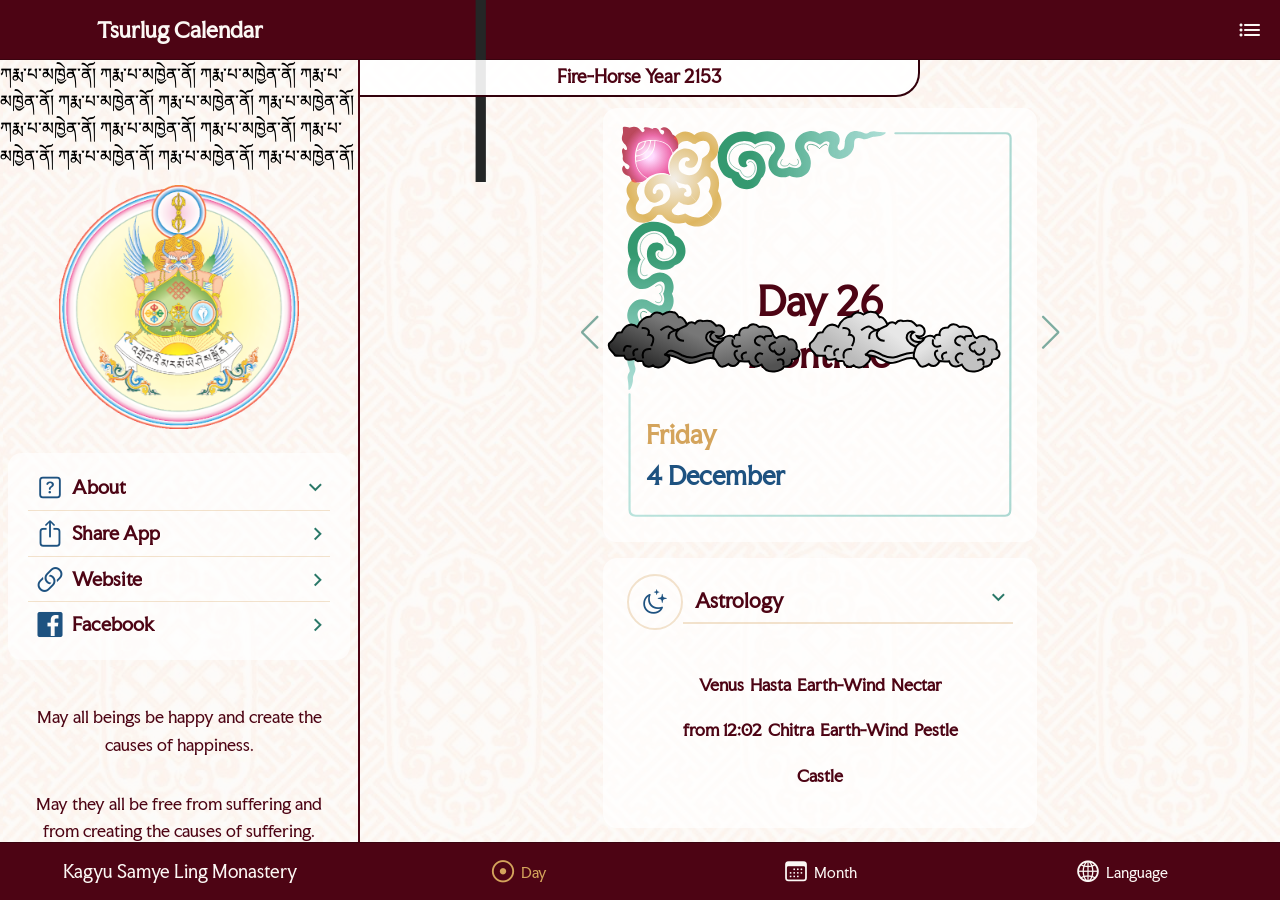
<file: index.html>
<!DOCTYPE html>
<html>
<head>
  <link rel="preload" href="fonts/NotoSerifTibetan-VariableFont_wght.ttf" as="font" crossorigin>
  <style>
    @font-face {
      font-family: 'Tibetan';
      font-weight: 500;
      size-adjust: 105%;
      src: url(fonts/NotoSerifTibetan-VariableFont_wght.ttf) format('truetype');
    }
    #app-curtain {
      position: fixed;
      inset: 0;
      z-index: 9999;
      background: #4d0414;
      pointer-events: none;
      display: flex;
      align-items: center;
      justify-content: center;
    }

    .curtain-mantra {
      color: #fcf8f5;
      font-family: 'Tibetan', sans-serif;
      font-weight: 500;
      font-size: 28px;
      opacity: 0.8;
    }

    #app-curtain.hidden {
      opacity: 0;
      transition: opacity 0.3s ease;
    }
  </style>
  <meta charset="utf-8">
  <meta http-equiv="Content-Security-Policy" content="default-src 'self' 'unsafe-inline'; connect-src 'self' https://tsurlukcalendar-coder.github.io; img-src 'self' data:; font-src 'self' data:;">  <meta name="viewport" content="width=device-width, initial-scale=1, maximum-scale=1, minimum-scale=1, user-scalable=no, viewport-fit=cover">

  <meta name="theme-color" content="#fff">
  <meta name="format-detection" content="telephone=no">
  <meta name="msapplication-tap-highlight" content="no">
  <title>Tsurlug</title>
  
  <link rel="stylesheet" href="css/framework7-icons.css">
  <link rel="stylesheet" href="framework7/framework7-bundle.min.css">
  <link rel="stylesheet" href="css/icons.css">
  <link rel="stylesheet" href="css/app.css">
</head>
<body>
  <div id="app">
    <div id="app-curtain">
      <div class="curtain-mantra">ཀརྨ་པ་མཁྱེན་ནོ།</div>
    </div>
    <!-- left panel with reveal effect-->
    <div class="panel panel-left panel-reveal panel-init" data-swipe="true" data-visible-breakpoint="760" data-swipe-only-close="true" data-swipe-no-follow="true">
      <div class="view">
        <div class="page">
          <div class="navbar">
            <div class="navbar-bg bg-color-red"></div>
            <div class="navbar-inner">
              <div class="left">
                <div class="arrow-wrapper">
                  <a class="link back arrow-back-panel" style="display:none">
                    <i class="icon icon-prev"></i>
                  </a>
                </div>
              </div>
              <div class="title text-color-primary panel-title">Tsurlug Calendar</div>
              <div class="right">
              <a href="#" class="panel-close close-button display-none">
                <i class="f7-icons">xmark</i>
              </a>
              </div> 
            </div>
          </div>
          <div class="toolbar toolbar-bottom bg-color-red display-flex justify-content-center align-items-center">
            <div class="title text-color-primary panel-toolbar">
              Kagyu Samye Ling Monastery
            </div>
          </div>
          <div class="page-content left-panel-page">
            <div id="marquee">
              <div class="wrapper paused">
                <span class="khyenno">ཀརྨ་པ་མཁྱེན་ནོ།</span>
                <span class="khyenno">ཀརྨ་པ་མཁྱེན་ནོ།</span>
                <span class="khyenno">ཀརྨ་པ་མཁྱེན་ནོ།</span>
                <span class="khyenno">ཀརྨ་པ་མཁྱེན་ནོ།</span>
                <span class="khyenno">ཀརྨ་པ་མཁྱེན་ནོ།</span>
                <span class="khyenno">ཀརྨ་པ་མཁྱེན་ནོ།</span>
                <span class="khyenno">ཀརྨ་པ་མཁྱེན་ནོ།</span>
              </div>
              <div class="wrapper paused">
                <span class="khyenno">ཀརྨ་པ་མཁྱེན་ནོ།</span>
                <span class="khyenno">ཀརྨ་པ་མཁྱེན་ནོ།</span>
                <span class="khyenno">ཀརྨ་པ་མཁྱེན་ནོ།</span>
                <span class="khyenno">ཀརྨ་པ་མཁྱེན་ནོ།</span>
                <span class="khyenno">ཀརྨ་པ་མཁྱེན་ནོ།</span>
                <span class="khyenno">ཀརྨ་པ་མཁྱེན་ནོ།</span>
                <span class="khyenno">ཀརྨ་པ་མཁྱེན་ནོ།</span>
              </div>
            </div>
            <img class="logo" src="./assets/logo.png" alt="SL logo" width="240">
            <div class="panel-content content-card">
              <div class="list accordion-list list-dividers margin-half inset">
                <ul>
                  <li class="accordion-item">
                    <a href="" class="item-link item-content">
                      <div class="item-inner padding-left-half padding-right-half margin-right-half">
                        <div class="item-title text-color-red display-flex align-items-center">
                          <i class="f7-icons text-color-blue margin-right-half">question_square</i>
                          <span class="about-title">About</span>
                        </div>
                      </div>
                    </a>
                    <div class="accordion-item-content">
                      <div class="about-text block padding-top-half padding-bottom-half text-align-center"></div>
                      
                    </div>
                    
                  </li>
                  <li>
                    <a href="#" class="item-link item-content share-app" onclick=shareApp()>
                      <div class="item-inner padding-left-half padding-right-half margin-right-half">
                        <div class="item-title text-color-red display-flex align-items-center">
                          <i class="f7-icons text-color-blue margin-right-half">square_arrow_up</i>
                          <span class="share-title">Share</span>
                        </div>
                      </div>
                    </a>
                  </li>
                  <li>
                    <a href="#" class="item-link item-content external-link" 
                        onclick="openExternalLink(event, 'https://www.samyeling.org'); return false;">
                        <div class="item-inner padding-left-half padding-right-half margin-right-half">
                          <div class="item-title text-color-red display-flex align-items-center">
                            <i class="f7-icons text-color-blue margin-right-half">link</i>
                            <span class="website-title">Website</span>
                          </div>
                        </div>
                      </a>
                  </li>
                  <li>
                    <a href="#" class="item-link item-content" onclick="openExternalLink(event, 'https://www.facebook.com/kagyusamyeling'); return false;">
                      <div class="item-inner padding-left-half padding-right-half margin-right-half">
                        <div class="item-title text-color-red display-flex align-items-center">
                          <i class="f7-icons text-color-blue margin-right-half">logo_facebook</i>
                          <span class="fb-title">Facebook</span>
                        </div>
                      </div>
                    </a>
                  </li>
                  
                </ul>
              </div>
            </div>
            <div class="block text-color-red text-align-center semchen"></div>
            <div class="version text-color-red" >
              <div>© <span id="copyright-year"></span> Samye Ling</div>
              <div>v 1.0  /  db <span id="db-version"></span></div>
              <div><a href="#" class="text-color-red "onclick="openExternalLink(event, 'https://tsurlukcalendar-coder.github.io/tsurlugcalendar/privacy.html')">Privacy</a> / <a href="#" class="text-color-red "onclick="openLicenses(event)">Licenses</a></div>
              
            </div>

          </div>
        </div>
      </div>
    </div>

    
    <!-- Main view -->
    <div class="view view-main safe-areas" name="main-view">
      <!-- Top Navbar -->
      <div class="navbar bg-color-red text-color-primary">
        <div class="navbar-bg bg-color-red"></div>
        <div class="navbar-inner">
          <div class="left navbar-title">
            <div class="arrow-wrapper">
              <a class="link back text-color-yellow arrow-back">
                <i class="icon icon-prev"></i>
              </a>
            </div>
            <div class="title main-title"></div>
          </div>
          <div class="moon-phase">
            <img class="karmapa-moon" loading="lazy"  src="./assets/karmapamoon.png">
            <div class="moon-bg"></div>
            <div class="moon-bg2"></div>
              <div class="flag-bg"></div>
              <img class="flag" loading="lazy"  src="./assets/dreamflag.svg">
              <div class="moon">
                <div class="sphere">
                  <div class="light hemisphere"></div>
                  <div class="dark hemisphere"></div>
                  <div class="divider"></div>
                </div>
              </div>
              <img class="clouds-nm"loading="lazy"  src="./assets/nmCloud.svg">
              <img class="clouds-m"loading="lazy"  src="./assets/middleCloud.svg">
              <img class="clouds-fm2" loading="lazy" src="./assets/fmCloud.svg">
              <img class="clouds-fm" loading="lazy" src="./assets/fmCloud.svg">
            </div>
          <div class="right">
            <a href="#" class="link icon-only panel-open text-color-primary panel-icon" data-panel="left">
              <i class="icon f7-icons">menu</i> 
            </a>
          </div>
        </div>
        
      </div>
      <div class="navbar-hanger">
      <div class="tibetan-year text-color-red"></div>
      </div>
      <!-- Bottom toolbar-->
      <div class="toolbar tabbar tabbar-icons toolbar-bottom bg-color-red">
        <div class="toolbar-inner">
          <a class="day-link link back">
            <i class="f7-icons size-26">smallcircle_fill_circle</i>
            <span class="tabbar-label" id="day-toolbar"></span>
          </a>
          <a href="#" class="link navigate-month" >
            <i class="f7-icons size-26">calendar</i>
            <span class="tabbar-label" id="month-toolbar"></span>
          </a>
          <a href="#" class="link popover-open language-icon" data-popover=".select-language">
            <i class="f7-icons size-26">globe</i>
            <span class="tabbar-label" id="language-toolbar"></span>
          </a>
        </div>
      </div>

      <div class="page" id="day-page" data-name="day">
        <div class="fab fab-today color-red fab-right-bottom">
          <a href="#" onclick=goBackToday(event)>
            <i class="f7-icons">arrow_uturn_left</i>
          </a>
        </div>
        <!-- scrollable 
         page content-->
        <div class="page-content main-page smooth-scrolling">
          <div class="swiper day-swiper">
            <!-- Slides wrapper -->
            <div class="swiper-wrapper" id="day-wrapper">
                <div class="swiper-slide new-slide"></div>
                <div class="swiper-slide new-slide"></div>
                <div class="swiper-slide new-slide"></div>
                <div class="swiper-slide initial-slide new-slide"></div>
                <div class="swiper-slide new-slide"></div>
                <div class="swiper-slide new-slide"></div>
                <div class="swiper-slide new-slide"></div>
            </div>
            <a class="swiper-button-prev"></a>
            <a class="swiper-button-next"></a>
        </div>
      </div>
      </div>
    
      <!-- Popover -->
      <div class="popover select-language" data-close-by-outside-click="true">
      <!-- Popover's arrow -->
      <div class="popover-arrow"></div>
      <!-- Popover content -->
      <div class="popover-inner padding">
        <div class="select-language-header text-color-blue text-align-center margin-half"></div>
        <div class="list list-strong list-dividers-ios">
          <ul>
            <li><a class="list-button color-red select-language-btn" id="bo_Cn">བོད་ཡིག</a></li>
            <li><a class="list-button color-red select-language-btn" id="en_GB">English</a></li>
          </ul>
        </div>
      </div>
      </div>
    </div>
<!-- notices sheet modal -->
<div class="sheet-modal" data-close-by-outside-click="true" data-swipe-to-close="true" id="licenses-sheet">
  <div class="toolbar bg-color-red">
    <div class="toolbar-inner">
      <div class="left"></div>
      <div class="title text-color-primary">Licenses</div>
      <div class="right">
        <a href="#" class="link sheet-close text-color-yellow">Close</a>
      </div>
    </div>
  </div>
  <div class="sheet-modal-inner">
    <div class="page-content">
      <div class="block">
        <pre style="white-space: pre-wrap; font-size: 11px; line-height: 1.6;">
THIRD-PARTY NOTICES
This application makes use of the following open source software:

━━━━━━━━━━━━━━━━━━━━━━━━━━━━━━━━━━━━━━━━━━━━━━━━━━━

Framework7
Copyright © Vladimir Kharlampidi
Licensed under the MIT License
https://github.com/framework7io/framework7/blob/master/LICENSE

Framework7 Icons
Copyright © Vladimir Kharlampidi
Licensed under the MIT License
https://github.com/framework7io/framework7-icons/blob/master/LICENSE

Dom7
Copyright © Vladimir Kharlampidi
Licensed under the MIT License
https://github.com/framework7io/dom7/blob/master/LICENSE

Swiper
Copyright © Vladimir Kharlampidi
Licensed under the MIT License
https://github.com/nolimits4web/swiper/blob/master/LICENSE

━━━━━━━━━━━━━━━━━━━━━━━━━━━━━━━━━━━━━━━━━━━━━━━━━━━

Apache Cordova
Copyright © The Apache Software Foundation
Licensed under the Apache License, Version 2.0
https://github.com/apache/cordova/blob/master/LICENSE

cordova-plugin-inappbrowser
Copyright © The Apache Software Foundation
Licensed under the Apache License, Version 2.0
https://github.com/apache/cordova-plugin-inappbrowser/blob/master/LICENSE

cordova-plugin-statusbar
Copyright © The Apache Software Foundation
Licensed under the Apache License, Version 2.0
https://github.com/apache/cordova-plugin-statusbar/blob/master/LICENSE

cordova-plugin-androidx-adapter (Android only)
Copyright © 2019 Dave Alden / Working Edge Ltd.
Licensed under the MIT License
https://github.com/dpa99c/cordova-plugin-androidx-adapter/blob/master/LICENSE

cordova-plugin-x-socialsharing
Copyright © Eddy Verbruggen
Licensed under the MIT License
https://github.com/EddyVerbruggen/SocialSharing-PhoneGap-Plugin/blob/master/LICENSE

cordova-plugin-minify
Copyright © 2022 ContentAndCreations.nl
Licensed under the MIT License
https://github.com/ContentAndCreations/cordova-plugin-minify/blob/main/LICENSE

es6-promise-plugin
Copyright © 2014-15 Vlad Stirbu
Licensed under the MIT License
https://github.com/nicktindall/cyclon.p2p/blob/master/LICENSE

━━━━━━━━━━━━━━━━━━━━━━━━━━━━━━━━━━━━━━━━━━━━━━━━━━━

Faculty Glyphic
Copyright © 2024 The Faculty Glyphic Project Authors
Licensed under the SIL Open Font License, Version 1.1
https://github.com/DylanYoungKoto/FacultyGlyphic

Noto Serif Tibetan
Copyright © 2022 Google LLC
Licensed under the SIL Open Font License, Version 1.1
https://github.com/notofonts/tibetan

━━━━━━━━━━━━━━━━━━━━━━━━━━━━━━━━━━━━━━━━━━━━━━━━━━━

SIL OPEN FONT LICENSE 1.1
https://openfontlicense.org

━━━━━━━━━━━━━━━━━━━━━━━━━━━━━━━━━━━━━━━━━━━━━━━━━━━

MIT LICENSE
Permission is hereby granted, free of charge, to any person obtaining a copy
of this software and associated documentation files (the "Software"), to deal
in the Software without restriction, including without limitation the rights
to use, copy, modify, merge, publish, distribute, sublicense, and/or sell
copies of the Software, and to permit persons to whom the Software is
furnished to do so, subject to the following conditions:

The above copyright notice and this permission notice shall be included in all
copies or substantial portions of the Software.

THE SOFTWARE IS PROVIDED "AS IS", WITHOUT WARRANTY OF ANY KIND, EXPRESS OR
IMPLIED, INCLUDING BUT NOT LIMITED TO THE WARRANTIES OF MERCHANTABILITY,
FITNESS FOR A PARTICULAR PURPOSE AND NONINFRINGEMENT. IN NO EVENT SHALL THE
AUTHORS OR COPYRIGHT HOLDERS BE LIABLE FOR ANY CLAIM, DAMAGES OR OTHER
LIABILITY, WHETHER IN AN ACTION OF CONTRACT, TORT OR OTHERWISE, ARISING FROM,
OUT OF OR IN CONNECTION WITH THE SOFTWARE OR THE USE OR OTHER DEALINGS IN THE
SOFTWARE.

━━━━━━━━━━━━━━━━━━━━━━━━━━━━━━━━━━━━━━━━━━━━━━━━━━━

APACHE LICENSE 2.0
http://www.apache.org/licenses/LICENSE-2.0

━━━━━━━━━━━━━━━━━━━━━━━━━━━━━━━━━━━━━━━━━━━━━━━━━━━
  </pre>
      </div>
    </div>
  </div>
</div>
  <!-- CORDOVA_PLACEHOLDER_DONT_REMOVE -->
  <!-- Framework7 library -->
  <script src="framework7/framework7-bundle.min.js"></script>
  <!-- Cordova APIs -->
  <script src="js/cordova-app.js"></script>
  <!-- App routes -->
  <script src="js/routes.js"></script>
  <!-- App store -->
  <script src="js/store.js"></script>
  <!-- Calendar database -->
   <script src="js/database.js"></script>
   <!-- years database -->
   <script src="js/yearsData.js"></script>
   <!-- specials database -->
    <script src="js/specials.js"></script>
    <!-- astro influence database -->
    <script src="js/astro.js"></script>
    <!-- astro daily detail database -->
    <script src="js/astroData.js"></script>
   <!-- localization script -->
   <script src="js/locales.js"></script>
   <!-- templates -->
  <script src="js/templates.js"></script>
  <!-- App scripts -->
  <script src="js/app.js"></script>
</body>
</html>
</file>
<file: css/framework7-icons.css>
@font-face {
  font-family: 'Framework7 Icons';
  font-style: normal;
  font-weight: 400;
  src: url('../fonts/Framework7Icons-Regular.woff2') format('woff2'),
    url('../fonts/Framework7Icons-Regular.woff') format('woff'),
    url('../fonts/Framework7Icons-Regular.ttf') format('truetype');
}

.f7-icons,
.framework7-icons {
  font-family: 'Framework7 Icons';
  font-weight: normal;
  font-style: normal;
  font-size: 28px;
  line-height: 1;
  letter-spacing: normal;
  text-transform: none;
  display: inline-block;
  white-space: nowrap;
  word-wrap: normal;
  direction: ltr;
  -webkit-font-smoothing: antialiased;
  text-rendering: optimizeLegibility;
  -moz-osx-font-smoothing: grayscale;
  -webkit-font-feature-settings: 'liga';
  -moz-font-feature-settings: 'liga=1';
  -moz-font-feature-settings: 'liga';
  font-feature-settings: 'liga';
  text-align: center;
}
</file>
<file: css/icons.css>
/* Material Icons Font (for MD theme) */
@font-face {
  font-family: 'Material Icons';
  font-style: normal;
  font-weight: 400;
  src: local('Material Icons'), local('MaterialIcons-Regular'),
    url(../fonts/material-icons.woff2) format('woff2'),
    url(../fonts/material-icons.woff) format('woff');
}
.material-icons {
  font-family: 'Material Icons';
  font-weight: normal;
  font-style: normal;
  font-size: 24px;
  display: inline-block;
  line-height: 1;
  text-transform: none;
  letter-spacing: normal;
  word-wrap: normal;
  white-space: nowrap;
  direction: ltr;
  -webkit-font-smoothing: antialiased;
  text-rendering: optimizeLegibility;
  -moz-osx-font-smoothing: grayscale;
  font-feature-settings: 'liga';
}

/* Framework7 Icons Font (for iOS theme) */
@font-face {
  font-family: 'Framework7 Icons';
  font-style: normal;
  font-weight: 400;
  src: url('../fonts/Framework7Icons-Regular.woff2') format('woff2'),
    url('../fonts/Framework7Icons-Regular.woff') format('woff');
}
.f7-icons {
  font-family: 'Framework7 Icons';
  font-weight: normal;
  font-style: normal;
  font-size: 28px;
  line-height: 1;
  letter-spacing: normal;
  text-transform: none;
  display: inline-block;
  white-space: nowrap;
  word-wrap: normal;
  direction: ltr;
  -webkit-font-smoothing: antialiased;
  text-rendering: optimizeLegibility;
  -moz-osx-font-smoothing: grayscale;
  -webkit-font-feature-settings: 'liga';
  -moz-font-feature-settings: 'liga=1';
  -moz-font-feature-settings: 'liga';
  font-feature-settings: 'liga';
  text-align: center;
}
</file>
<file: css/app.css>
/* iOS Cordova Tweak */
.device-cordova.device-ios {
  height: 100vh;
}
* {
  touch-action: manipulation;
}
@font-face {
  font-display: swap;
  font-family: 'Faculty';
  font-style: normal;
  font-weight: 400;
  src: url(../fonts/FacultyGlyphic-Regular.ttf) format('truetype');

}
@font-face {
  font-family: 'Tibetan';
  font-weight: 500;
  size-adjust: 105%;
  src: url(../fonts/NotoSerifTibetan-VariableFont_wght.ttf) format('truetype');
}
:root { 
  --f7-font-family: 'Faculty', 'Tibetan';
  --f7-list-chevron-icon-color: var(--f7-color-green);
  --f7-list-item-title-white-space: wrap;
  --f7-font-size: 16px;
  /* accordion list padding adjustment */
  --f7-list-item-padding-horizontal: 8px;
  --f7-panel-width: 360px;
  --swiper-navigation-size: 2.1rem;
  --swiper-navigation-top-offset: calc(50vw + 8px);
  --swiper-navigation-sides-offset: 4px;
  --swiper-navigation-color: var(--f7-color-green);
  --f7-preloader-modal-padding: 8px;
  --f7-preloader-modal-bg-color: rgba(255,255,255,0.7);
  --f7-toast-font-size: 1.3rem;
  --f7-toast-max-width: 350px;
  --yellow-border: rgba(212, 164, 92, 0.3)
}

.ios{
  --f7-toast-text-color: var(--f7-color-red);
  --f7-toast-bg-color: rgba(255, 255, 255, 0.75);
  --f7-toast-bg-color-rgb: 255, 255, 255;
   --f7-toolbar-height: var(--f7-tabbar-icons-height);
  --f7-tabbar-link-inactive-color: var(--f7-color-primary);
  --f7-tabbar-label-font-size: 14px;
  --f7-tabbar-label-tablet-font-size: 14px;
  --f7-tabbar-label-font-weight: 500;
  --f7-tabbar-icons-height: 58px;
  --f7-navbar-height: 60px;
  --f7-navbar-font-size: 1.3rem;
  --f7-line-height: 1.7;
  --f7-fab-text-color: var(--f7-color-primary);
  --f7-list-item-border-color: var(--yellow-border);
  --f7-list-margin-vertical: 8px;
  --f7-list-link-pressed-bg-color: rgba(77, 4, 20, 0.15);

}
/* resizing for smaller screens */
@media (max-width: 340px) {
  .day-card-main-date > .tDay {
    font-size: 2.1rem !important;
  }
  .day-card-main-date > .tMonth {
    font-size: 1.9rem !important;
  }
  .t-slot{
    font-size: 1.1rem !important;
  }
  .tib-month-header{
    font-size: 1.4rem !important;
  }
  .month-specials-tDay{
    font-size: 1.2rem !important;
  }
  .tib-month-name{
    font-size: 1.3rem !important;
  }
}
@media (max-width: 370px){
  body{
    zoom: 95%;
  }
  :root{
    --swiper-navigation-top-offset: calc(50vw + 16px);
  }
  .tib-month-header{
    font-size: 1.6rem !important;
  }
  .month-specials-tDay{
    font-size: 1.3rem !important;
  }
  .west-month-header{
    font-size: 1rem !important;
  }
  
}
@media (max-width: 380px){
.tib-month-name{
    font-size: 1.5rem !important;
  }
.west-month-header{
  font-size: 1.05rem !important;
}
}

@media (max-width: 350px){
  body{
    zoom: 90%;
  }
  :root{
    --swiper-navigation-top-offset: calc(50vw + 24px);
    --swiper-navigation-size: 1.6rem;
  }
}
@media (max-width: 360px){
  .close-button{
    display: flex !important;
    align-items: center;
    justify-content: center;
  }
}
@media (min-width: 450px){
  :root{
    --swiper-navigation-top-offset: calc(((100vw - (100vw - 450px)) / 2) + 8px);
    --swiper-navigation-sides-offset: calc((100vw - 450px) / 4)
    
  }
  .moon-phase{
    right: calc((100vw - 450px) / 2 + (0.02 * 450px)) !important;
  }
}
@media (min-width: 759px){
  :root{
    --swiper-navigation-top-offset: calc(((100vw - 360px) / 2) + 8px);
    --swiper-navigation-sides-offset: 4px !important;
  }
  .moon-phase{
    right: calc(0.02 * (100vw - 360px)) !important;
  }
}
@media (min-width: 810px){
  :root{
    --swiper-navigation-top-offset: calc(((810px - 360px) / 2) + 16px);
    --swiper-navigation-sides-offset: calc(((100vw - 360px - 450px) / 2) - 16px) !important;
  }
  .moon-phase{
    right: calc((100vw - 450px - 360px) / 2 + (0.02 * 450px)) !important;
  }
}
@media (min-width: 842px){
  :root{
    --swiper-navigation-sides-offset: calc(((100vw - 360px - 450px) / 2) - 16px) !important;
  }
}
.accordion-item-content {
  font-size: 1rem !important;
  color: var(--f7-color-black) !important

}
.navbar-hanger{
  margin-top: calc(var(--f7-navbar-height) + var(--f7-safe-area-top));
  position: absolute;
  display: flex;
  justify-content: space-between;
  align-items: center;
  z-index: 500;
  width: 100%;
}
.arrow-wrapper{
  min-width: 12px;
}
.tibetan-year{
  text-align: center;
  width: 60%;
  border: 2px solid var(--f7-color-black);
  border-top: none;
  border-left: none;
  border-radius: 0 0 24px 0px;
  padding: 3px;
  background-color: rgba(255,255,255,0.9);
  font-size: 1.05rem;
  font-weight: 600;
}
.tabbar a.active-nav {
  /* border-top: 2px solid var(--f7-color-yellow); */
  color: var(--f7-color-yellow);
}
.size-26 { font-size: 26px }
.main-title, .panel-title{
  padding: 8px;
}
/* background motif */
.page-content.main-page, .left-panel-page{
  padding-top: calc(var(--f7-safe-area-top) + 60px);
  background-attachment: scroll;
  background-position: calc(50% + 2px) 50%;
  background-size: auto;
  background-repeat: repeat;

  background-position-y: calc(var(--f7-safe-area-top) + 60px);
  background-image: url(../assets/backdrop_medium.png);
}
.smooth-scrolling{
  scroll-behavior: smooth;
}
.left-panel-page{
  border-right: 2px solid var(--f7-color-red);
}
.select-language-header{
  font-size: 1.2rem;
  font-weight: 600;
}
/* //////////////////////////////////////////////////////////////////////////////////////////////////////*/
/* Day swiper element styling below */
.swiper{
  box-sizing: border-box;
  margin-top: 32px;
}

.main-content{
max-width: 450px;
margin: auto;
}


/* 'card' with day info, main UI element */
.day-card{
  aspect-ratio: 1 / 1;
  background-image: url(../assets/card-bg.svg);
  background-size: cover;
}

/* flex internal elements to make alignments of content as:
    tibetan calendar date in the middle, day and EN date bottom left, icons for regular observances in the right section of card.*/
/* container */
.day-card > .day-card-main{
  flex: 1 0 37%;
  display: flex;
  justify-content: space-evenly;
}
/* fillers */
.day-card-main > .day-card-main-filler{
  flex: 1 0 20%;
}
/* observances - icons, top part of card*/
.day-card-main-events{
  flex: 1 0 30%;
  display: flex;
  justify-content: flex-end;
  padding-right: 10%;
  max-height: 30%;
}



/* tibetan date */
.day-card-main > .day-card-main-date{
  flex: 1 0 60%;
  flex-direction: column;
  justify-content: center;
  align-items: center;
  color: var(--f7-color-red);
  font-weight: 800;
}
.day-card-main > .day-card-main-date.reverse-format{
  flex-direction: column-reverse;
}
.day-card-main-date > .tDay {
  font-size: 2.4rem;
  line-height: 1.6;
}
.day-card-main-date > .tMonth {
  font-size: 2.1rem;
  line-height: 1.4;
}

/* Day and EN date section */
.day-card > .day-card-bottom{
  flex: 1 0 30%;
  max-height: 30%;
  display: flex;
  justify-content: space-between;
  align-items: center;
  padding: 0 10%;
}
/* day of the week */
.day-card-bottom > .day-card-bottom-filler{
  height: 30%;
}
.bottom-icons{
  z-index: 2000;
  display: flex;
  flex-direction: column;
  align-self: flex-end;
  gap: 12px;
  padding-bottom: 12%
}
.top-icons{
  z-index: 2000;
  display: flex;
  flex-direction: column;
  align-self: flex-start;
  gap: 12px;
  padding-top: 10%
}
.reg-icon,.e-lord-icon, .special-icon{
  width: 44px;
  height: 44px;
  display: flex;
  justify-content: center;
  align-items: center;
  border-radius: 50%;
  border: 2px solid var(--yellow-border);
  padding: 2px;
}
.toast{
  width: 80% !important;
  font-weight: 600;
  display: flex;
  justify-content: center;
  text-align: center;
  padding: 4px;
  border: 2px solid var(--f7-color-red);
  /* top: calc(var(--f7-navbar-height) + var(--f7-safe-area-top)) !important; */
}
.day-card-bottom > .day-card-bottom-content > .day{
  font-size: 1.5rem;
  line-height: 1.7;
  color: var(--f7-color-yellow);
  font-weight: 600;
  flex-basis: 35%;
}

.day-card-bottom > .day-card-bottom-content > .date{
  color: var(--f7-color-blue);
  font-size: 1.5rem;
  font-weight: 600;
  flex-basis: 35%;
  margin-bottom: 30%;
}

/* ////////////////  specials card styling   ////////////////// */
.specials-card{
  display: flex;
  flex-direction: column;
}
.specials-card.regular{
  flex-direction: row;
  padding-top: 16px;
  padding-bottom: 16px;
}

.specials-card-header{
  padding-left: 12px;
  border-bottom: 2px solid var(--yellow-border);
  color: var(--f7-color-red);
  font-size: 1.2rem;
  font-weight: 600;
  line-height: 1.8;
  padding-top: 4px;
  padding-bottom: 4px;
}

.specials-card-content{
  display: flex;
  flex-direction: column;
  align-items: center;
  width: 100%;
}
.content-card.regular{
  padding: 8px 16px;
}
.specials-card-content > img{
  margin: 16px 8px 4px 8px;
  width: calc(100% - 32px);
  border-radius: 10px;
  border: 2px solid var(--yellow-border);
}

.regulars-card-image{
  margin-left: 8px;
}
.specials-card-header.regular{
  align-self: center;
  width: 100%;
  margin-right: 8px;
}
.specials-card-text{
  font-size: 1rem;
  color: var(--f7-color-black);
  margin: 8px;
  padding-left: 4px;
}
.wheel-bg{
  background-image: url(../assets/specialbg.svg);
  background-position: top;
  background-position-y: 8px;
  background-size: 48px;
  background-repeat: no-repeat;
  padding: 52px 8px 20px 8px;
}
.nine-bad-omens{
  background-image: url(../assets/warning.svg) !important;
  background-size: 20px;
  /* background-size: contain; */
  background-repeat: no-repeat;
}
/* ///////////////////////////////////////////////////////////////////////////////////////////////////*/
/* month swiper element styling below */
.month-card{
  max-width: 450px;
  margin: 16px auto;
  display: flex;
  flex-direction: column;
  padding: 2px;
}
.month-header{
  background-image: url(../assets/month.svg);
  background-repeat: no-repeat;
  background-size: contain;
  background-position: center;
  aspect-ratio: 4 / 1.4;
  margin-top: 8px;
  padding-bottom: 8px;
  display: flex;
  flex-direction: row;
  justify-content: space-between;
  padding-right: 9%;
}

.month-header > .header-left-container{
  color: var(--f7-color-red);
  display: flex;
  flex-direction: column;
  justify-content: center;
  gap: 8px;
  align-items: center;
  flex: 1 0 53%;
}
.header-left-top{
  font-size: 1.5rem;
  font-weight: 600;
  display: flex;
  flex-direction: row;
  justify-content: space-evenly;
  gap: 12px;
}
.month-navigation-next, .month-navigation-prev{
  padding: 16px 24px 8px 24px;
  color: var(--f7-color-green);
  height: 40px;
  width: 60px;
  opacity: 0.5;
}
.month-navigation-next{
  text-align: end;
}
.swiper-button-next, .swiper-button-prev{
  opacity: 0.6;
}
.month-navigation-next.active-state, .month-navigation-prev.active-state, .swiper-button-next.active-state, .swiper-button-prev.active-state{
  opacity: 0.2 !important;
}
.header-right-container{
  display: flex;
  flex-direction: column;
  justify-content: flex-start;
  padding-top: 19%;
  padding-right: 4px;
}
.west-month-header{
  flex-wrap: nowrap;
  white-space: nowrap;
  color: var(--f7-color-blue);
  font-size: 1rem;
  font-weight: 600;
  line-height: 1.5;
  text-align: right;
}
.tib-month-name{
  color: var(--f7-color-red);
  font-size: 1.4rem;
  font-weight: 600;
  line-height: 1.4;
  text-align: center;
}

.month-navigation{
  display: flex;
  flex-direction: row;
  justify-content: space-between;
  padding: 0px;
}

.month-card > .grid > .day-slot:nth-child(even){
  background-color: rgba(253, 234, 243, 0.2);
  border: 1px solid var(--yellow-border);
  border-radius: 8px;
}
.month-card > .grid > .day-slot:nth-child(odd){
  border: 1px solid var(--yellow-border);
  border-radius: 8px;
}
.day-slot{
  display: flex;
  aspect-ratio: 1 / 1.2;
}
.month-card > .grid > .day-slot.active-state{
  background-color: rgba(77, 4, 20, 0.15) !important;
}
.month-card > .grid > .day-slot.today-slot{
  border: 3px solid var(--f7-color-red);
}
.e-slot{
  flex-basis: 30%;
  display: flex;
  flex-direction: column;
  justify-content: center;
  align-items: center;
}
.r-slot,.s-slot{
  display: flex;
  flex-direction: column;
  gap: 2px;
  justify-self: center;
  justify-content: center;
  align-items: center;
  padding-left: 2px;
  min-width: 22px;
  
}
.r-slot{
  flex-basis: 60%;
}
.s-slot{
  flex-basis: 40%;
}

.date-slot{
  flex-basis: 70%;
  display: flex;
  flex-direction: column;
  align-items: center;
  justify-content: center;
}
.t-slot{
  font-stretch: narrower;
  flex-basis: 60%;
  font-size: 1.2rem;
  color: var(--f7-color-red);
  display: flex;
  justify-self: center;
  align-items: center;
  font-weight: 600;
}
.w-slot{
  flex-basis: 40%;
  color: var(--f7-color-blue);
  display: flex;
  align-self: end;
  align-items: center;
  font-weight: 600;
  font-size: 1rem;
  padding-right: 1.1vw;
}
.swiper-slide > .main-content > .month-card > .grid > .first-west-day {
  border-left: 3px solid var(--f7-color-blue);
}
.month-card > .grid > .week-day-slot{
  color: var(--f7-color-yellow);
  text-align: center;
  padding-bottom: 10px;
  font-size: 1.1rem;
  font-weight: 500;
}

/* ////////////////////month specials////////// */
.month-specials-card{
  padding: 5px;
  max-width: 450px;
  margin: 16px auto;
}

.month-specials-toggle{
  display: flex;
  flex-direction: row;
  justify-content: space-between;

}
.month-specials-date-slot{
  height: 70px;
  aspect-ratio: 0.6 / 1;
  margin-right: 16px;
  line-height: 1.4;
  display: flex;
  flex-direction: column;
  justify-content: center;
  align-items: center;
}
.month-specials-day{
  color: var(--f7-color-yellow);
  font-size: 1.1rem;
  font-weight: 500;

}
.month-specials-tDay{
  color: var(--f7-color-red);
  font-size: 1.2rem;
  font-weight: 600;

}
.month-specials-header{
  color: var(--f7-color-black);
  font-size: 1.1rem;
  display: flex;
  flex-direction: column;
  justify-content: center;
  align-items: flex-start; 
  line-height: 1.7;
}

.month-specials-content > img{
  width: 65%;
  display: block;
  margin: 16px auto;
  border-radius: 12px;
  border: 2px solid var(--yellow-border)
}
.month-specials-content .month-specials-text{
  font-size: 1rem;
}
.logo{
  margin: 16px auto;
  padding-bottom: 8px;
  display: block;
  opacity: 0.85;
}
.panel-content{
  /* height: calc(100% - 332px); */
  margin: 8px;
  padding: 4px;
}
.semchen > p{
  padding: 8px;
}
.astro-logo{
  width: 70%;
  display: block;
  margin: 16px auto;
}
.list .item-title{
  font-size: 1.1rem;
  font-weight: 600;
}

.content-card{
  background-color: rgba(255,255,255,0.7);
  border-radius: 14px;
  margin: 16px 8px;
}
.content-card.month-card{
  margin-left: 0;
  margin-right: 0;
}
.card-icon{
  width: 65px;
  aspect-ratio: 1 / 1;
  border-radius: 50%;
  border: 2px solid var(--yellow-border);
  display: flex;
  justify-content: center;
  align-items: center;
}

/* ////////////////////////astrology styling ///////////////*/
.content-card.astro{
  margin-bottom: 32px !important;
}
.specials-card-header.astrology-header{
  align-self: center;
  width: 100%;
  padding-right: 8px;
  color: var(--f7-color-red)
}
.astro-wrapper{
  margin: 8px 0 16px 0;
  font-size: 1rem;
  padding: 16px 8px 14px 8px;
  color: var(--f7-color-red);
  font-weight: 600;
  display: flex;
  flex-direction: column;
}
.astro-full{
  margin: 6px 0;
  display: flex;
  justify-content: center;
  flex-wrap: wrap;
}
.astro-full-item{
  padding: 3px 3px;
}

.astro-explain{
  padding: 12px 8px 4px 8px;
}

.astro-category-header{
  font-size: 1.1rem;
  margin: 30px 12px 8px 12px;
  font-weight: 600;
  color: var(--f7-color-blue);
  text-align: center;
}
.astro-entry > img{
  border-radius: 50%;
  border: 2px solid var(--yellow-border);
  padding: 3px;
  display: block;
  float: left;
  margin: 4px 8px 4px 4px;
}
.astro-header{
  font-size: 1rem;
  color: var(--f7-color-red);
  font-weight: 600;
  margin: 4px;
  padding-left: 4px;
  transition: color 1.5s ease-in-out;
}
.astro-text{
  color: var(--f7-color-black);
  margin: 4px 4px 14px 8px;
  transition: color 1.5s ease-in-out;
}
.astro-explain:nth-last-child(){
  margin-bottom: 16px;
}
.astro-explain,.astro-wrapper{
  background-color: rgba(255,255,255,0.6);
  border: 2px solid var(--yellow-border);
  border-radius: 8px;
} 
.astro-entry{
  border-radius: 8px;
  padding-top: 4px;
  color: #210a0a !important;
}
.specials-card-text.astro{
  padding-bottom: 16px;
 padding-left: 0px !important;
 margin: 0px !important;
}

/* //////////// moon phase tracking /////////////////*/
.moon-phase{
  width: 46px;
  aspect-ratio: 1 / 1;
  display: flex;
  justify-content: center;
  align-items: center;
  position: absolute;
  z-index: 1000;
  left: 75%;
  transform: translate(-25%, 0);
  overflow: hidden;
}
.moon{
  position: absolute;
  transition: transform 1000ms ease-in-out;
  
}
.moon-bg, .moon-bg2{
  border-radius: 50%;
  width: 46px;
  height: 46px;
  position: absolute;
  filter: blur(1px);
  transition: opacity 400ms ease-in-out;
}

.moon-bg2{
  opacity: 0
}
.flag-bg{
  border-radius: 50%;
  width: 46px;
  height: 46px;
  background: radial-gradient(rgb(249, 240, 234) 60%, rgba(77, 4, 20, 0.396) 80%, rgba(77, 4, 20, 0.008) 100%);
  filter: blur(1px);
  opacity: 0;
  transition: opacity 1000ms ease-in-out;
}
.clouds-fm,.clouds-nm,.clouds-m,.clouds-fm2{
  position: absolute;
  width: 100%;
  height: 100%;
  z-index: 3000;
  opacity: 0;
  transition: opacity 400ms ease-in-out;
}

.clouds-fm2{
  opacity: 0;
  z-index: 10000;
}
.sphere,.divider,
.divider:after{
  width: 18px;
  height: 18px;
}

.karmapa-moon{
  z-index: 2500;
  opacity: 0;
  transition: opacity 2s ease-in-out;
  position: absolute;
  width: 36px;
  height: 36px;
}

.sphere {
  border-radius: 100%;
  border: 1px solid #575851;
  overflow: hidden;
  display: flex;
  align-items: center;
  position: relative;
  transition: opacity 1000ms ease-in-out;
}
.hemisphere {
  width: 50%;
  height: 100%;
}
.light {
  background-color: var(--f7-color-primary);
}
.dark {
  background-color: #575851;
  
}
.divider,
.divider:after {
    top: 0;
    left: 0;
    position: absolute;
    border-radius: 100%;
    transform-style: preserve-3d;
    backface-visibility: hidden;
}

.divider {
   background-color: var(--f7-color-primary);
}
.divider:after {
    content: '';
    background-color: #575851;
    transform: rotateY(180deg);
}
.flag{
  position: absolute;
  width: 36px;
  height: 36px;
  top: 80px;
  transition: transform 1000ms ease;
}
.khyenno{
  font-size: 1.6rem;
  color: var(--f7-color-yellow);
  white-space: nowrap;
}
#marquee {
  display: flex;
  align-items: center;
  margin: 8px auto;
  width: 100%;
  overflow-x: hidden;
}
.wrapper {
  padding-inline: 8px;
  display: flex;
  column-gap: 16px;
  align-items: center;
  flex-wrap: nowrap;
  animation: scroll 10s linear infinite;
}
.wrapper.paused {
  animation-play-state: paused !important;
}
@keyframes scroll {
  from {
    transform: translateX(0);
  }
  to {
    transform: translateX(-100%);
  }
}

.version{
  text-align: center; 
  font-size: 12px;
  margin-top: 96px;
  margin-bottom: 8px;
}

.day-swiper, .month-swiper {
  will-change: height;
  contain: layout;
}
.panel-in-breakpoint ~ .panel-backdrop {
  pointer-events: none;
}
#app-curtain.hidden {
  opacity: 0;
}
.about-text{
  color: var(--f7-color-black)
}
</file>
<file: framework7/framework7-bundle.min.css>
/**
 * Framework7 8.3.4
 * Full featured mobile HTML framework for building iOS & Android apps
 * https://framework7.io/
 *
 * Copyright 2014-2025 Vladimir Kharlampidi
 *
 * Released under the MIT License
 *
 * Released on: January 17, 2025
 */

:root{--f7-safe-area-left:0px;--f7-safe-area-right:0px;--f7-safe-area-top:0px;--f7-safe-area-bottom:0px;--f7-safe-area-outer-left:0px;--f7-safe-area-outer-right:0px;--f7-device-pixel-ratio:1}@supports (left:env(safe-area-inset-left)){:root{--f7-safe-area-top:env(safe-area-inset-top);--f7-safe-area-bottom:env(safe-area-inset-bottom)}:root .ios-edges,:root .ios-left-edge,:root .panel-left,:root .popup,:root .safe-area-left,:root .safe-areas,:root .sheet-modal{--f7-safe-area-left:env(safe-area-inset-left);--f7-safe-area-outer-left:env(safe-area-inset-left)}:root .ios-edges,:root .ios-right-edge,:root .panel-right,:root .popup,:root .safe-area-right,:root .safe-areas,:root .sheet-modal{--f7-safe-area-right:env(safe-area-inset-right);--f7-safe-area-outer-right:env(safe-area-inset-right)}:root .no-ios-edges,:root .no-ios-left-edge,:root .no-safe-area-left,:root .no-safe-areas{--f7-safe-area-left:0px;--f7-safe-area-outer-left:0px}:root .no-ios-edges,:root .no-ios-right-edge,:root .no-safe-area-right,:root .no-safe-areas{--f7-safe-area-right:0px;--f7-safe-area-outer-right:0px}}@media (-webkit-min-device-pixel-ratio:2),(min-resolution:2dppx){:root{--f7-device-pixel-ratio:2}}@media (-webkit-min-device-pixel-ratio:3),(min-resolution:3dppx){:root{--f7-device-pixel-ratio:3}}:root{--f7-font-size:14px;--f7-bars-translucent-opacity:0.8;--f7-bars-translucent-blur:20px}.ios{--f7-font-family:-apple-system,SF Pro Text,SF UI Text,system-ui,Helvetica Neue,Helvetica,Arial,sans-serif;--f7-line-height:1.4;--f7-bars-text-color:#000;--f7-text-color:#000;--f7-bars-bg-color:#f7f7f8;--f7-bars-bg-color-rgb:247,247,248;--f7-bars-border-color:rgba(0, 0, 0, 0.25)}.ios .dark,.ios.dark{--f7-bars-text-color:#fff;--f7-text-color:#fff;--f7-bars-bg-color:#121212;--f7-bars-bg-color-rgb:22,22,22;--f7-bars-border-color:rgba(255, 255, 255, 0.16)}.md{--f7-font-family:Roboto,system-ui,Noto,Helvetica,Arial,sans-serif;--f7-line-height:1.5;--f7-bars-border-color:transparent;--f7-text-color:#212121}.md .dark,.md.dark{--f7-text-color:rgba(255, 255, 255, 0.87)}.md,.md .dark,.md [class*=color-]{--f7-bars-link-color:var(--f7-md-on-surface);--f7-bars-bg-color:var(--f7-md-surface-2);--f7-bars-bg-color-rgb:var(--f7-md-surface-2-rgb)}.text-color-primary{--f7-theme-color-text-color:var(--f7-theme-color)}.bg-color-primary{--f7-theme-color-bg-color:var(--f7-theme-color)}.border-color-primary{--f7-theme-color-border-color:var(--f7-theme-color)}.ripple-color-primary{--f7-theme-color-ripple-color:rgba(var(--f7-theme-color-rgb), 0.3)}@font-face{font-family:framework7-core-icons;src:url('data:application/font-woff;charset=utf-8;base64, [base64]//wADZ2x5ZgAABGAAAATOAAAKDJkUuoRoZWFkAAAJMAAAADAAAAA2IlX292hoZWEAAAlgAAAAIAAAACQHgQM7aG10eAAACYAAAABgAAABHCxp//[base64]/P/[base64]/4wq8wRUU0xb14Fe/iU3yLP9a2qGRhUeUXIuoZuCrucHdGtTDTrxTk7Wq8nHJWiPCOeM4wz8V8hLOscYLubMZKWCcvzpfHuNAY0Q6ucI3TkPh+D89iVt3OUsTnBm8grsI5xrRcz9dmD9GrNjSk38M1jGpq0uEBZ1LvppyvGu//kh4tpV7mm1Ycl6zcwMsxd3EMqX+C4RAuY3K6t3hKOa02fdt0lVF7z0GWfKltDarIjFP2qkx92UF/an18h5UyVJeRfnyI/ajSwy3ucMh8S+VmeeLwPdTYhSDmZdeVdz8qvV+zMzLHn5I9/p39iHe6JHOy3BXYSQelf3GmQG8AAHicY2Bh/MI4gYGVgYHRhzGNgYHBHUp/ZZBkaGFgYGJgZWaAAUYGJBCQ5prC0MCgwFDFeOD/AQY9ps+MxTA1jAfAShQYxABDtQxkAAB4nGNgYGBmgGAZBkYGEIgB8hjBfBYGByDNw8DBwARkKzDoMlgyxDNU/f8PFAXxDIC8xP///z/+f/3/1f8b/q+HmgAHjGwMcCFGJiDBxICmAGI1HLAwMLCysXNwcnHz8PIxEAP4GQQEhYRFRMXEJSSlpGVk5eQVFJWUVVTV1DU0iTKA1gAAxH4T6AAAAAARAUQAAAAB//8AAnic7VXPTxtHFJ63xh6DY++uf+yq0FJs1l6ktk7x2l4aDEaFEMkCUlXQUi5A6nAprYoqu1IVbG6gKNRVBUJBuUVqpeYSfGirHID2QhrVrWQ1UlXlRA+VWnri0EYK677ZtRMg/0EVaWZn3puZN2++9723hCMiIeQ6TBAboSS6BeRsqkybyN+xLYf9Qaps43BKtmxMbWfqMnXAo1QZmF4TNVHVxE5x5eO5OZgwbomgoTXAtmt2nIndbP5M90z3v9dxx3Q21L7GmWrShL0Z3oApzDCe+EiAEG/I4ZdiyXgkJvkdoUgcdJXK6lfjqdR46sZ8JjOfgUTbQltxAQZS4319429lmNJ4+PyHbe8uEOv+2neg4QVeQsIhnmNW0qBG4snYiyCBCgC/uzok186OSwq69vkyx+27pA7X9g7T7vOWv7U/[base64]/[base64]/UkxD10hUrYPZIzl3NCxMMEpvPQXI6aeJApqOB59k8hfRAM2BPBAFQMDSqHmnZd0zBm/5J3yC/wCvEQghGTJR48gLfoSTkz0yIILe/bfY5zbg9/5trnfIuL/9IJdIA/4/ZY/k3DMNpnHEP2UPWmGRCImAOxuE0kGMKYuVm+YdCOMdtR5/XBpG9SeVUfG/[base64]/[base64]/M6nleQAAeJxjYGRgYADis2XfmeP5bb4ycDMxgMD9nGhbGP3/x79eljSmz0AuBwNYGgBQ5wydeJxjYGRgYPr8r5dBjyXt/w8GBpY0BqAICnAHAJFTBcN4nGPYzSDIAAKrGAY1YAwAYh0gPgDk7APSs4D4EEjs/0+G40AxIGZJg4pbALETEJ8Fip/9/4PRDch2gYqB2KuBGKiW6c3//wy7gWyG/z9AZjKdhehnMgbqA4oDAJFZGHgAAAAqACoAKgA0AD4ASABSAFwAZgBwAHoAhACOAJgAogCsALYAwADKANQA3gDoAPIA/AEGARABGgEkAS4BOAFCAUwBVgFgAWoBdAF+AYgBkgGcAaYBsgHcAf4CKAI6AlACYgKCApICogLUAuoDCgMqAzwDWgNsA5ADrgO+A/IEDAQ8BFwEfASOBLYEzATmBQZ4nGNgZGBgcGeQY2BhAAEmIGZkAIk5MOiBBAAN5gDdAHicrZC9asMwFIWP8gftUDo00FFjEmIjawlkTcmSpXTwbhw3EYmtoARC6ON06Na9Q5+iY6FP0IfosaJChwwdYri6n6/Olc4VgCu8QuD49fAQWKCLl8ANXOIjcBNa3AVuoSueA7dxLT4Dd9Bt3FIpWhf8u/ddNQsM8BS4gRu8B25ijq/[base64]/aUOsd943WSZhSNxT7X4yEt3NbYSiqVxEopeYZLfwCb64ZqAAAAeJxtUIlOwkAUnAGVW4rch36M8b7v2zSlLdIIXbJdxL/HhbaBJm6yyb6ZebPzHlJYnvkcxH/nWF8ihTQMVFFDHQ000UIbHXTRwz4OcIgjrTvBKc5wjgtc4grXuMEt7nCPBzziCc94wSve8I4PfDLFNDe4yS1mmGWOeRZYZInbLNNghTusssY6G2yyxTY77LLHXe7lA9eS9tD0RFCxh+6PFL4pva+hWiC5iBw75ZgbuQOl65IlpZjFVUGz9ndf/Oq3kVBqk1LCtrhON3yhvIFnW8rTiD0SgbvoKIfmfaGUGGvLnLQcTyyYatztiJlvWlMppJUJhFRRxDBEiOdj7XRSiuYIicqKiJDium3ZcUeuck0ppr6z+D2q9dATJc0w23qW5aArozCDFhjJferVJJy1Yjs0i/nschKN15Kdofcf+xC0ZgAA') format('woff');font-weight:400;font-style:normal}html{overscroll-behavior:none}.framework7-root,body,html{position:relative;height:100%;width:100%;overflow-x:hidden}body{margin:0;padding:0;width:100%;background:#fff;overflow:hidden;overflow-y:scroll;-webkit-text-size-adjust:100%;-webkit-font-smoothing:antialiased;font-family:var(--f7-font-family);font-size:var(--f7-font-size);line-height:var(--f7-line-height);color:var(--f7-text-color);scrollbar-width:none;scrollbar-color:transparent}body::-webkit-scrollbar{-webkit-appearance:none;appearance:none;width:0px;display:none;opacity:0;background:0 0}body::-webkit-scrollbar-track{box-shadow:none;background:0 0}body::-webkit-scrollbar-thumb{background-color:transparent;outline:0;border-radius:9999px;position:relative}.dark body,body.dark{background:#000}.dark{color:var(--f7-text-color)}.framework7-root{overflow:hidden;box-sizing:border-box}.framework7-initializing *,.framework7-initializing :after,.framework7-initializing :before{transition-duration:0s!important}.device-android,.device-ios{cursor:pointer}.device-ios{touch-action:manipulation}@media (width:1024px) and (height:691px) and (orientation:landscape){.framework7-root,body,html{height:671px}}@media (width:1024px) and (height:692px) and (orientation:landscape){.framework7-root,body,html{height:672px}}*{-webkit-tap-highlight-color:transparent;-webkit-touch-callout:none}a,input,select,textarea{outline:0}a{cursor:pointer;text-decoration:none;color:var(--f7-theme-color)}.item-link,.link{cursor:pointer}p{margin:1em 0}.disabled{opacity:.55!important;pointer-events:none!important}html.device-full-viewport,html.device-full-viewport body{height:100vh}.ios .if-md,.ios .if-not-ios,.ios .md-only,.ios .not-ios{display:none!important}@media (width:1024px) and (height:691px) and (orientation:landscape){.ios,.ios .framework7-root,.ios body{height:671px}}@media (width:1024px) and (height:692px) and (orientation:landscape){.ios,.ios .framework7-root,.ios body{height:672px}}.md .if-ios,.md .if-not-md,.md .ios-only,.md .not-md{display:none!important}.view,.views{position:relative;height:100%;z-index:5000;overflow:hidden;box-sizing:border-box}.framework7-root>.view,.framework7-root>.views{height:100%}.view-resize-handler{width:6px;height:100%;position:absolute;left:var(--f7-page-master-width);margin-left:-3px;top:0;cursor:col-resize;z-index:1000;display:none}.view-master-detail .view-resize-handler{display:block}:root{--f7-page-master-width:320px;--f7-page-master-border-color:rgba(0, 0, 0, 0.1);--f7-page-master-border-width:1px;--f7-page-swipeback-transition-duration:300ms;--f7-page-parallax-transition-duration:500ms;--f7-page-cover-transition-duration:450ms;--f7-page-dive-transition-duration:500ms;--f7-page-fade-transition-duration:500ms;--f7-page-flip-transition-duration:700ms;--f7-page-push-transition-duration:500ms;--f7-page-title-line-height:1.2;--f7-page-title-text-color:inherit;--f7-page-title-padding-left:16px;--f7-page-title-padding-right:16px}.ios{--f7-page-transition-duration:400ms;--f7-page-title-font-size:34px;--f7-page-title-font-weight:700;--f7-page-title-letter-spacing:-0.03em;--f7-page-title-padding-vertical:6px;--f7-page-bg-color:#efeff4}.ios .dark,.ios.dark{--f7-page-bg-color:#000}.md{--f7-page-transition-duration:400ms;--f7-page-title-font-size:34px;--f7-page-title-font-weight:500;--f7-page-title-letter-spacing:0;--f7-page-title-padding-vertical:8px}.md,.md .dark,.md [class*=color-]{--f7-page-bg-color:var(--f7-md-surface)}.dark{--f7-page-master-border-color:rgba(255, 255, 255, 0.2)}.pages{position:relative;width:100%;height:100%;overflow:hidden}.page{box-sizing:border-box;position:absolute;left:0;top:0;width:100%;height:100%;transform:none;background-color:var(--f7-page-bg-color);z-index:1}.page-with-navbar-large-collapsed{--f7-navbar-large-collapse-progress:1}.page-previous{pointer-events:none}.page-content{overflow:auto;-webkit-overflow-scrolling:touch;box-sizing:border-box;height:100%;position:relative;z-index:1;padding-top:calc(var(--f7-page-navbar-offset,0px) + var(--f7-page-toolbar-top-offset,0px) + var(--f7-page-subnavbar-offset,0px) + var(--f7-page-searchbar-offset,0px) + var(--f7-page-content-extra-padding-top,0px));padding-bottom:calc(var(--f7-page-toolbar-bottom-offset,0px) + var(--f7-safe-area-bottom) + var(--f7-page-content-extra-padding-bottom,0px))}.page-transitioning,.page-transitioning .page-opacity-effect,.page-transitioning .page-shadow-effect{transition-duration:var(--f7-page-transition-duration)}.page-transitioning-swipeback,.page-transitioning-swipeback .page-opacity-effect,.page-transitioning-swipeback .page-shadow-effect{transition-duration:var(--f7-page-swipeback-transition-duration)}.router-transition-backward .page-current,.router-transition-backward .page-next,.router-transition-forward .page-current,.router-transition-forward .page-next{pointer-events:none}.page-shadow-effect{position:absolute;top:0;width:16px;bottom:0;z-index:-1;content:'';opacity:0;right:100%;background:linear-gradient(to right,rgba(0,0,0,0) 0%,rgba(0,0,0,0) 10%,rgba(0,0,0,.01) 50%,rgba(0,0,0,.2) 100%)}.page-opacity-effect{position:absolute;left:0;top:0;background:rgba(0,0,0,.1);width:100%;bottom:0;content:'';opacity:0;z-index:10000}.ios .page-previous{transform:translate3d(-20%,0,0)}.ios .page-next{transform:translate3d(100%,0,0)}.ios .page-previous .page-opacity-effect{opacity:1}.ios .page-previous:after{opacity:1}.ios .page-current .page-shadow-effect{opacity:1}.ios .router-transition-forward .page-next{animation:ios-page-next-to-current var(--f7-page-transition-duration) forwards}.ios .router-transition-forward .page-next:before{position:absolute;top:0;width:16px;bottom:0;z-index:-1;content:'';opacity:0;right:100%;background:linear-gradient(to right,rgba(0,0,0,0) 0%,rgba(0,0,0,0) 10%,rgba(0,0,0,.01) 50%,rgba(0,0,0,.2) 100%);animation:ios-page-element-fade-in var(--f7-page-transition-duration) forwards}.ios .router-transition-forward .page-current{animation:ios-page-current-to-previous var(--f7-page-transition-duration) forwards}.ios .router-transition-forward .page-current:after{position:absolute;left:0;top:0;background:rgba(0,0,0,.1);width:100%;bottom:0;content:'';opacity:0;z-index:10000;animation:ios-page-element-fade-in var(--f7-page-transition-duration) forwards}.ios .router-transition-backward .page-previous{animation:ios-page-previous-to-current var(--f7-page-transition-duration) forwards}.ios .router-transition-backward .page-previous:after{position:absolute;left:0;top:0;background:rgba(0,0,0,.1);width:100%;bottom:0;content:'';opacity:0;z-index:10000;animation:ios-page-element-fade-out var(--f7-page-transition-duration) forwards}.ios .router-transition-backward .page-current{animation:ios-page-current-to-next var(--f7-page-transition-duration) forwards}.ios .router-transition-backward .page-current:before{position:absolute;top:0;width:16px;bottom:0;z-index:-1;content:'';opacity:0;right:100%;background:linear-gradient(to right,rgba(0,0,0,0) 0%,rgba(0,0,0,0) 10%,rgba(0,0,0,.01) 50%,rgba(0,0,0,.2) 100%);animation:ios-page-element-fade-out var(--f7-page-transition-duration) forwards}@keyframes ios-page-next-to-current{from{transform:translate3d(100%,0,0)}to{transform:translate3d(0%,0,0)}}@keyframes ios-page-previous-to-current{from{transform:translate3d(-20%,0,0)}to{transform:translate3d(0%,0,0)}}@keyframes ios-page-current-to-previous{from{transform:translate3d(0,0,0)}to{transform:translate3d(-20%,0,0)}}@keyframes ios-page-current-to-next{from{transform:translate3d(0,0,0)}to{transform:translate3d(100%,0,0)}}@keyframes ios-page-element-fade-in{from{opacity:0}to{opacity:1}}@keyframes ios-page-element-fade-out{from{opacity:1}to{opacity:0}}.md .page-previous{transform:translate3d(0,-20px,0)}.md .page-next{pointer-events:none;transform:translate3d(0,128px,0);opacity:0}.md .page-next.page-next-on-right{transform:translate3d(100%,0,0);opacity:1}.md .router-transition-forward .page-next{opacity:1;animation:md-page-next-to-current var(--f7-page-transition-duration) forwards cubic-bezier(0,.8,.3,1)}.md .router-transition-forward .page-current{animation:md-page-current-to-previous var(--f7-page-transition-duration) forwards cubic-bezier(0,.8,.3,1)}.md .router-transition-backward .page-current{animation:md-page-current-to-next calc(var(--f7-page-transition-duration)/ 4) forwards cubic-bezier(.8,0,1,.3),md-page-current-to-next-opacity 0s calc(var(--f7-page-transition-duration)/ 4) forwards}.md .router-transition-backward .page-previous{animation:md-page-previous-to-current var(--f7-page-transition-duration) forwards}@keyframes md-page-next-to-current{from{transform:translate3d(0,128px,0)}to{transform:translate3d(0,0px,0)}}@keyframes md-page-current-to-next{from{transform:translate3d(0,0,0)}to{transform:translate3d(0,128px,0)}}@keyframes md-page-current-to-next-opacity{from{opacity:1}to{opacity:0}}@keyframes md-page-current-to-previous{from{transform:translate3d(0,0,0)}to{transform:translate3d(0,-20px,0)}}@keyframes md-page-previous-to-current{from{transform:translate3d(0,-20px,0)}to{transform:translate3d(0,0px,0)}}.view:not(.view-master-detail) .page-master-stacked{display:none}.view:not(.view-master-detail) .navbar-master-stacked{display:none}.view-master-detail .navbar-master,.view-master-detail .page-master{width:var(--f7-page-master-width);--f7-safe-area-right:0px;--f7-safe-area-outer-right:0px;border-right:var(--f7-page-master-border-width) solid var(--f7-page-master-border-color)}.view-master-detail .navbar-master-detail,.view-master-detail .page-master-detail{width:calc(100% - var(--f7-page-master-width));--f7-safe-area-left:0px;--f7-safe-area-outer-left:0px;left:var(--f7-page-master-width)}.view-master-detail .page-master-detail>.navbar-master-detail{left:0;right:0;width:100%}.view-master-detail .page-master{z-index:2;transform:none;pointer-events:auto}.view-master-detail .page-master:after,.view-master-detail .page-master:before{display:none}.view-master-detail.router-transition .page-master{animation:none}.ios .router-transition-custom .page-next,.ios .router-transition-custom .page-previous,.md .router-transition-custom .page-next,.md .router-transition-custom .page-previous{opacity:1;transform:none}.ios .router-transition-custom.view-master-detail .page-master,.md .router-transition-custom.view-master-detail .page-master{animation:none}.page-title{position:relative;z-index:10;text-overflow:ellipsis;white-space:nowrap;color:var(--f7-page-title-text-color);letter-spacing:var(--f7-page-title-letter-spacing);font-size:var(--f7-page-title-font-size);font-weight:var(--f7-page-title-font-weight);line-height:var(--f7-page-title-line-height);padding-left:calc(var(--f7-page-title-padding-left) + var(--f7-safe-area-left));padding-right:calc(var(--f7-page-title-padding-right) + var(--f7-safe-area-right));padding-top:var(--f7-page-title-padding-vertical);padding-bottom:var(--f7-page-title-padding-vertical);box-sizing:border-box;overflow:hidden;width:100%}.router-transition-f7-circle-backward:after,.router-transition-f7-circle-forward:after{content:'';position:absolute;left:50%;top:50%;width:100vmax;height:100vmax;margin-left:-50vmax;margin-top:-50vmax;background:var(--f7-page-bg-color);z-index:100}.router-transition-f7-circle-backward .page,.router-transition-f7-circle-forward .page{pointer-events:none}.router-transition-f7-circle-forward:after{transform:scale(0);border-radius:50%;animation:f7-circle-circle-in .4s forwards}.ios .router-transition-f7-circle-forward .page-next,.md .router-transition-f7-circle-forward .page-next{opacity:0;transform:scale(.9);animation:f7-circle-next-to-current .3s forwards;animation-delay:.3s;z-index:150}.router-transition-f7-circle-backward:after{animation:f7-circle-circle-out .3s forwards;animation-delay:350ms}.ios .router-transition-f7-circle-backward .page-current,.md .router-transition-f7-circle-backward .page-current{animation:f7-circle-current-to-next .7s forwards;z-index:150}@keyframes f7-circle-circle-in{from{transform:scale(0);border-radius:50%}50%{border-radius:50%}to{transform:scale(1);border-radius:0%}}@keyframes f7-circle-circle-out{from{transform:scale(1);border-radius:0%}50%{border-radius:50%}to{transform:scale(0);border-radius:50%}}@keyframes f7-circle-next-to-current{from{transform:scale(.9);opacity:0}40%{transform:scale(1.035);opacity:1}to{transform:scale(1);opacity:1}}@keyframes f7-circle-current-to-next{from{transform:scale(1);opacity:1}34%{transform:scale(1.035);opacity:1}57%{transform:scale(.9);opacity:0}to{transform:scale(.9);opacity:0}}.router-transition-f7-cover-v-backward,.router-transition-f7-cover-v-forward{background:#000;perspective:1200px}.router-transition-f7-cover-v-backward .page,.router-transition-f7-cover-v-forward .page{pointer-events:none}.router-transition-f7-cover-v-forward .page-next{animation:f7-cover-v-next-to-current var(--f7-page-cover-transition-duration) forwards}.router-transition-f7-cover-v-forward .page-current{animation:f7-cover-v-current-to-prev var(--f7-page-cover-transition-duration) forwards}.router-transition-f7-cover-v-backward .page-current{animation:f7-cover-v-current-to-next var(--f7-page-cover-transition-duration) forwards}.router-transition-f7-cover-v-backward .page-previous{animation:f7-cover-v-prev-to-current var(--f7-page-cover-transition-duration) forwards}@keyframes f7-cover-v-next-to-current{from{transform:translateY(100%)}to{transform:translateY(0%)}}@keyframes f7-cover-v-current-to-next{from{transform:translateY(0%)}to{transform:translateY(100%)}}@keyframes f7-cover-v-current-to-prev{from{transform:translateZ(0);opacity:1}to{transform:translateZ(-300px);opacity:.5}}@keyframes f7-cover-v-prev-to-current{from{transform:translateZ(-300px);opacity:.5}to{transform:translateZ(0);opacity:1}}.router-transition-f7-cover-backward,.router-transition-f7-cover-forward{background:#000;perspective:1200px}.router-transition-f7-cover-backward .page,.router-transition-f7-cover-forward .page{pointer-events:none}.router-transition-f7-cover-forward .page-next{animation:f7-cover-next-to-current var(--f7-page-cover-transition-duration) forwards}.router-transition-f7-cover-forward .page-current{animation:f7-cover-current-to-prev var(--f7-page-cover-transition-duration) forwards}.router-transition-f7-cover-backward .page-current{animation:f7-cover-current-to-next var(--f7-page-cover-transition-duration) forwards}.router-transition-f7-cover-backward .page-previous{animation:f7-cover-prev-to-current var(--f7-page-cover-transition-duration) forwards}@keyframes f7-cover-next-to-current{from{transform:translateX(100%)}to{transform:translateX(0%)}}@keyframes f7-cover-current-to-next{from{transform:translateX(0%)}to{transform:translateX(100%)}}@keyframes f7-cover-current-to-prev{from{transform:translateZ(0);opacity:1}to{transform:translateZ(-300px);opacity:.5}}@keyframes f7-cover-prev-to-current{from{transform:translateZ(-300px);opacity:.5}to{transform:translateZ(0);opacity:1}}.router-transition-f7-dive-backward,.router-transition-f7-dive-forward{background:var(--f7-page-bg-color);perspective:1200px}.router-transition-f7-dive-backward .page,.router-transition-f7-dive-forward .page{pointer-events:none}.router-transition-f7-dive-forward .page-next{animation:f7-dive-next-to-current var(--f7-page-dive-transition-duration) forwards}.router-transition-f7-dive-forward .page-current{animation:f7-dive-current-to-prev var(--f7-page-dive-transition-duration) forwards}.router-transition-f7-dive-backward .page-current{animation:f7-dive-current-to-next var(--f7-page-dive-transition-duration) forwards}.router-transition-f7-dive-backward .page-previous{animation:f7-dive-prev-to-current var(--f7-page-dive-transition-duration) forwards}@keyframes f7-dive-next-to-current{from{opacity:0;transform:translateZ(-150px)}50%{opacity:0}to{opacity:1;transform:translateZ(0px)}}@keyframes f7-dive-current-to-next{from{opacity:1;transform:translateZ(0px)}50%{opacity:0}to{opacity:0;transform:translateZ(-150px)}}@keyframes f7-dive-current-to-prev{from{transform:translateZ(0px);opacity:1}50%{opacity:0}to{opacity:0;transform:translateZ(150px)}}@keyframes f7-dive-prev-to-current{from{opacity:0;transform:translateZ(150px)}50%{opacity:0}to{opacity:1;transform:translateZ(0px)}}.router-transition-f7-fade-backward,.router-transition-f7-fade-forward{background:var(--f7-page-bg-color)}.router-transition-f7-fade-backward .page,.router-transition-f7-fade-forward .page{pointer-events:none}.ios .router-transition-f7-fade-forward .page-next,.md .router-transition-f7-fade-forward .page-next{opacity:0;animation:f7-fade-in var(--f7-page-fade-transition-duration) forwards}.ios .router-transition-f7-fade-forward .page-current,.md .router-transition-f7-fade-forward .page-current{animation:f7-fade-out var(--f7-page-fade-transition-duration) forwards}.ios .router-transition-f7-fade-backward .page-current,.md .router-transition-f7-fade-backward .page-current{animation:f7-fade-out var(--f7-page-fade-transition-duration) forwards}.ios .router-transition-f7-fade-backward .page-previous,.md .router-transition-f7-fade-backward .page-previous{animation:f7-fade-in var(--f7-page-fade-transition-duration) forwards}@keyframes f7-fade-in{from{opacity:0}50%{opacity:0}to{opacity:1}}@keyframes f7-fade-out{from{opacity:1}50%{opacity:0}to{opacity:0}}.router-transition-f7-flip-backward,.router-transition-f7-flip-forward{background:#000;perspective:1200px}.router-transition-f7-flip-backward .page,.router-transition-f7-flip-forward .page{-webkit-backface-visibility:hidden;backface-visibility:hidden;overflow:hidden;pointer-events:none}.router-transition-f7-flip-forward .page-next{transform-style:preserve-3d;animation:f7-flip-next-to-current var(--f7-page-flip-transition-duration) forwards}.router-transition-f7-flip-forward .page-current{transform-style:preserve-3d;animation:f7-flip-current-to-prev var(--f7-page-flip-transition-duration) forwards}.router-transition-f7-flip-backward .page-current{transform-style:preserve-3d;animation:f7-flip-current-to-next var(--f7-page-flip-transition-duration) forwards}.router-transition-f7-flip-backward .page-previous{transform-style:preserve-3d;animation:f7-flip-prev-to-current var(--f7-page-flip-transition-duration) forwards}@keyframes f7-flip-next-to-current{from{border-radius:32px;transform:translateZ(-100vmax) rotateY(180deg)}to{border-radius:0;transform:translateZ(0px) rotateY(0deg)}}@keyframes f7-flip-current-to-next{from{border-radius:0px;transform:translateZ(0px) rotateY(0deg)}to{border-radius:32px;transform:translateZ(-100vmax) rotateY(180deg)}}@keyframes f7-flip-current-to-prev{from{border-radius:0px;transform:translateZ(0px) rotateY(0deg)}to{border-radius:32px;transform:translateZ(-100vmax) rotateY(-180deg)}}@keyframes f7-flip-prev-to-current{from{border-radius:32px;transform:translateZ(-100vmax) rotateY(-180deg)}to{border-radius:0px;transform:translateZ(0px) rotateY(0deg)}}.router-transition-f7-parallax-forward .page{pointer-events:none}.router-transition-f7-parallax-forward .page-next{animation:f7-parallax-next-to-current var(--f7-page-parallax-transition-duration) forwards}.router-transition-f7-parallax-forward .page-current{animation:f7-parallax-current-to-prev var(--f7-page-parallax-transition-duration) forwards}.router-transition-f7-parallax-backward .page{pointer-events:none}.router-transition-f7-parallax-backward .page-current{animation:f7-parallax-current-to-next var(--f7-page-parallax-transition-duration) forwards}.router-transition-f7-parallax-backward .page-previous{animation:f7-parallax-prev-to-current var(--f7-page-parallax-transition-duration) forwards}@keyframes f7-parallax-next-to-current{from{transform:translateX(100%)}to{transform:translateX(0%)}}@keyframes f7-parallax-current-to-next{from{transform:translateX(0%)}to{transform:translateX(100%)}}@keyframes f7-parallax-current-to-prev{from{transform:translateX(0%)}to{transform:translateX(-20%)}}@keyframes f7-parallax-prev-to-current{from{transform:translateX(-20%)}to{transform:translateX(0%)}}.router-transition-f7-push-forward .page{pointer-events:none}.router-transition-f7-push-forward .page-next{animation:f7-push-next-to-current var(--f7-page-push-transition-duration) forwards}.router-transition-f7-push-forward .page-current{animation:f7-push-current-to-prev var(--f7-page-push-transition-duration) forwards}.router-transition-f7-push-backward .page{pointer-events:none}.router-transition-f7-push-backward .page-current{animation:f7-push-current-to-next var(--f7-page-push-transition-duration) forwards}.router-transition-f7-push-backward .page-previous{animation:f7-push-prev-to-current var(--f7-page-push-transition-duration) forwards}@keyframes f7-push-next-to-current{from{transform:translateX(100%)}to{transform:translateX(0%)}}@keyframes f7-push-current-to-next{from{transform:translateX(0%)}to{transform:translateX(100%)}}@keyframes f7-push-current-to-prev{from{transform:translateX(0%)}to{transform:translateX(-100%)}}@keyframes f7-push-prev-to-current{from{transform:translateX(-100%)}to{transform:translateX(0%)}}:root{--f7-link-highlight-black:rgba(0, 0, 0, 0.1);--f7-link-highlight-white:rgba(255, 255, 255, 0.15);--f7-link-highlight-color:rgba(var(--f7-theme-color-rgb), 0.15)}.ios{--f7-link-pressed-opacity:0.3}.link,.tab-link{display:inline-flex;align-items:center;align-content:center;justify-content:center;position:relative;box-sizing:border-box;z-index:1;--f7-touch-ripple-color:var(--f7-link-touch-ripple-color, rgba(var(--f7-theme-color-rgb), 0.25))}.link i+i,.link i+span,.link span+i,.link span+span{margin-left:4px}.link[class*=color-]{color:var(--f7-theme-color)}.ios .link{transition:opacity .3s}.ios .link.active-state{opacity:var(--f7-link-pressed-opacity);transition-duration:0s}:root{--f7-navbar-hide-show-transition-duration:400ms;--f7-navbar-title-line-height:1.2;--f7-navbar-subtitle-text-align:inherit;--f7-navbar-large-title-line-height:1.2;--f7-navbar-large-title-text-color:inherit;--f7-navbar-large-title-padding-left:16px;--f7-navbar-large-title-padding-right:16px}.ios{--f7-navbar-height:44px;--f7-navbar-font-size:17px;--f7-navbar-title-font-size:inherit;--f7-navbar-inner-padding-left:8px;--f7-navbar-inner-padding-right:8px;--f7-navbar-title-font-weight:600;--f7-navbar-title-margin-left:0;--f7-navbar-title-margin-right:0;--f7-navbar-title-text-align:center;--f7-navbar-subtitle-font-size:10px;--f7-navbar-subtitle-line-height:1;--f7-navbar-large-title-height:52px;--f7-navbar-large-title-font-size:34px;--f7-navbar-large-title-font-weight:700;--f7-navbar-large-title-letter-spacing:-0.03em;--f7-navbar-large-title-padding-vertical:6px;--f7-navbar-subtitle-text-color:rgba(0, 0, 0, 0.55)}.ios .dark,.ios.dark{--f7-navbar-subtitle-text-color:rgba(255, 255, 255, 0.55)}.md{--f7-navbar-height:64px;--f7-navbar-font-size:16px;--f7-navbar-title-font-size:22px;--f7-navbar-inner-padding-left:0px;--f7-navbar-inner-padding-right:0px;--f7-navbar-title-font-weight:400;--f7-navbar-title-margin-left:0px;--f7-navbar-title-margin-right:16px;--f7-navbar-title-text-align:left;--f7-navbar-subtitle-font-size:14px;--f7-navbar-subtitle-line-height:1.2;--f7-navbar-large-title-font-size:28px;--f7-navbar-large-title-height:88px;--f7-navbar-large-title-font-weight:400;--f7-navbar-large-title-letter-spacing:0;--f7-navbar-large-title-padding-vertical:8px;--f7-navbar-link-height:48px;--f7-navbar-link-line-height:48px}.md,.md .dark,.md [class*=color-]{--f7-navbar-link-color:var(--f7-md-on-surface);--f7-navbar-text-color:var(--f7-md-on-surface);--f7-navbar-subtitle-text-color:var(--f7-md-on-surface-variant)}.navbar,.navbars{z-index:500;left:0;top:0;width:100%}.navbars{position:absolute}.navbars .navbar{z-index:auto}.navbars .navbar-transitioning{z-index:500}.navbar{--f7-navbar-large-collapse-progress:0;position:relative;-webkit-backface-visibility:hidden;backface-visibility:hidden;box-sizing:border-box;margin:0;height:calc(var(--f7-navbar-height) + var(--f7-safe-area-top));color:var(--f7-navbar-text-color,var(--f7-bars-text-color));font-size:var(--f7-navbar-font-size)}.navbar b{font-weight:500}.navbar a{color:var(--f7-navbar-link-color,var(--f7-bars-link-color,var(--f7-theme-color)))}.navbar a.link{display:flex;justify-content:flex-start;line-height:var(--f7-navbar-link-line-height, var(--f7-navbar-height));height:var(--f7-navbar-link-height,var(--f7-navbar-height))}.navbar .left,.navbar .right,.navbar .title{position:relative;z-index:10}.navbar .title{position:relative;overflow:hidden;text-overflow:ellipsis;white-space:nowrap;flex-shrink:10;font-weight:var(--f7-navbar-title-font-weight);display:inline-block;line-height:var(--f7-navbar-title-line-height);text-align:var(--f7-navbar-title-text-align);font-size:var(--f7-navbar-title-font-size);margin-left:var(--f7-navbar-title-margin-left);margin-right:var(--f7-navbar-title-margin-left)}.navbar .subtitle{display:block;color:var(--f7-navbar-subtitle-text-color);font-weight:400;font-size:var(--f7-navbar-subtitle-font-size);line-height:var(--f7-navbar-subtitle-line-height);text-align:var(--f7-navbar-subtitle-text-align)}.navbar .left,.navbar .right{flex-shrink:0;display:flex;justify-content:flex-start;align-items:center}.navbar .right:first-child{position:absolute;height:100%}.navbar .no-outline .navbar-bg:after,.navbar.no-outline .navbar-bg:after{display:none!important}.navbar .no-outline .title-large:after,.navbar.no-outline .title-large:after{display:none!important}.navbar-hidden .navbar .navbar-bg:before,.navbar.navbar-hidden .navbar-bg:before{opacity:0!important}.navbar-bg{position:absolute;left:0;top:0;width:100%;height:100%;pointer-events:none;z-index:0;background:var(--f7-navbar-bg-color);background-color:var(--f7-navbar-bg-color,var(--f7-bars-bg-color));transition-property:transform}@supports ((-webkit-backdrop-filter:blur(20px)) or (backdrop-filter:blur(20px))){.ios-translucent-bars .navbar-bg{background-color:rgba(var(--f7-navbar-bg-color-rgb,var(--f7-bars-bg-color-rgb)),var(--f7-bars-translucent-opacity));-webkit-backdrop-filter:saturate(180%) blur(var(--f7-bars-translucent-blur));backdrop-filter:saturate(180%) blur(var(--f7-bars-translucent-blur))}}.navbar-bg:after,.navbar-bg:before{-webkit-backface-visibility:hidden;backface-visibility:hidden}.navbar-bg:after{content:'';position:absolute;background-color:var(--f7-navbar-border-color,var(--f7-bars-border-color));display:block;z-index:15;top:auto;right:auto;bottom:0;left:0;height:1px;width:100%;transform-origin:50% 100%;transform:scaleY(calc(1 / var(--f7-device-pixel-ratio)))}.navbar-bg:after{z-index:1}.navbar-transitioning,.navbar-transitioning .left,.navbar-transitioning .navbar-bg,.navbar-transitioning .navbar-bg:before,.navbar-transitioning .right,.navbar-transitioning .subnavbar,.navbar-transitioning .title,.navbar-transitioning .title-large-text{transition-duration:var(--f7-navbar-hide-show-transition-duration)}.navbar-page-transitioning{transition-duration:var(--f7-page-swipeback-transition-duration)!important}.navbar-page-transitioning .navbar-bg,.navbar-page-transitioning .title-large-text{transition-duration:var(--f7-page-swipeback-transition-duration)!important}.navbar-hidden{transform:translate3d(0,calc(-1 * var(--f7-navbar-height)),0)}.navbar-hidden .navbar-inner{pointer-events:none}.navbar-hidden .navbar-inner>.left,.navbar-hidden .navbar-inner>.right,.navbar-hidden .navbar-inner>.title{opacity:0!important}.navbar-hidden .subnavbar{pointer-events:auto}.navbar-hidden-statusbar{transform:translate3d(0,calc(-1 * var(--f7-navbar-height) - var(--f7-safe-area-top)),0)}.navbar-large-hidden .navbar-large{--f7-navbar-large-collapse-progress:1}.navbar-inner{position:absolute;left:0;bottom:0;width:100%;height:100%;display:flex;align-items:center;box-sizing:border-box;padding:var(--f7-safe-area-top) calc(var(--f7-navbar-inner-padding-right) + var(--f7-safe-area-right)) 0 calc(var(--f7-navbar-inner-padding-left) + var(--f7-safe-area-left));transform:translate3d(0,0,0);z-index:10}.navbars>.navbar,.page>.navbar,.view>.navbar,.views>.navbar{position:absolute}.navbar-transparent:not(.navbar-large):not(.navbar-transparent-visible):not(
.with-searchbar-expandable-enabled
) .navbar-bg,.navbar-transparent:not(.navbar-large):not(.navbar-transparent-visible):not(
.with-searchbar-expandable-enabled
) .title{opacity:0}.navbar-large .navbar-bg{height:calc(100% + var(--f7-navbar-large-title-height));transform:translate3d(0px,calc(-1 * var(--f7-navbar-large-collapse-progress) * var(--f7-navbar-large-title-height)),0)}.navbar-large-transparent .navbar-bg,.navbar-large.navbar-transparent .navbar-bg{opacity:var(--f7-navbar-large-collapse-progress)}.ios .router-navbar-transition-from-large .navbar-bg,.ios .router-navbar-transition-to-large .navbar-bg,.navbar-bg.ios-swipeback-navbar-bg-large,.navbar-large-transparent .navbar-bg.ios-swipeback-navbar-bg-large,.navbar-large.navbar-transparent .navbar-bg.ios-swipeback-navbar-bg-large{height:calc(100% + var(--f7-navbar-large-title-height));transform:translate3d(0px,calc(-1 * var(--f7-navbar-large-collapse-progress) * var(--f7-navbar-large-title-height)),0)}.ios .navbar:not(.navbar-large) .navbar-bg{--f7-navbar-large-collapse-progress:1}.navbar-large .title{opacity:var(--f7-navbar-large-collapse-progress)}.navbar-large-collapsed{--f7-navbar-large-collapse-progress:1}.navbar-large-collapsed .title-large{pointer-events:none}.navbar .title-large{box-sizing:border-box;position:absolute;left:0;right:0;top:100%;display:flex;white-space:nowrap;overflow:hidden;height:var(--f7-navbar-large-title-height);z-index:5}.navbar .title-large-text{text-overflow:ellipsis;white-space:nowrap;color:var(--f7-navbar-large-title-text-color);letter-spacing:var(--f7-navbar-large-title-letter-spacing);font-size:var(--f7-navbar-large-title-font-size);font-weight:var(--f7-navbar-large-title-font-weight);line-height:var(--f7-navbar-large-title-line-height);padding-left:calc(var(--f7-navbar-large-title-padding-left) + var(--f7-safe-area-left));padding-right:calc(var(--f7-navbar-large-title-padding-right) + var(--f7-safe-area-right));padding-top:var(--f7-navbar-large-title-padding-vertical);padding-bottom:var(--f7-navbar-large-title-padding-vertical);box-sizing:border-box;overflow:hidden;width:100%;transform:translate3d(0px,calc(-1 * var(--f7-navbar-large-collapse-progress) * var(--f7-navbar-large-title-height)),0);transform-origin:calc(var(--f7-navbar-large-title-padding-left) + var(--f7-safe-area-left)) center}.navbar-no-title-large-transition .title-large-text{transition-duration:0s}.navbars~*,.navbar~*{--f7-page-navbar-offset:calc(var(--f7-navbar-height) + var(--f7-safe-area-top))}.navbars~* .page-with-navbar-large,.navbars~.page-with-navbar-large,.navbar~* .page-with-navbar-large,.navbar~.page-with-navbar-large,.page-with-navbar-large .navbar~*{--f7-page-navbar-offset:calc(var(--f7-navbar-height) + var(--f7-navbar-large-title-height) + var(--f7-safe-area-top))}.page.no-navbar,.page.no-navbar .navbar~*{--f7-page-navbar-offset:var(--f7-safe-area-top)}.ios{--f7-navbarLeftTextOffset:calc(4px + 12px + var(--f7-navbar-inner-padding-left));--f7-navbarTitleLargeOffset:var(--f7-navbar-large-title-padding-left);--f7-navbar-large-bg-center-top:translateX(0) translateY(calc(-1 * var(--f7-navbar-large-title-height)));--f7-navbar-large-bg-center-bottom:translateX(0) translateY(0);--f7-navbar-large-bg-left-top:translateX(-100%) translateY(calc(-1 * var(--f7-navbar-large-title-height)));--f7-navbar-large-bg-left-bottom:translateX(-100%) translateY(0);--f7-navbar-large-bg-right-top:translateX(100%) translateY(calc(-1 * var(--f7-navbar-large-title-height)));--f7-navbar-large-bg-right-bottom:translateX(100%) translateY(0)}.ios .navbar .title-large{align-items:flex-end}.ios .navbar a.icon-only{width:44px;margin:0;justify-content:center}.ios .navbar .left a+a,.ios .navbar .right a+a{margin-left:16px}.ios .navbar b{font-weight:600}.ios .navbar .left{margin-right:10px}.ios .navbar .right{margin-left:10px}.ios .navbar .right:first-child{right:calc(8px + var(--f7-safe-area-right))}.ios .navbar-inner{justify-content:space-between}.ios .navbar-inner-left-title{justify-content:flex-start}.ios .navbar-inner-left-title .right{margin-left:auto}.ios .navbar-inner-left-title .title{text-align:left;margin-right:10px}.ios .navbar-next .fading,.ios .navbar-next .left,.ios .navbar-next .right,.ios .navbar-next .subnavbar,.ios .navbar-next .title,.ios .view-master-detail .navbar-previous:not(.navbar-master) .fading,.ios .view-master-detail .navbar-previous:not(.navbar-master) .left,.ios .view-master-detail .navbar-previous:not(.navbar-master) .right,.ios .view-master-detail .navbar-previous:not(.navbar-master) .subnavbar,.ios .view-master-detail .navbar-previous:not(.navbar-master) .title,.ios .view:not(.view-master-detail) .navbar-previous .fading,.ios .view:not(.view-master-detail) .navbar-previous .left,.ios .view:not(.view-master-detail) .navbar-previous .right,.ios .view:not(.view-master-detail) .navbar-previous .subnavbar,.ios .view:not(.view-master-detail) .navbar-previous .title{opacity:0}.ios .view-master-detail .navbar-previous:not(.navbar-master),.ios .view:not(.view-master-detail) .navbar-previous{pointer-events:none}.ios .view-master-detail .navbar-previous:not(.navbar-master) .title-large,.ios .view:not(.view-master-detail) .navbar-previous .title-large{opacity:0;transition-duration:0s}.ios .view-master-detail .navbar-previous:not(.navbar-master) .title-large .title-large-text,.ios .view:not(.view-master-detail) .navbar-previous .title-large .title-large-text{transform:scale(.5);transition-duration:0s}.ios .view-master-detail .navbar-previous:not(.navbar-master) .sliding .subnavbar,.ios .view-master-detail .navbar-previous:not(.navbar-master) .subnavbar.sliding,.ios .view:not(.view-master-detail) .navbar-previous .sliding .subnavbar,.ios .view:not(.view-master-detail) .navbar-previous .subnavbar.sliding{opacity:1;transform:translate3d(-100%,0,0)}.ios .view-master-detail .navbar-previous:not(.navbar-master) .navbar-bg,.ios .view:not(.view-master-detail) .navbar-previous .navbar-bg{transform:translateX(-100%)}.ios .navbar-next{pointer-events:none}.ios .navbar-next .navbar-bg{transform:translateX(100%)}.ios .navbar-next .title-large .title-large-text{transition-duration:0s;transform:translateX(100%) translateY(calc(-1 * var(--f7-navbar-large-title-height)))}.ios .navbar-next .sliding .subnavbar,.ios .navbar-next .subnavbar.sliding{opacity:1;transform:translate3d(100%,0,0)}.ios .router-transition .navbar,.ios .router-transition .navbar-bg{transition-duration:var(--f7-page-transition-duration)}.ios .router-transition .navbar-bg{animation-duration:var(--f7-page-transition-duration);animation-fill-mode:forwards}.ios .router-transition .title-large,.ios .router-transition .title-large-text{transition-duration:0s}.ios .router-transition .navbar-current .left,.ios .router-transition .navbar-current .right,.ios .router-transition .navbar-current .subnavbar,.ios .router-transition .navbar-current .title{animation:ios-navbar-element-fade-out var(--f7-page-transition-duration) forwards}.ios .router-transition .navbar-current .sliding .left,.ios .router-transition .navbar-current .sliding .left .icon+span,.ios .router-transition .navbar-current .sliding .right,.ios .router-transition .navbar-current .sliding .title,.ios .router-transition .navbar-current .sliding.left,.ios .router-transition .navbar-current .sliding.left .icon+span,.ios .router-transition .navbar-current .sliding.right,.ios .router-transition .navbar-current .sliding.title{transition-duration:var(--f7-page-transition-duration);opacity:0!important;animation:none}.ios .router-transition .navbar-current .sliding .subnavbar,.ios .router-transition .navbar-current .sliding.subnavbar{transition-duration:var(--f7-page-transition-duration);animation:none;opacity:1}.ios .router-transition-backward .navbar-previous .left,.ios .router-transition-backward .navbar-previous .right,.ios .router-transition-backward .navbar-previous .subnavbar,.ios .router-transition-backward .navbar-previous .title,.ios .router-transition-forward .navbar-next .left,.ios .router-transition-forward .navbar-next .right,.ios .router-transition-forward .navbar-next .subnavbar,.ios .router-transition-forward .navbar-next .title{animation:ios-navbar-element-fade-in var(--f7-page-transition-duration) forwards}.ios .router-transition-backward .navbar-previous .sliding .left,.ios .router-transition-backward .navbar-previous .sliding .left .icon+span,.ios .router-transition-backward .navbar-previous .sliding .right,.ios .router-transition-backward .navbar-previous .sliding .subnavbar,.ios .router-transition-backward .navbar-previous .sliding .title,.ios .router-transition-backward .navbar-previous .sliding.left,.ios .router-transition-backward .navbar-previous .sliding.left .icon+span,.ios .router-transition-backward .navbar-previous .sliding.right,.ios .router-transition-backward .navbar-previous .sliding.title,.ios .router-transition-forward .navbar-next .sliding .left,.ios .router-transition-forward .navbar-next .sliding .left .icon+span,.ios .router-transition-forward .navbar-next .sliding .right,.ios .router-transition-forward .navbar-next .sliding .subnavbar,.ios .router-transition-forward .navbar-next .sliding .title,.ios .router-transition-forward .navbar-next .sliding.left,.ios .router-transition-forward .navbar-next .sliding.left .icon+span,.ios .router-transition-forward .navbar-next .sliding.right,.ios .router-transition-forward .navbar-next .sliding.title{transition-duration:var(--f7-page-transition-duration);animation:none;transform:translate3d(0,0,0)!important;opacity:1!important}.ios .router-transition-backward .navbar-previous.navbar-transparent:not(.navbar-large):not(.navbar-transparent-visible) .title,.ios .router-transition-forward .navbar-next.navbar-transparent:not(.navbar-large):not(.navbar-transparent-visible) .title{animation:none}.ios .router-transition-backward .navbar-previous.navbar-transparent:not(.navbar-large):not(.navbar-transparent-visible) .sliding .title,.ios .router-transition-backward .navbar-previous.navbar-transparent:not(.navbar-large):not(.navbar-transparent-visible) .sliding.title,.ios .router-transition-forward .navbar-next.navbar-transparent:not(.navbar-large):not(.navbar-transparent-visible) .sliding .title,.ios .router-transition-forward .navbar-next.navbar-transparent:not(.navbar-large):not(.navbar-transparent-visible) .sliding.title{opacity:0!important}.ios .router-transition-backward .navbar-previous.with-searchbar-expandable-enabled .left,.ios .router-transition-backward .navbar-previous.with-searchbar-expandable-enabled .right,.ios .router-transition-backward .navbar-previous.with-searchbar-expandable-enabled .subnavbar,.ios .router-transition-backward .navbar-previous.with-searchbar-expandable-enabled .title,.ios .router-transition-backward .navbar-previous.with-searchbar-expandable-enabled-no-transition .left,.ios .router-transition-backward .navbar-previous.with-searchbar-expandable-enabled-no-transition .right,.ios .router-transition-backward .navbar-previous.with-searchbar-expandable-enabled-no-transition .subnavbar,.ios .router-transition-backward .navbar-previous.with-searchbar-expandable-enabled-no-transition .title{animation:none}.ios .router-transition-forward .navbar-current.router-navbar-transition-from-large.router-navbar-transition-to-large .title-large,.ios .router-transition-forward .navbar-current.router-navbar-transition-from-large:not(.router-navbar-transition-to-large) .title-large{overflow:visible}.ios .router-transition-forward .navbar-current.router-navbar-transition-from-large.router-navbar-transition-to-large .title-large .title-large-text,.ios .router-transition-forward .navbar-current.router-navbar-transition-from-large:not(.router-navbar-transition-to-large) .title-large .title-large-text{animation:ios-navbar-large-title-text-slide-up var(--f7-page-transition-duration) forwards,ios-navbar-large-title-text-fade-out var(--f7-page-transition-duration) forwards}.ios .router-transition-forward .navbar-next.router-navbar-transition-from-large .left .back span{animation:ios-navbar-back-text-next-to-current var(--f7-page-transition-duration) forwards;transition:none;transform-origin:left center}.ios .router-transition-forward .navbar-next.router-navbar-transition-from-large.router-navbar-transition-to-large .title-large{overflow:visible}.ios .router-transition-forward .navbar-next.router-navbar-transition-from-large.router-navbar-transition-to-large .title-large .title-large-text{animation:ios-navbar-large-title-text-slide-left var(--f7-page-transition-duration) forwards}.ios .router-transition-forward .navbar-next.router-navbar-transition-to-large:not(.router-navbar-transition-from-large) .title-large .title-large-text{animation:ios-navbar-large-title-text-slide-left var(--f7-page-transition-duration) forwards}.ios .router-transition-forward .navbar-current.navbar-large:not(.navbar-large-collapsed) .title,.ios .router-transition-forward .navbar-next.navbar-large:not(.navbar-large-collapsed) .title{animation:none;opacity:0!important;transition-duration:0}.ios .router-transition-backward .navbar-current.router-navbar-transition-to-large .left .back span{animation:ios-navbar-back-text-current-to-previous var(--f7-page-transition-duration) forwards;transition:none;transform-origin:left center}.ios .router-transition-backward .navbar-current.router-navbar-transition-from-large.router-navbar-transition-to-large .title-large{overflow:visible}.ios .router-transition-backward .navbar-current.router-navbar-transition-from-large.router-navbar-transition-to-large .title-large .title-large-text{animation:ios-navbar-large-title-text-slide-right var(--f7-page-transition-duration) forwards}.ios .router-transition-backward .navbar-current.router-navbar-transition-from-large:not(.router-navbar-transition-to-large) .title-large .title-large-text{animation:ios-navbar-large-title-text-slide-right var(--f7-page-transition-duration) forwards}.ios .router-transition-backward .navbar-current.router-navbar-transition-to-large:not(.router-navbar-transition-from-large) .title-large{opacity:0}.ios .router-transition-backward .navbar-previous.router-navbar-transition-from-large.router-navbar-transition-to-large .title-large,.ios .router-transition-backward .navbar-previous.router-navbar-transition-to-large:not(.router-navbar-transition-from-large) .title-large{overflow:visible;opacity:1}.ios .router-transition-backward .navbar-previous.router-navbar-transition-from-large.router-navbar-transition-to-large .title-large .title-large-text,.ios .router-transition-backward .navbar-previous.router-navbar-transition-to-large:not(.router-navbar-transition-from-large) .title-large .title-large-text{animation:ios-navbar-large-title-text-slide-down var(--f7-page-transition-duration) forwards,ios-navbar-large-title-text-fade-in var(--f7-page-transition-duration) forwards}.ios .router-transition-backward .navbar-current.navbar-large:not(.navbar-large-collapsed) .title,.ios .router-transition-backward .navbar-previous.navbar-large:not(.navbar-large-collapsed) .title{animation:none;opacity:0!important;transition-duration:0}.ios .router-transition-forward .navbar-current .navbar-bg{animation-name:ios-navbar-bg-from-cb-to-lb}.ios .router-transition-forward .navbar-current.router-navbar-transition-from-large.router-navbar-transition-to-large .navbar-bg{animation-name:ios-navbar-bg-from-cb-to-lb}.ios .router-transition-forward .navbar-current.router-navbar-transition-from-large:not(.router-navbar-transition-to-large) .navbar-bg{animation-name:ios-navbar-bg-from-cb-to-lt}.ios .router-transition-forward .navbar-current:not(.router-navbar-transition-from-large).router-navbar-transition-to-large .navbar-bg{animation-name:ios-navbar-bg-from-ct-to-lb}.ios .router-transition-forward .navbar-current.navbar-large-collapsed:not(.router-navbar-transition-to-large) .navbar-bg{animation-name:ios-navbar-bg-from-ct-to-lt}.ios .router-transition-forward .navbar-next .navbar-bg{animation-name:ios-navbar-bg-from-rb-to-cb}.ios .router-transition-forward .navbar-next.router-navbar-transition-from-large.router-navbar-transition-to-large .navbar-bg{animation-name:ios-navbar-bg-from-rb-to-cb}.ios .router-transition-forward .navbar-next.router-navbar-transition-from-large:not(.router-navbar-transition-to-large) .navbar-bg{animation-name:ios-navbar-bg-from-rb-to-ct}.ios .router-transition-forward .navbar-next:not(.router-navbar-transition-from-large).router-navbar-transition-to-large .navbar-bg{animation-name:ios-navbar-bg-from-rt-to-cb}.ios .router-transition-backward .navbar-current .navbar-bg{animation-name:ios-navbar-bg-from-cb-to-rb}.ios .router-transition-backward .navbar-current:not(.router-navbar-transition-from-large).router-navbar-transition-to-large .navbar-bg{animation-name:ios-navbar-bg-from-ct-to-rb}.ios .router-transition-backward .navbar-current.router-navbar-transition-from-large:not(.router-navbar-transition-to-large) .navbar-bg{animation-name:ios-navbar-bg-from-cb-to-rt}.ios .router-transition-backward .navbar-current.navbar-large-collapsed .navbar-bg{animation-name:ios-navbar-bg-from-ct-to-rt}.ios .router-transition-backward .navbar-current.navbar-large-collapsed.router-navbar-transition-to-large .navbar-bg{animation-name:ios-navbar-bg-from-ct-to-rb}.ios .router-transition-backward .navbar-previous .navbar-bg{animation-name:ios-navbar-bg-from-lb-to-cb}.ios .router-transition-backward .navbar-previous:not(.router-navbar-transition-from-large).router-navbar-transition-to-large .navbar-bg{animation-name:ios-navbar-bg-from-lt-to-cb}.ios .router-transition-backward .navbar-previous.router-navbar-transition-from-large:not(.router-navbar-transition-to-large) .navbar-bg{animation-name:ios-navbar-bg-from-lb-to-ct}.ios .router-transition-backward .navbar-previous.navbar-large-collapsed .navbar-bg{animation-name:ios-navbar-bg-from-lt-to-ct}.view-master-detail .navbars{z-index:auto}.view-master-detail .page-master{z-index:525}.view-master-detail .navbar-master .navbar-bg,.view-master-detail .navbar-master .navbar-inner{z-index:550}.view-master-detail .navbar-master-detail .navbar-bg,.view-master-detail .navbar-master-detail .navbar-inner{z-index:500}.view-master-detail .navbar-master.navbar-previous{pointer-events:auto}.view-master-detail .navbar-master.navbar-previous .left,.view-master-detail .navbar-master.navbar-previous .right,.view-master-detail .navbar-master.navbar-previous .subnavbar,.view-master-detail .navbar-master.navbar-previous:not(.navbar-large) .title{opacity:1}.view-master-detail.router-transition .navbar-master .fading,.view-master-detail.router-transition .navbar-master .left,.view-master-detail.router-transition .navbar-master .left .icon+span,.view-master-detail.router-transition .navbar-master .right,.view-master-detail.router-transition .navbar-master .subnavbar,.view-master-detail.router-transition .navbar-master:not(.navbar-large) .title{opacity:1!important;transition-duration:0s;transform:none!important;animation:none!important}.view-master-detail.router-transition .navbar-master .navbar-bg{transition-duration:0s;animation:none!important}.view-master-detail.router-transition .navbar-master.navbar-large .title{opacity:calc(-1 + 2 * var(--f7-navbar-large-collapse-progress))!important;transition-duration:0s;transform:none!important;animation:none!important}.view-master-detail.router-transition .navbar-master.navbar-large .title-large,.view-master-detail.router-transition .navbar-master.navbar-large .title-large-text{transition-duration:0s;animation:none!important}.view-master-detail.router-transition .navbar-master.navbar-large-transparent .navbar-bg,.view-master-detail.router-transition .navbar-master.navbar-large.navbar-transparent .navbar-bg{height:100%!important;opacity:var(--f7-navbar-large-collapse-progress)!important}@keyframes ios-navbar-element-fade-in{0%{opacity:0}25%{opacity:0}to{opacity:1}}@keyframes ios-navbar-element-fade-out{from{opacity:1}75%{opacity:0}to{opacity:0}}@keyframes ios-navbar-large-title-text-slide-up{0%{transform:translateX(0px) translateY(0%) scale(1)}100%{transform:translateX(calc(var(--f7-navbarLeftTextOffset) - var(--f7-navbarTitleLargeOffset))) translateY(calc(-1 * var(--f7-navbar-large-title-height) + var(--f7-navbar-large-title-padding-vertical))) scale(.5)}}@keyframes ios-navbar-large-title-text-slide-down{0%{transform:translateX(calc(var(--f7-navbarLeftTextOffset) - var(--f7-navbarTitleLargeOffset))) translateY(calc(-1 * var(--f7-navbar-large-title-height) + var(--f7-navbar-large-title-padding-vertical)/ 2)) scale(.5)}100%{transform:translateX(0px) translateY(0%) scale(1)}}@keyframes ios-navbar-large-title-text-slide-left{0%{transform:translateX(100%)}100%{transform:translateX(0%)}}@keyframes ios-navbar-large-title-text-slide-right{0%{transform:translateX(0%)}100%{transform:translateX(100%)}}@keyframes ios-navbar-large-title-text-fade-out{0%{opacity:1}80%{opacity:0}100%{opacity:0}}@keyframes ios-navbar-large-title-text-fade-in{0%{opacity:0}20%{opacity:0}100%{opacity:1}}@keyframes ios-navbar-back-text-current-to-previous{0%{opacity:1;transform:translateY(0px) translateX(0px) scale(1)}80%{opacity:0}100%{opacity:0;transform:translateX(calc(var(--f7-navbarTitleLargeOffset) - var(--f7-navbarLeftTextOffset))) translateY(calc(1 * var(--f7-navbar-large-title-height) - var(--f7-navbar-large-title-padding-vertical)/ 2)) scale(2)}}@keyframes ios-navbar-back-text-next-to-current{0%{opacity:0;transform:translateX(calc(var(--f7-navbarTitleLargeOffset) - var(--f7-navbarLeftTextOffset))) translateY(calc(1 * var(--f7-navbar-large-title-height) + var(--f7-navbar-large-title-padding-vertical)/ 2)) scale(2)}20%{opacity:0}100%{opacity:1;transform:translateX(0px) translateY(0px) scale(1)}}@keyframes ios-navbar-bg-from-cb-to-lb{from{transform:var(--f7-navbar-large-bg-center-bottom)}to{transform:var(--f7-navbar-large-bg-left-bottom)}}@keyframes ios-navbar-bg-from-cb-to-lt{from{transform:var(--f7-navbar-large-bg-center-bottom)}to{transform:var(--f7-navbar-large-bg-left-top)}}@keyframes ios-navbar-bg-from-ct-to-lb{from{transform:var(--f7-navbar-large-bg-center-top)}to{transform:var(--f7-navbar-large-bg-left-bottom)}}@keyframes ios-navbar-bg-from-ct-to-lt{from{transform:var(--f7-navbar-large-bg-center-top)}to{transform:var(--f7-navbar-large-bg-left-top)}}@keyframes ios-navbar-bg-from-rb-to-cb{from{transform:var(--f7-navbar-large-bg-right-bottom)}to{transform:var(--f7-navbar-large-bg-center-bottom)}}@keyframes ios-navbar-bg-from-rb-to-ct{from{transform:var(--f7-navbar-large-bg-right-bottom)}to{transform:var(--f7-navbar-large-bg-center-top)}}@keyframes ios-navbar-bg-from-rt-to-cb{from{transform:var(--f7-navbar-large-bg-right-top)}to{transform:var(--f7-navbar-large-bg-center-bottom)}}@keyframes ios-navbar-bg-from-cb-to-rb{from{transform:var(--f7-navbar-large-bg-center-bottom)}to{transform:var(--f7-navbar-large-bg-right-bottom)}}@keyframes ios-navbar-bg-from-ct-to-rb{from{transform:var(--f7-navbar-large-bg-center-top)}to{transform:var(--f7-navbar-large-bg-right-bottom)}}@keyframes ios-navbar-bg-from-cb-to-rt{from{transform:var(--f7-navbar-large-bg-center-bottom)}to{transform:var(--f7-navbar-large-bg-right-top)}}@keyframes ios-navbar-bg-from-ct-to-rt{from{transform:var(--f7-navbar-large-bg-center-top)}to{transform:var(--f7-navbar-large-bg-right-top)}}@keyframes ios-navbar-bg-from-lb-to-cb{from{transform:var(--f7-navbar-large-bg-left-bottom)}to{transform:var(--f7-navbar-large-bg-center-bottom)}}@keyframes ios-navbar-bg-from-lt-to-cb{from{transform:var(--f7-navbar-large-bg-left-top)}to{transform:var(--f7-navbar-large-bg-center-bottom)}}@keyframes ios-navbar-bg-from-lb-to-ct{from{transform:var(--f7-navbar-large-bg-left-bottom)}to{transform:var(--f7-navbar-large-bg-center-top)}}@keyframes ios-navbar-bg-from-lt-to-ct{from{transform:var(--f7-navbar-large-bg-left-top)}to{transform:var(--f7-navbar-large-bg-center-top)}}.md .navbar .title-large{align-items:center}.md .navbar .left{margin-left:4px;margin-right:4px}.md .navbar a.link{padding:0 12px;min-width:48px}.md .navbar a.icon-only{min-width:0;flex-shrink:0;width:48px}.md .navbar .right{margin-left:auto;margin-right:4px}.md .navbar .right:first-child{right:var(--f7-safe-area-right)}.md .navbar-inner{justify-content:flex-start;overflow:hidden}.md .navbar-large:not(.navbar-large-collapsed) .navbar-inner{overflow:visible}.md .page.page-with-subnavbar .navbar-inner{overflow:visible}.md .navbar-inner:not(.navbar-inner-centered-title) .title:first-child{margin-left:16px}.md .navbar-inner-centered-title{justify-content:space-between}.md .navbar-inner-centered-title .right{margin-left:0}.md .navbar-inner-centered-title .title{text-align:center}:root{--f7-tabbar-link-active-bg-color:transparent;--f7-tabbar-label-text-transform:none;--f7-toolbar-hide-show-transition-duration:400ms}.ios{--f7-toolbar-height:44px;--f7-toolbar-font-size:17px;--f7-toolbar-inner-padding-left:8px;--f7-toolbar-inner-padding-right:8px;--f7-toolbar-link-font-weight:400;--f7-tabbar-icons-height:50px;--f7-tabbar-icons-tablet-height:50px;--f7-tabbar-icon-size:28px;--f7-tabbar-link-text-transform:none;--f7-tabbar-link-font-weight:400;--f7-tabbar-link-letter-spacing:0;--f7-tabbar-label-font-size:12px;--f7-tabbar-label-tablet-font-size:14px;--f7-tabbar-label-font-weight:500;--f7-tabbar-label-letter-spacing:0.01;--f7-tabbar-link-inactive-color:rgba(0, 0, 0, 0.4)}.ios .dark,.ios.dark{--f7-tabbar-link-inactive-color:rgba(255, 255, 255, 0.54)}.md{--f7-toolbar-height:56px;--f7-toolbar-font-size:14px;--f7-toolbar-inner-padding-left:0px;--f7-toolbar-inner-padding-right:0px;--f7-tabbar-icons-height:80px;--f7-tabbar-icons-tablet-height:80px;--f7-tabbar-icon-size:24px;--f7-tabbar-link-text-transform:none;--f7-tabbar-link-font-weight:500;--f7-tabbar-link-letter-spacing:0;--f7-toolbar-link-font-weight:500;--f7-tabbar-label-font-size:12px;--f7-tabbar-label-tablet-font-size:12px;--f7-tabbar-label-font-weight:500;--f7-tabbar-label-letter-spacing:0}.md,.md .dark,.md [class*=color-]{--f7-tabbar-link-active-color:var(--f7-md-on-secondary-container);--f7-tabbar-link-active-border-color:var(--f7-md-primary);--f7-tabbar-link-inactive-color:var(--f7-md-on-surface-variant);--f7-tabbar-link-active-icon-bg-color:var(--f7-md-secondary-container)}.toolbar{width:100%;position:relative;margin:0;transform:translate3d(0,0,0);-webkit-backface-visibility:hidden;backface-visibility:hidden;z-index:600;box-sizing:border-box;left:0;height:var(--f7-toolbar-height);background-color:var(--f7-toolbar-bg-color,var(--f7-bars-bg-color));color:var(--f7-toolbar-text-color,var(--f7-bars-text-color));font-size:var(--f7-toolbar-font-size)}@supports ((-webkit-backdrop-filter:blur(20px)) or (backdrop-filter:blur(20px))){.ios-translucent-bars .toolbar{background-color:rgba(var(--f7-toolbar-bg-color-rgb,var(--f7-bars-bg-color-rgb)),var(--f7-bars-translucent-opacity));-webkit-backdrop-filter:saturate(180%) blur(var(--f7-bars-translucent-blur));backdrop-filter:saturate(180%) blur(var(--f7-bars-translucent-blur))}}.toolbar b{font-weight:600}.toolbar a{color:var(--f7-toolbar-link-color,var(--f7-bars-link-color,var(--f7-theme-color)));box-sizing:border-box;flex-shrink:1;position:relative;white-space:nowrap;text-overflow:ellipsis}.toolbar .link{display:flex;line-height:var(--f7-toolbar-link-line-height, var(--f7-toolbar-height));height:var(--f7-toolbar-link-height,var(--f7-toolbar-height));font-weight:var(--f7-toolbar-link-font-weight)}.toolbar i.icon{display:block}.toolbar:after,.toolbar:before{-webkit-backface-visibility:hidden;backface-visibility:hidden}.page>.toolbar,.view>.toolbar,.views>.toolbar{position:absolute}.ios .toolbar-top-ios,.md .toolbar-top-md,.toolbar-top{top:0}.ios .toolbar-top-ios .tab-link-highlight,.md .toolbar-top-md .tab-link-highlight,.toolbar-top .tab-link-highlight{bottom:0}.ios .toolbar-top-ios.no-outline:after,.md .toolbar-top-md.no-outline:after,.toolbar-top.no-outline:after{display:none!important}.ios .toolbar-top-ios.toolbar-hidden:before,.md .toolbar-top-md.toolbar-hidden:before,.toolbar-top.toolbar-hidden:before{display:none!important}.ios .toolbar-top-ios:after,.ios .toolbar-top-ios:before,.md .toolbar-top-md:after,.md .toolbar-top-md:before,.toolbar-top:after,.toolbar-top:before{-webkit-backface-visibility:hidden;backface-visibility:hidden}.ios .toolbar-top-ios:after,.md .toolbar-top-md:after,.toolbar-top:after{content:'';position:absolute;background-color:var(--f7-toolbar-border-color,var(--f7-bars-border-color));display:block;z-index:15;top:auto;right:auto;bottom:0;left:0;height:1px;width:100%;transform-origin:50% 100%;transform:scaleY(calc(1 / var(--f7-device-pixel-ratio)))}.ios .toolbar-bottom-ios,.md .toolbar-bottom-md,.toolbar-bottom{bottom:0;height:calc(var(--f7-toolbar-height) + var(--f7-safe-area-bottom))}.ios .toolbar-bottom-ios .tab-link-highlight,.md .toolbar-bottom-md .tab-link-highlight,.toolbar-bottom .tab-link-highlight{top:0}.ios .toolbar-bottom-ios .toolbar-inner,.md .toolbar-bottom-md .toolbar-inner,.toolbar-bottom .toolbar-inner{height:auto;top:0;bottom:var(--f7-safe-area-bottom)}.ios .toolbar-bottom-ios.no-outline:before,.md .toolbar-bottom-md.no-outline:before,.toolbar-bottom.no-outline:before{display:none!important}.ios .toolbar-bottom-ios.toolbar-hidden:after,.md .toolbar-bottom-md.toolbar-hidden:after,.toolbar-bottom.toolbar-hidden:after{display:none!important}.ios .toolbar-bottom-ios:before,.md .toolbar-bottom-md:before,.toolbar-bottom:before{content:'';position:absolute;background-color:var(--f7-toolbar-border-color,var(--f7-bars-border-color));display:block;z-index:15;top:0;right:auto;bottom:auto;left:0;height:1px;width:100%;transform-origin:50% 0%;transform:scaleY(calc(1 / var(--f7-device-pixel-ratio)))}.toolbar-inner{position:absolute;left:0;top:0;width:100%;height:100%;display:flex;justify-content:space-between;box-sizing:border-box;align-items:center;align-content:center;overflow:hidden;padding:0 calc(var(--f7-toolbar-inner-padding-right) + var(--f7-safe-area-right)) 0 calc(var(--f7-toolbar-inner-padding-left) + var(--f7-safe-area-left))}.views>.tabbar,.views>.tabbar-icons{z-index:5001}.tabbar a,.tabbar-icons a{color:var(--f7-tabbar-link-inactive-color)}.tabbar .link,.tabbar-icons .link{line-height:1.4}.tabbar .link,.tabbar .tab-link,.tabbar-icons .link,.tabbar-icons .tab-link{height:100%;width:100%;box-sizing:border-box;display:flex;justify-content:center;align-items:center;flex-direction:column;text-transform:var(--f7-tabbar-link-text-transform);font-weight:var(--f7-tabbar-link-font-weight);letter-spacing:var(--f7-tabbar-link-letter-spacing);overflow:hidden}.tabbar .tab-link-active,.tabbar-icons .tab-link-active{color:var(--f7-tabbar-link-active-color,var(--f7-theme-color));background-color:var(--f7-tabbar-link-active-bg-color,transparent)}.tabbar i.icon,.tabbar-icons i.icon{font-size:var(--f7-tabbar-icon-size);height:var(--f7-tabbar-icon-size);line-height:var(--f7-tabbar-icon-size)}.md .tabbar-icons.tabbar-icons .tab-link-highlight,.md .tabbar.tabbar-icons .tab-link-highlight{display:none}.md .tabbar-icons:not(.tabbar-icons) .tab-link-highlight,.md .tabbar:not(.tabbar-icons) .tab-link-highlight{position:absolute;height:2px;background:var(--f7-tabbar-link-active-border-color,var(--f7-theme-color));transition-duration:.3s;left:0}.tabbar-icons{--f7-toolbar-height:var(--f7-tabbar-icons-height)}.tabbar-icons .link,.tabbar-icons .tab-link{height:100%;justify-content:center;align-items:center}.tabbar-icons .tabbar-label{display:block;line-height:1;margin:0;position:relative;text-overflow:ellipsis;white-space:nowrap;font-size:var(--f7-tabbar-label-font-size);text-transform:var(--f7-tabbar-label-text-transform);font-weight:var(--f7-tabbar-label-font-weight);letter-spacing:var(--f7-tabbar-label-letter-spacing)}@media (min-width:768px) and (min-height:600px){:root{--f7-tabbar-icons-height:var(--f7-tabbar-icons-tablet-height);--f7-tabbar-label-font-size:var(--f7-tabbar-label-tablet-font-size)}}.tabbar-scrollable .toolbar-inner{justify-content:flex-start;overflow:auto;-webkit-overflow-scrolling:touch;scrollbar-width:none;scrollbar-color:transparent}.tabbar-scrollable .toolbar-inner::-webkit-scrollbar{-webkit-appearance:none;appearance:none;width:0px;display:none;opacity:0;background:0 0}.tabbar-scrollable .toolbar-inner::-webkit-scrollbar-track{box-shadow:none;background:0 0}.tabbar-scrollable .toolbar-inner::-webkit-scrollbar-thumb{background-color:transparent;outline:0;border-radius:9999px;position:relative}.tabbar-scrollable .link,.tabbar-scrollable .tab-link{width:auto;flex-shrink:0}.navbar-transitioning+.toolbar,.navbar-transitioning~* .toolbar,.toolbar-transitioning{transition-duration:var(--f7-toolbar-hide-show-transition-duration)}.ios .toolbar-bottom-ios~*,.md .toolbar-bottom-md~*,.toolbar-bottom~*{--f7-page-toolbar-bottom-offset:var(--f7-toolbar-height)}.ios .toolbar-bottom-ios.tabbar-icons~*,.md .toolbar-bottom-md.tabbar-icons~*,.toolbar-bottom.tabbar-icons~*{--f7-page-toolbar-bottom-offset:var(--f7-tabbar-icons-height)}.ios .toolbar-bottom-ios.toolbar-hidden,.md .toolbar-bottom-md.toolbar-hidden,.toolbar-bottom.toolbar-hidden{transform:translate3d(0,100%,0)}.ios .toolbar-top-ios~*,.md .toolbar-top-md~*,.toolbar-top~*{--f7-page-toolbar-top-offset:var(--f7-toolbar-height)}.ios .toolbar-top-ios.tabbar-icons~*,.md .toolbar-top-md.tabbar-icons~*,.toolbar-top.tabbar-icons~*{--f7-page-toolbar-top-offset:var(--f7-tabbar-icons-height)}.ios .toolbar-top-ios.toolbar-hidden,.md .toolbar-top-md.toolbar-hidden,.toolbar-top.toolbar-hidden{transform:translate3d(0,-100%,0)}.ios .navbars~* .toolbar-top-ios,.ios .navbars~.page:not(.no-navbar) .toolbar-top-ios,.ios .navbars~.toolbar-top-ios,.ios .navbar~* .toolbar-top-ios,.ios .navbar~.page:not(.no-navbar) .toolbar-top-ios,.ios .navbar~.toolbar-top-ios,.md .navbar~* .toolbar-top-md,.md .navbar~.page:not(.no-navbar) .toolbar-top-md,.md .navbar~.toolbar-top-md,.navbars~* .toolbar-top,.navbars~.page:not(.no-navbar) .toolbar-top,.navbars~.toolbar-top,.navbar~* .toolbar-top,.navbar~.page:not(.no-navbar) .toolbar-top,.navbar~.toolbar-top{top:calc(var(--f7-navbar-height) + var(--f7-safe-area-top))}.ios .navbars~* .toolbar-top-ios.toolbar-hidden,.ios .navbars~.page:not(.no-navbar) .toolbar-top-ios.toolbar-hidden,.ios .navbars~.toolbar-top-ios.toolbar-hidden,.ios .navbar~* .toolbar-top-ios.toolbar-hidden,.ios .navbar~.page:not(.no-navbar) .toolbar-top-ios.toolbar-hidden,.ios .navbar~.toolbar-top-ios.toolbar-hidden,.md .navbar~* .toolbar-top-md.toolbar-hidden,.md .navbar~.page:not(.no-navbar) .toolbar-top-md.toolbar-hidden,.md .navbar~.toolbar-top-md.toolbar-hidden,.navbars~* .toolbar-top.toolbar-hidden,.navbars~.page:not(.no-navbar) .toolbar-top.toolbar-hidden,.navbars~.toolbar-top.toolbar-hidden,.navbar~* .toolbar-top.toolbar-hidden,.navbar~.page:not(.no-navbar) .toolbar-top.toolbar-hidden,.navbar~.toolbar-top.toolbar-hidden{transform:translate3d(0,calc(-1 * (var(--f7-navbar-height) + var(--f7-toolbar-height) + var(--f7-safe-area-top))),0)}.ios .navbars~* .toolbar-top-ios.toolbar-hidden.tabbar-icons,.ios .navbars~.page:not(.no-navbar) .toolbar-top-ios.toolbar-hidden.tabbar-icons,.ios .navbars~.toolbar-top-ios.toolbar-hidden.tabbar-icons,.ios .navbar~* .toolbar-top-ios.toolbar-hidden.tabbar-icons,.ios .navbar~.page:not(.no-navbar) .toolbar-top-ios.toolbar-hidden.tabbar-icons,.ios .navbar~.toolbar-top-ios.toolbar-hidden.tabbar-icons,.md .navbar~* .toolbar-top-md.toolbar-hidden.tabbar-icons,.md .navbar~.page:not(.no-navbar) .toolbar-top-md.toolbar-hidden.tabbar-icons,.md .navbar~.toolbar-top-md.toolbar-hidden.tabbar-icons,.navbars~* .toolbar-top.toolbar-hidden.tabbar-icons,.navbars~.page:not(.no-navbar) .toolbar-top.toolbar-hidden.tabbar-icons,.navbars~.toolbar-top.toolbar-hidden.tabbar-icons,.navbar~* .toolbar-top.toolbar-hidden.tabbar-icons,.navbar~.page:not(.no-navbar) .toolbar-top.toolbar-hidden.tabbar-icons,.navbar~.toolbar-top.toolbar-hidden.tabbar-icons{transform:translate3d(0,calc(-1 * (var(--f7-navbar-height) + var(--f7-tabbar-icons-height) + var(--f7-safe-area-top))),0)}.ios .navbar-hidden+.toolbar-top-ios:not(.toolbar-hidden),.ios .navbar-hidden~* .toolbar-top-ios:not(.toolbar-hidden),.md .navbar-hidden+.toolbar-top-md:not(.toolbar-hidden),.md .navbar-hidden~* .toolbar-top-md:not(.toolbar-hidden),.navbar-hidden+.toolbar-top:not(.toolbar-hidden),.navbar-hidden~* .toolbar-top:not(.toolbar-hidden){transform:translate3d(0,calc(0px - var(--f7-navbar-height)),0)}.ios .navbar-large-hidden+.toolbar-top-ios:not(.toolbar-hidden),.ios .navbar-large-hidden~* .toolbar-top-ios:not(.toolbar-hidden),.md .navbar-large-hidden+.toolbar-top-md:not(.toolbar-hidden),.md .navbar-large-hidden~* .toolbar-top-md:not(.toolbar-hidden),.navbar-large-hidden+.toolbar-top:not(.toolbar-hidden),.navbar-large-hidden~* .toolbar-top:not(.toolbar-hidden){transform:translate3d(0,calc(0px - var(--f7-navbar-height) - var(--f7-navbar-large-title-height)),0)}.ios .toolbar a.icon-only{min-height:var(--f7-toolbar-height);display:flex;justify-content:center;align-items:center;margin:0;min-width:44px}.ios .tabbar-icons .link,.ios .tabbar-icons .tab-link{padding-top:4px;padding-bottom:4px}.ios .tabbar-icons .link i+span,.ios .tabbar-icons .tab-link i+span{margin:0;margin-top:4px}@media (min-width:768px) and (min-height:600px){.ios .tabbar .link,.ios .tabbar .tab-link,.ios .tabbar-icons .link,.ios .tabbar-icons .tab-link{justify-content:center;flex-direction:row}.ios .tabbar .link i+span,.ios .tabbar .tab-link i+span,.ios .tabbar-icons .link i+span,.ios .tabbar-icons .tab-link i+span{margin-left:5px}}.ios .tabbar-scrollable .toolbar-inner{justify-content:flex-start}.ios .tabbar-scrollable .link,.ios .tabbar-scrollable .tab-link{padding:0 8px}.md .toolbar .link{justify-content:center;padding:0 12px;min-width:48px}.md .toolbar a.icon-only{min-width:0;flex-shrink:0}.md .tabbar .link,.md .tabbar .tab-link,.md .tabbar-icons .link,.md .tabbar-icons .tab-link{padding-left:0;padding-right:0}.md .tabbar a.icon-only,.md .tabbar-icons a.icon-only{flex-shrink:initial}.md .tabbar .tab-link,.md .tabbar-icons .tab-link{transition-duration:.3s;overflow:hidden;position:relative}.md .tabbar i.icon,.md .tabbar-icons i.icon{position:relative}.md .tabbar i.icon::before,.md .tabbar-icons i.icon::before{content:'';width:64px;height:32px;border-radius:32px;position:absolute;left:50%;top:50%;transform:translateX(-50%) translateY(-50%) scaleX(.5);background:var(--f7-tabbar-link-active-icon-bg-color);opacity:0;transition-duration:.2s;z-index:-1}.md .tabbar i.icon+.tabbar-label,.md .tabbar-icons i.icon+.tabbar-label{margin-top:8px}.md .tabbar .tab-link-active i.icon::before,.md .tabbar-icons .tab-link-active i.icon::before{opacity:1;transform:translateX(-50%) translateY(-50%) scaleX(1)}.md .tabbar-icons .link,.md .tabbar-icons .tab-link{padding-top:8px;padding-bottom:8px}.md .tabbar-label{max-width:100%;overflow:hidden;line-height:1.2}.md .tabbar-scrollable .toolbar-inner{overflow:auto}.md .tabbar-scrollable .link,.md .tabbar-scrollable .tab-link{padding:0 12px}:root{--f7-subnavbar-title-line-height:1.2}.ios{--f7-subnavbar-height:44px;--f7-subnavbar-inner-padding-left:8px;--f7-subnavbar-inner-padding-right:8px;--f7-subnavbar-title-font-size:34px;--f7-subnavbar-title-font-weight:700;--f7-subnavbar-title-letter-spacing:-0.03em;--f7-subnavbar-title-margin-left:8px}.md{--f7-subnavbar-height:64px;--f7-subnavbar-inner-padding-left:16px;--f7-subnavbar-inner-padding-right:16px;--f7-subnavbar-title-font-size:22px;--f7-subnavbar-title-font-weight:400;--f7-subnavbar-title-letter-spacing:0;--f7-subnavbar-title-margin-left:0px}.subnavbar{width:100%;position:absolute;left:0;top:0;z-index:600;box-sizing:border-box;display:flex;justify-content:space-between;align-items:center;background-color:var(--f7-subnavbar-bg-color,var(--f7-bars-bg-color));color:var(--f7-subnavbar-text-color,var(--f7-bars-text-color))}@supports ((-webkit-backdrop-filter:blur(20px)) or (backdrop-filter:blur(20px))){.ios-translucent-bars .subnavbar{background-color:rgba(var(--f7-subnavbar-bg-color-rgb,var(--f7-bars-bg-color-rgb)),var(--f7-bars-translucent-opacity));-webkit-backdrop-filter:saturate(180%) blur(var(--f7-bars-translucent-blur));backdrop-filter:saturate(180%) blur(var(--f7-bars-translucent-blur))}}.subnavbar .subnavbar-title{position:relative;overflow:hidden;text-overflow:ellpsis;white-space:nowrap;font-size:var(--f7-subnavbar-title-font-size);font-weight:var(--f7-subnavbar-title-font-weight);text-align:left;display:inline-block;line-height:var(--f7-subnavbar-title-line-height);letter-spacing:var(--f7-subnavbar-title-letter-spacing);margin-left:var(--f7-subnavbar-title-margin-left)}.subnavbar .left,.subnavbar .right{flex-shrink:0;display:flex;justify-content:flex-start;align-items:center}.subnavbar .right:first-child{position:absolute;height:100%}.subnavbar a{color:var(--f7-subnavbar-link-color,var(--f7-bars-link-color,var(--f7-theme-color)))}.subnavbar a.link{line-height:var(--f7-subnavbar-link-line-height, var(--f7-subnavbar-height));height:var(--f7-subnavbar-link-height,var(--f7-subnavbar-height))}.subnavbar a.icon-only{min-width:var(--f7-subnavbar-height)}.subnavbar.no-outline:after{display:none!important}.subnavbar.navbar-hidden:before{display:none!important}.subnavbar:after,.subnavbar:before{-webkit-backface-visibility:hidden;backface-visibility:hidden}.subnavbar:after{content:'';position:absolute;background-color:var(--f7-subnavbar-border-color,var(--f7-bars-border-color));display:block;z-index:15;top:auto;right:auto;bottom:0;left:0;height:1px;width:100%;transform-origin:50% 100%;transform:scaleY(calc(1 / var(--f7-device-pixel-ratio)))}.subnavbar-inner{width:100%;height:100%;display:flex;align-items:center;box-sizing:border-box;justify-content:space-between;overflow:hidden;padding:0 calc(var(--f7-subnavbar-inner-padding-left) + var(--f7-safe-area-right)) 0 calc(var(--f7-subnavbar-inner-padding-right) + var(--f7-safe-area-left))}.navbar .subnavbar{top:100%}.page>.subnavbar,.view>.subnavbar,.views>.subnavbar{position:absolute}.navbars~* .subnavbar,.navbars~.page-with-subnavbar:not(.no-navbar) .subnavbar,.navbars~.subnavbar,.navbar~* .subnavbar,.navbar~.page-with-subnavbar:not(.no-navbar) .subnavbar,.navbar~.subnavbar,.page-with-subnavbar .navbar~* .subnavbar,.page-with-subnavbar .navbar~.subnavbar{top:calc(var(--f7-navbar-height) + var(--f7-safe-area-top))}.navbar .title-large~.subnavbar,.navbars~.page-with-navbar-large:not(.no-navbar) .subnavbar,.navbar~.page-with-navbar-large:not(.no-navbar) .subnavbar,.page-with-subnavbar.page-with-navbar-large .navbar~* .subnavbar,.page-with-subnavbar.page-with-navbar-large .navbar~.subnavbar{top:calc(var(--f7-navbar-height) + var(--f7-navbar-large-title-height) + var(--f7-safe-area-top));transform:translate3d(0,calc(-1 * var(--f7-navbar-large-collapse-progress) * var(--f7-navbar-large-title-height)),0)}.page-with-subnavbar,.subnavbar~*{--f7-page-subnavbar-offset:var(--f7-subnavbar-height)}.ios .subnavbar{height:calc(var(--f7-subnavbar-height) + 1px);margin-top:-1px;padding-top:1px}.ios .subnavbar .title{align-self:flex-start;flex-shrink:10}.ios .subnavbar .left a+a,.ios .subnavbar .right a+a{margin-left:16px}.ios .subnavbar .left{margin-right:10px}.ios .subnavbar .right{margin-left:10px}.ios .subnavbar .right:first-child{right:8px}.ios .subnavbar a.link{justify-content:flex-start}.ios .subnavbar a.icon-only{justify-content:center;margin:0}.md .subnavbar{height:var(--f7-subnavbar-height)}.md .subnavbar .right{margin-left:auto}.md .subnavbar .right:first-child{right:16px}.md .subnavbar a.link{justify-content:center;padding:0 12px}.md .subnavbar a.icon-only{flex-shrink:0;padding:0 12px}.md .subnavbar-inner>a.link:first-child{margin-left:calc(-1 * var(--f7-subnavbar-inner-padding-left))}.md .subnavbar-inner>a.link:last-child{margin-right:calc(-1 * var(--f7-subnavbar-inner-padding-right))}:root{--f7-block-padding-horizontal:16px;--f7-block-padding-vertical:16px;--f7-block-font-size:inherit;--f7-block-header-margin:10px;--f7-block-footer-margin:10px;--f7-block-header-font-size:14px;--f7-block-footer-font-size:14px;--f7-block-title-text-transform:none;--f7-block-title-white-space:nowrap;--f7-block-title-medium-text-transform:none;--f7-block-title-large-text-transform:none;--f7-block-inset-side-margin:16px}:root .dark,:root.dark{--f7-block-outline-border-color:rgba(255, 255, 255, 0.15)}.ios{--f7-block-text-color:inherit;--f7-block-margin-vertical:35px;--f7-block-outline-border-color:rgba(0, 0, 0, 0.22);--f7-block-title-font-size:16px;--f7-block-title-font-weight:600;--f7-block-title-line-height:20px;--f7-block-title-margin-bottom:10px;--f7-block-title-medium-font-size:22px;--f7-block-title-medium-font-weight:bold;--f7-block-title-medium-line-height:1.4;--f7-block-title-large-font-size:30px;--f7-block-title-large-font-weight:bold;--f7-block-title-large-line-height:1.3;--f7-block-inset-border-radius:8px;--f7-block-title-text-color:#000;--f7-block-strong-text-color:#000;--f7-block-header-text-color:rgba(0, 0, 0, 0.45);--f7-block-footer-text-color:rgba(0, 0, 0, 0.45);--f7-block-strong-bg-color:#fff;--f7-block-title-medium-text-color:#000;--f7-block-title-large-text-color:#000}.ios .dark,.ios.dark{--f7-block-title-text-color:#fff;--f7-block-header-text-color:rgba(255, 255, 255, 0.55);--f7-block-footer-text-color:rgba(255, 255, 255, 0.55);--f7-block-strong-text-color:#fff;--f7-block-strong-bg-color:#1c1c1d;--f7-block-title-medium-text-color:#fff;--f7-block-title-large-text-color:#fff}.md{--f7-block-margin-vertical:32px;--f7-block-title-font-size:inherit;--f7-block-title-font-weight:500;--f7-block-title-line-height:16px;--f7-block-title-margin-bottom:16px;--f7-block-title-medium-font-size:16px;--f7-block-title-medium-font-weight:500;--f7-block-title-medium-line-height:1.3;--f7-block-title-large-font-size:22px;--f7-block-title-large-font-weight:500;--f7-block-title-large-line-height:1.2;--f7-block-inset-border-radius:16px}.md,.md .dark,.md [class*=color-]{--f7-block-text-color:var(--f7-md-on-surface);--f7-block-strong-text-color:var(--f7-md-on-surface);--f7-block-outline-border-color:var(--f7-md-outline);--f7-block-title-text-color:var(--f7-theme-color);--f7-block-title-medium-text-color:var(--f7-theme-color);--f7-block-title-large-text-color:var(--f7-theme-color);--f7-block-strong-bg-color:var(--f7-md-surface-1);--f7-block-header-text-color:var(--f7-md-on-surface-variant);--f7-block-footer-text-color:var(--f7-md-on-surface-variant)}.block{box-sizing:border-box;position:relative;z-index:1;color:var(--f7-block-text-color);margin:var(--f7-block-margin-vertical) 0;padding-top:0;padding-bottom:0;padding-left:calc(var(--f7-block-padding-horizontal) + var(--f7-safe-area-left));padding-right:calc(var(--f7-block-padding-horizontal) + var(--f7-safe-area-right));font-size:var(--f7-block-font-size)}.block>h1:first-child,.block>h2:first-child,.block>h3:first-child,.block>h4:first-child,.block>p:first-child{margin-top:0}.block>h1:last-child,.block>h2:last-child,.block>h3:last-child,.block>h4:last-child,.block>p:last-child{margin-bottom:0}.block-strong,.ios .block-strong-ios,.md .block-strong-md{color:var(--f7-block-strong-text-color);padding-top:var(--f7-block-padding-vertical);padding-bottom:var(--f7-block-padding-vertical);background-color:var(--f7-block-strong-bg-color)}.block-outline:not(.inset):before,.ios .block-outline-ios:not(.inset):not(.inset-ios):before,.md .block-outline-md:not(.inset):not(.inset-md):before{content:'';position:absolute;background-color:var(--f7-block-outline-border-color);display:block;z-index:15;top:0;right:auto;bottom:auto;left:0;height:1px;width:100%;transform-origin:50% 0%;transform:scaleY(calc(1 / var(--f7-device-pixel-ratio)))}.block-outline:not(.inset):after,.ios .block-outline-ios:not(.inset):not(.inset-ios):after,.md .block-outline-md:not(.inset):not(.inset-md):after{content:'';position:absolute;background-color:var(--f7-block-outline-border-color);display:block;z-index:15;top:auto;right:auto;bottom:0;left:0;height:1px;width:100%;transform-origin:50% 100%;transform:scaleY(calc(1 / var(--f7-device-pixel-ratio)))}.block-outline.inset,.ios .block-outline-ios.inset,.ios .block-outline-ios.inset-ios,.md .block-outline-md.inset,.md .block-outline-md.inset-md{border:1px solid var(--f7-block-outline-border-color)}.block-title{position:relative;overflow:hidden;margin:0;white-space:var(--f7-block-title-white-space);text-overflow:ellipsis;text-transform:var(--f7-block-title-text-transform);color:var(--f7-block-title-text-color);font-size:var(--f7-block-title-font-size, inherit);font-weight:var(--f7-block-title-font-weight);line-height:var(--f7-block-title-line-height);margin-top:var(--f7-block-margin-vertical);margin-bottom:var(--f7-block-title-margin-bottom);margin-left:calc(var(--f7-block-padding-horizontal) + var(--f7-safe-area-left));margin-right:calc(var(--f7-block-padding-horizontal) + var(--f7-safe-area-right))}.block-title+.block,.block-title+.block-header,.block-title+.card,.block-title+.list,.block-title+.timeline{margin-top:0px}.block-title-medium{font-size:var(--f7-block-title-medium-font-size);text-transform:var(--f7-block-title-medium-text-transform);color:var(--f7-block-title-medium-text-color);font-weight:var(--f7-block-title-medium-font-weight);line-height:var(--f7-block-title-medium-line-height)}.block-title-large{font-size:var(--f7-block-title-large-font-size);text-transform:var(--f7-block-title-large-text-transform);color:var(--f7-block-title-large-text-color);font-weight:var(--f7-block-title-large-font-weight);line-height:var(--f7-block-title-large-line-height)}.block>.block-title:first-child,.list>.block-title:first-child{margin-top:0;margin-left:0;margin-right:0}.block-header{color:var(--f7-block-header-text-color);font-size:var(--f7-block-header-font-size);margin-bottom:var(--f7-block-header-margin);margin-top:var(--f7-block-margin-vertical)}.block-header+.block,.block-header+.card,.block-header+.list,.block-header+.timeline{margin-top:var(--f7-block-header-margin)}.block-footer{color:var(--f7-block-footer-text-color);font-size:var(--f7-block-footer-font-size);margin-top:var(--f7-block-footer-margin);margin-bottom:var(--f7-block-margin-vertical)}.block-footer,.block-header{padding-top:0;padding-bottom:0;padding-left:calc(var(--f7-block-padding-horizontal) + var(--f7-safe-area-left));padding-right:calc(var(--f7-block-padding-horizontal) + var(--f7-safe-area-right))}.block-footer h1:first-child,.block-footer h2:first-child,.block-footer h3:first-child,.block-footer h4:first-child,.block-footer p:first-child,.block-footer ul:first-child,.block-header h1:first-child,.block-header h2:first-child,.block-header h3:first-child,.block-header h4:first-child,.block-header p:first-child,.block-header ul:first-child{margin-top:0}.block-footer h1:last-child,.block-footer h2:last-child,.block-footer h3:last-child,.block-footer h4:last-child,.block-footer p:last-child,.block-footer ul:last-child,.block-header h1:last-child,.block-header h2:last-child,.block-header h3:last-child,.block-header h4:last-child,.block-header p:last-child,.block-header ul:last-child{margin-bottom:0}.block-footer h1:first-child:last-child,.block-footer h2:first-child:last-child,.block-footer h3:first-child:last-child,.block-footer h4:first-child:last-child,.block-footer p:first-child:last-child,.block-footer ul:first-child:last-child,.block-header h1:first-child:last-child,.block-header h2:first-child:last-child,.block-header h3:first-child:last-child,.block-header h4:first-child:last-child,.block-header p:first-child:last-child,.block-header ul:first-child:last-child{margin-top:0;margin-bottom:0}.block .block-header,.card .block-header,.list .block-header,.timeline .block-header{margin-top:0}.block .block-footer,.card .block-footer,.list .block-footer,.timeline .block-footer{margin-bottom:0}.block+.block-footer,.card+.block-footer,.list+.block-footer,.timeline+.block-footer{margin-top:calc(-1 * (var(--f7-block-margin-vertical) - var(--f7-block-footer-margin)))}.block+.block-footer{margin-top:calc(-1 * (var(--f7-block-margin-vertical) - var(--f7-block-footer-margin)));margin-bottom:var(--f7-block-margin-vertical)}.block .block-footer,.block .block-header{padding:0}.block.inset,.ios .block.inset-ios,.md .block.inset-md{border-radius:var(--f7-block-inset-border-radius);margin-left:calc(var(--f7-block-inset-side-margin) + var(--f7-safe-area-outer-left));margin-right:calc(var(--f7-block-inset-side-margin) + var(--f7-safe-area-outer-right));--f7-safe-area-left:0px;--f7-safe-area-right:0px}.block-strong.inset:after,.block-strong.inset:before,.ios .block-strong-ios.inset-ios:after,.ios .block-strong-ios.inset-ios:before,.ios .block-strong-ios.inset:after,.ios .block-strong-ios.inset:before,.ios .block-strong.inset-ios:after,.ios .block-strong.inset-ios:before,.md .block-strong-md.inset-md:after,.md .block-strong-md.inset-md:before,.md .block-strong-md.inset:after,.md .block-strong-md.inset:before,.md .block-strong.inset-md:after,.md .block-strong.inset-md:before{display:none!important}@media (min-width:480px){.block.xsmall-inset,.ios .block.xsmall-inset-ios,.md .block.xsmall-inset-md{border-radius:var(--f7-block-inset-border-radius);margin-left:calc(var(--f7-block-inset-side-margin) + var(--f7-safe-area-outer-left));margin-right:calc(var(--f7-block-inset-side-margin) + var(--f7-safe-area-outer-right));--f7-safe-area-left:0px;--f7-safe-area-right:0px}.block.xsmall-inset:after,.block.xsmall-inset:before,.ios .block.xsmall-inset-ios:after,.ios .block.xsmall-inset-ios:before,.md .block.xsmall-inset-md:after,.md .block.xsmall-inset-md:before{display:none!important}.block.xsmall-inset.block-outline,.ios .block.xsmall-inset-ios.block-outline,.ios .block.xsmall-inset-ios.block-outline-ios,.md .block.xsmall-inset-md.block-outline,.md .block.xsmall-inset-md.block-outline-md{border:1px solid var(--f7-block-outline-border-color)}}@media (min-width:568px){.block.small-inset,.ios .block.small-inset-ios,.md .block.small-inset-md{border-radius:var(--f7-block-inset-border-radius);margin-left:calc(var(--f7-block-inset-side-margin) + var(--f7-safe-area-outer-left));margin-right:calc(var(--f7-block-inset-side-margin) + var(--f7-safe-area-outer-right));--f7-safe-area-left:0px;--f7-safe-area-right:0px}.block.small-inset:after,.block.small-inset:before,.ios .block.small-inset-ios:after,.ios .block.small-inset-ios:before,.md .block.small-inset-md:after,.md .block.small-inset-md:before{display:none!important}.block.small-inset.block-outline,.ios .block.small-inset-ios.block-outline,.ios .block.small-inset-ios.block-outline-ios,.md .block.small-inset-md.block-outline,.md .block.small-inset-md.block-outline-md{border:1px solid var(--f7-block-outline-border-color)}}@media (min-width:768px){.block.medium-inset,.ios .block.medium-inset-ios,.md .block.medium-inset-md{border-radius:var(--f7-block-inset-border-radius);margin-left:calc(var(--f7-block-inset-side-margin) + var(--f7-safe-area-outer-left));margin-right:calc(var(--f7-block-inset-side-margin) + var(--f7-safe-area-outer-right));--f7-safe-area-left:0px;--f7-safe-area-right:0px}.block.medium-inset:after,.block.medium-inset:before,.ios .block.medium-inset-ios:after,.ios .block.medium-inset-ios:before,.md .block.medium-inset-md:after,.md .block.medium-inset-md:before{display:none!important}.block.medium-inset.block-outline,.ios .block.medium-inset-ios.block-outline,.ios .block.medium-inset-ios.block-outline-ios,.md .block.medium-inset-md.block-outline,.md .block.medium-inset-md.block-outline-md{border:1px solid var(--f7-block-outline-border-color)}}@media (min-width:1024px){.block.large-inset,.ios .block.large-inset-ios,.md .block.large-inset-md{border-radius:var(--f7-block-inset-border-radius);margin-left:calc(var(--f7-block-inset-side-margin) + var(--f7-safe-area-outer-left));margin-right:calc(var(--f7-block-inset-side-margin) + var(--f7-safe-area-outer-right));--f7-safe-area-left:0px;--f7-safe-area-right:0px}.block.large-inset:after,.block.large-inset:before,.ios .block.large-inset-ios:after,.ios .block.large-inset-ios:before,.md .block.large-inset-md:after,.md .block.large-inset-md:before{display:none!important}.block.large-inset.block-outline,.ios .block.large-inset-ios.block-outline,.ios .block.large-inset-ios.block-outline-ios,.md .block.large-inset-md.block-outline,.md .block.large-inset-md.block-outline-md{border:1px solid var(--f7-block-outline-border-color)}}@media (min-width:1200px){.block.xlarge-inset,.ios .block.xlarge-inset-ios,.md .block.xlarge-inset-md{border-radius:var(--f7-block-inset-border-radius);margin-left:calc(var(--f7-block-inset-side-margin) + var(--f7-safe-area-outer-left));margin-right:calc(var(--f7-block-inset-side-margin) + var(--f7-safe-area-outer-right));--f7-safe-area-left:0px;--f7-safe-area-right:0px}.block.xlarge-inset:after,.block.xlarge-inset:before,.ios .block.xlarge-inset-ios:after,.ios .block.xlarge-inset-ios:before,.md .block.xlarge-inset-md:after,.md .block.xlarge-inset-md:before{display:none!important}.block.xlarge-inset.block-outline,.ios .block.xlarge-inset-ios.block-outline,.ios .block.xlarge-inset-ios.block-outline-ios,.md .block.xlarge-inset-md.block-outline,.md .block.xlarge-inset-md.block-outline-md{border:1px solid var(--f7-block-outline-border-color)}}:root{--f7-list-inset-side-margin:16px;--f7-list-item-padding-horizontal:16px;--f7-list-item-padding-vertical:8px;--f7-list-media-item-padding-horizontal:16px;--f7-list-item-text-max-lines:2;--f7-list-chevron-icon-font-size:20px;--f7-list-item-media-margin:16px;--f7-list-item-title-font-size:inherit;--f7-list-item-title-font-weight:400;--f7-list-item-title-line-height:inherit;--f7-list-item-title-white-space:nowrap;--f7-list-item-subtitle-font-weight:400;--f7-list-item-subtitle-line-height:inherit;--f7-list-item-text-font-weight:400;--f7-list-item-after-font-weight:400;--f7-list-item-after-line-height:inherit;--f7-list-item-header-font-size:12px;--f7-list-item-header-font-weight:400;--f7-list-item-header-line-height:1.2;--f7-list-item-footer-font-size:12px;--f7-list-item-footer-font-weight:400;--f7-list-item-footer-line-height:1.2;--f7-list-button-font-size:inherit;--f7-list-button-font-weight:400;--f7-list-button-text-align:center;--f7-list-group-title-line-height:inherit;--f7-menu-list-font-size:14px;--f7-menu-list-item-title-font-size:14px;--f7-menu-list-item-title-font-weight:500;--f7-menu-list-item-subtitle-font-size:14px;--f7-menu-list-item-text-font-size:14px;--f7-menu-list-item-after-font-size:14px;--f7-list-outline-border-color:rgba(0, 0, 0, 0.22);--f7-list-chevron-icon-color:rgba(0, 0, 0, 0.2)}:root .dark,:root.dark{--f7-list-button-border-color:rgba(255, 255, 255, 0.15);--f7-list-outline-border-color:rgba(255, 255, 255, 0.15);--f7-list-group-title-border-color:rgba(255, 255, 255, 0.15);--f7-list-chevron-icon-color:rgba(255, 255, 255, 0.3)}.ios{--f7-list-in-list-padding-left:30px;--f7-list-inset-border-radius:8px;--f7-list-margin-vertical:35px;--f7-list-font-size:17px;--f7-list-chevron-icon-area:20px;--f7-list-item-title-text-color:inherit;--f7-list-item-subtitle-text-color:inherit;--f7-list-link-pressed-bg-color:rgba(0, 0, 0, 0.15);--f7-list-item-subtitle-font-size:15px;--f7-list-item-text-font-size:15px;--f7-list-item-text-line-height:21px;--f7-list-item-after-font-size:inherit;--f7-list-item-after-padding:5px;--f7-list-item-min-height:44px;--f7-list-item-media-icons-margin:5px;--f7-list-media-item-padding-vertical:10px;--f7-list-media-item-title-font-weight:600;--f7-list-button-border-color:rgba(0, 0, 0, 0.22);--f7-list-group-title-border-color:rgba(0, 0, 0, 0.22);--f7-list-group-title-height:31px;--f7-list-group-title-font-size:inherit;--f7-list-group-title-font-weight:400;--f7-menu-list-offset:8px;--f7-menu-list-border-radius:8px;--f7-menu-list-item-bg-color:transparent;--f7-menu-list-item-text-color:inherit;--f7-menu-list-item-min-height:44px;--f7-list-item-border-color:rgba(0, 0, 0, 0.22);--f7-list-outline-inset-border-color:rgba(0, 0, 0, 0.22);--f7-list-strong-bg-color:#fff;--f7-list-item-after-text-color:rgba(0, 0, 0, 0.45);--f7-list-item-header-text-color:inherit;--f7-list-item-footer-text-color:rgba(0, 0, 0, 0.45);--f7-list-item-text-text-color:rgba(0, 0, 0, 0.45);--f7-list-group-title-text-color:rgba(0, 0, 0, 0.45);--f7-list-group-title-bg-color:#f7f7f7;--f7-menu-list-item-selected-text-color:var(--f7-theme-color);--f7-menu-list-item-selected-bg-color:rgba(var(--f7-theme-color-rgb), 0.15)}.ios .dark,.ios.dark{--f7-list-item-border-color:rgba(255, 255, 255, 0.15);--f7-list-outline-inset-color:rgba(255, 255, 255, 0.15);--f7-list-strong-bg-color:#1c1c1d;--f7-list-item-after-text-color:rgba(255, 255, 255, 0.55);--f7-list-item-header-text-color:rgba(255, 255, 255, 0.55);--f7-list-item-footer-text-color:rgba(255, 255, 255, 0.55);--f7-list-item-text-text-color:rgba(255, 255, 255, 0.55);--f7-list-group-title-text-color:rgba(255, 255, 255, 0.55);--f7-list-group-title-bg-color:#232323;--f7-list-link-pressed-bg-color:rgba(255, 255, 255, 0.08);--f7-menu-list-item-selected-text-color:inherit;--f7-menu-list-item-selected-bg-color:var(--f7-theme-color)}.md{--f7-list-in-list-padding-left:24px;--f7-list-inset-border-radius:16px;--f7-list-margin-vertical:32px;--f7-list-font-size:16px;--f7-list-chevron-icon-area:26px;--f7-list-item-subtitle-font-size:14px;--f7-list-item-text-font-size:14px;--f7-list-item-text-line-height:20px;--f7-list-item-after-font-size:14px;--f7-list-item-after-padding:8px;--f7-list-item-min-height:48px;--f7-list-item-media-icons-margin:8px;--f7-list-media-item-padding-vertical:12px;--f7-list-media-item-title-font-weight:500;--f7-list-button-border-color:transparent;--f7-list-group-title-border-color:transparent;--f7-list-group-title-height:48px;--f7-list-group-title-font-size:16px;--f7-list-group-title-font-weight:400;--f7-menu-list-offset:16px;--f7-menu-list-border-radius:999px;--f7-menu-list-item-min-height:56px;--f7-list-link-pressed-bg-color:transparent}.md,.md .dark,.md [class*=color-]{--f7-list-outline-inset-border-color:var(--f7-md-outline);--f7-list-item-border-color:var(--f7-md-outline);--f7-list-item-title-text-color:var(--f7-md-on-surface);--f7-list-item-subtitle-text-color:var(--f7-md-on-surface);--f7-list-group-title-bg-color:var(--f7-md-surface-2);--f7-list-group-title-text-color:var(--f7-md-on-surface-variant);--f7-list-strong-bg-color:var(--f7-md-surface-1);--f7-list-item-after-text-color:var(--f7-md-on-surface-variant);--f7-list-item-text-text-color:var(--f7-md-on-surface-variant);--f7-list-item-header-text-color:var(--f7-md-on-surface-variant);--f7-list-item-footer-text-color:var(--f7-md-on-surface-variant);--f7-menu-list-item-text-color:var(--f7-md-on-surface-variant);--f7-menu-list-item-bg-color:var(--f7-md-surface-1);--f7-menu-list-item-selected-text-color:var(--f7-md-on-secondary-container);--f7-menu-list-item-selected-bg-color:var(--f7-md-secondary-container)}:root{--f7-list-chevron-icon-left:'chevron_left';--f7-list-chevron-icon-right:'chevron_right'}.list{position:relative;z-index:1;font-size:var(--f7-list-font-size);margin:var(--f7-list-margin-vertical) 0}.ios .list-strong-ios ul,.list-strong ul,.md .list-strong-md ul{background:var(--f7-list-strong-bg-color)}.ios .list-outline-ios ul:before,.list-outline ul:before,.md .list-outline-md ul:before{content:'';position:absolute;background-color:var(--f7-list-outline-border-color);display:block;z-index:15;top:0;right:auto;bottom:auto;left:0;height:1px;width:100%;transform-origin:50% 0%;transform:scaleY(calc(1 / var(--f7-device-pixel-ratio)))}.ios .list-outline-ios ul:after,.list-outline ul:after,.md .list-outline-md ul:after{content:'';position:absolute;background-color:var(--f7-list-outline-border-color);display:block;z-index:15;top:auto;right:auto;bottom:0;left:0;height:1px;width:100%;transform-origin:50% 100%;transform:scaleY(calc(1 / var(--f7-device-pixel-ratio)))}.ios .list-outline-ios.inset,.ios .list-outline-ios.inset-ios,.list-outline.inset,.md .list-outline-md.inset,.md .list-outline-md.inset-md{border:1px solid var(--f7-list-outline-inset-border-color)}.list ul{list-style:none;margin:0;padding:0;position:relative}.list ul ul{padding-left:calc(var(--f7-list-item-padding-horizontal) + var(--f7-list-in-list-padding-left))}.list ul ul:after,.list ul ul:before{display:none!important}.list li{position:relative;box-sizing:border-box}.list .item-media{display:flex;flex-shrink:0;flex-wrap:nowrap;align-items:center;box-sizing:border-box;padding-bottom:var(--f7-list-item-padding-vertical);padding-top:var(--f7-list-item-padding-vertical);position:relative}.list .item-media+.item-inner{margin-left:var(--f7-list-item-media-margin)}.list .item-media i+i,.list .item-media i+img{margin-left:var(--f7-list-item-media-icons-margin)}.list .item-after{padding-left:var(--f7-list-item-after-padding)}.list .item-inner{position:relative;width:100%;min-width:0;display:flex;justify-content:space-between;box-sizing:border-box;align-items:center;align-self:stretch;padding-top:var(--f7-list-item-padding-vertical);padding-bottom:var(--f7-list-item-padding-vertical);min-height:calc(var(--f7-list-item-min-height));padding-right:calc(var(--f7-list-item-padding-horizontal) + var(--f7-safe-area-right))}.list .item-title{min-width:0;flex-shrink:1;white-space:var(--f7-list-item-title-white-space);position:relative;overflow:hidden;text-overflow:ellipsis;max-width:100%;font-size:var(--f7-list-item-title-font-size);font-weight:var(--f7-list-item-title-font-weight);color:var(--f7-list-item-title-text-color);line-height:var(--f7-list-item-title-line-height)}.list .item-after{white-space:nowrap;flex-shrink:0;display:flex;font-size:var(--f7-list-item-after-font-size);font-weight:var(--f7-list-item-after-font-weight);color:var(--f7-list-item-after-text-color);line-height:var(--f7-list-item-after-line-height);margin-left:auto}.list .item-footer,.list .item-header{white-space:normal}.list .item-header{color:var(--f7-list-item-header-text-color);font-size:var(--f7-list-item-header-font-size);font-weight:var(--f7-list-item-header-font-weight);line-height:var(--f7-list-item-header-line-height)}.list .item-footer{color:var(--f7-list-item-footer-text-color);font-size:var(--f7-list-item-footer-font-size);font-weight:var(--f7-list-item-footer-font-weight);line-height:var(--f7-list-item-footer-line-height)}.list .item-link,.list .list-button,.list label.item-content{transition-duration:.3s;transition-property:background-color,color;position:relative;overflow:hidden;z-index:0;cursor:pointer}.list .item-link,.list .list-button{display:block}.list .item-link,.list label.item-content{color:inherit}.list .item-link.active-state,.list label.item-content.active-state{background-color:var(--f7-list-link-pressed-bg-color)}.list .item-link .item-inner{padding-right:calc(var(--f7-list-chevron-icon-area) + var(--f7-list-item-padding-horizontal) + var(--f7-safe-area-right))}.list .item-content{display:flex;justify-content:space-between;box-sizing:border-box;align-items:center;min-height:calc(var(--f7-list-item-min-height));padding-left:calc(var(--f7-list-item-padding-horizontal) + var(--f7-safe-area-left))}.list .item-subtitle{position:relative;overflow:hidden;white-space:nowrap;max-width:100%;text-overflow:ellipsis;font-size:var(--f7-list-item-subtitle-font-size);font-weight:var(--f7-list-item-subtitle-font-weight);color:var(--f7-list-item-subtitle-text-color);line-height:var(--f7-list-item-subtitle-line-height)}.list .item-text{position:relative;overflow:hidden;text-overflow:ellipsis;-webkit-line-clamp:var(--f7-list-item-text-max-lines);-webkit-box-orient:vertical;display:-webkit-box;font-size:var(--f7-list-item-text-font-size);font-weight:var(--f7-list-item-text-font-weight);color:var(--f7-list-item-text-text-color);line-height:var(--f7-list-item-text-line-height);max-height:calc(var(--f7-list-item-text-line-height) * var(--f7-list-item-text-max-lines))}.list .item-title-row{position:relative;display:flex;justify-content:space-between;box-sizing:border-box}.list .item-title-row .item-after{align-self:center}.list li:last-child .list-button:after{display:none!important}.list li:last-child li:last-child>.item-content>.item-inner:after,.list li:last-child li:last-child>.item-inner:after,.list li:last-child li:last-child>.item-link>.item-content>.item-inner:after,.list li:last-child li:last-child>.swipeout-content>.item-content>.item-inner:after,.list li:last-child>.item-content>.item-inner:after,.list li:last-child>.item-inner:after,.list li:last-child>.item-link>.item-content>.item-inner:after,.list li:last-child>.swipeout-content>.item-content>.item-inner:after{display:none!important}.list li li:last-child .item-inner:after,.list li:last-child li .item-inner:after{content:'';position:absolute;background-color:var(--f7-list-item-border-color);display:block;z-index:15;top:auto;right:auto;bottom:0;left:0;height:1px;width:100%;transform-origin:50% 100%;transform:scaleY(calc(1 / var(--f7-device-pixel-ratio)))}.list-button{--f7-touch-ripple-color:var(--f7-link-touch-ripple-color, rgba(var(--f7-theme-color-rgb), 0.25));padding:0 var(--f7-list-item-padding-horizontal);line-height:var(--f7-list-item-min-height);color:var(--f7-list-button-text-color,var(--f7-theme-color));font-size:var(--f7-list-button-font-size);font-weight:var(--f7-list-button-font-weight);text-align:var(--f7-list-button-text-align)}.ios .list-button.active-state{background-color:var(--f7-list-button-pressed-bg-color,rgba(var(--f7-theme-color-rgb),.15))}.md .list-button.active-state{background-color:var(--f7-list-button-pressed-bg-color,transparent)}.ios .list-dividers-ios .list-button:after,.list-dividers .list-button:after,.md .list-dividers-md .list-button:after{content:'';position:absolute;background-color:var(--f7-list-button-border-color);display:block;z-index:15;top:auto;right:auto;bottom:0;left:0;height:1px;width:100%;transform-origin:50% 100%;transform:scaleY(calc(1 / var(--f7-device-pixel-ratio)))}.list-button[class*=color-]{--f7-list-button-text-color:var(--f7-theme-color)}.simple-list li{position:relative;white-space:nowrap;text-overflow:ellipsis;max-width:100%;box-sizing:border-box;display:flex;justify-content:space-between;align-items:center;align-content:center;line-height:var(--f7-list-item-min-height);height:var(--f7-list-item-min-height);padding-left:calc(var(--f7-list-item-padding-horizontal) + var(--f7-safe-area-left));padding-right:calc(var(--f7-list-item-padding-horizontal) + var(--f7-safe-area-right))}.simple-list li:after{left:var(--f7-list-item-padding-horizontal);width:auto;left:calc(var(--f7-list-item-padding-horizontal) + var(--f7-safe-area-left));right:0}.simple-list li:last-child:after{display:none!important}.links-list li{z-index:1}.links-list a{transition-duration:.3s;transition-property:background-color;display:block;position:relative;overflow:hidden;display:flex;align-items:center;align-content:center;justify-content:space-between;box-sizing:border-box;white-space:nowrap;text-overflow:ellipsis;max-width:100%;height:var(--f7-list-item-min-height);color:inherit}.links-list a .ripple-wave{z-index:0}.links-list a:after{width:auto}.links-list a.active-state{background-color:var(--f7-list-link-pressed-bg-color)}.links-list a{padding-left:calc(var(--f7-list-item-padding-horizontal) + var(--f7-safe-area-left));padding-right:calc(var(--f7-list-chevron-icon-area) + var(--f7-list-item-padding-horizontal) + var(--f7-safe-area-right))}.links-list a:after{left:calc(var(--f7-list-item-padding-horizontal) + var(--f7-safe-area-left));right:0}.links-list li:last-child a:after{display:none!important}.ios .list-dividers-ios .item-inner:after,.ios .list-dividers-ios.links-list a:after,.ios .list-dividers-ios.simple-list li:after,.list-dividers .item-inner:after,.list-dividers.links-list a:after,.list-dividers.simple-list li:after,.md .list-dividers-md .item-inner:after,.md .list-dividers-md.links-list a:after,.md .list-dividers-md.simple-list li:after{content:'';position:absolute;background-color:var(--f7-list-item-border-color);display:block;z-index:15;top:auto;right:auto;bottom:0;left:0;height:1px;width:100%;transform-origin:50% 100%;transform:scaleY(calc(1 / var(--f7-device-pixel-ratio)))}.md .list:not(.inset):not(.inset-md):not(.menu-list) .media-item .item-content,.md .list:not(.inset):not(.inset-md):not(.menu-list) .media-item>.item-link,.md .media-list:not(.inset):not(.inset-md):not(.menu-list) .item-content,.md .media-list:not(.inset):not(.inset-md):not(.menu-list) li>.item-link{margin-left:calc(var(--f7-list-item-padding-horizontal)/ 2);margin-right:calc(var(--f7-list-item-padding-horizontal)/ 2);border-radius:16px}.md .list:not(.inset):not(.inset-md):not(.menu-list) .media-item>.item-link>.item-content,.md .media-list:not(.inset):not(.inset-md):not(.menu-list) li>.item-link>.item-content{margin-left:0;margin-right:0}.md .list:not(.inset):not(.inset-md):not(.menu-list) .media-item .item-content,.md .media-list:not(.inset):not(.inset-md):not(.menu-list) .item-content{padding-left:calc(var(--f7-list-item-padding-horizontal)/ 2 + var(--f7-safe-area-left))}.media-list,li.media-item{--f7-list-item-padding-vertical:var(--f7-list-media-item-padding-vertical);--f7-list-item-padding-horizontal:var(--f7-list-media-item-padding-horizontal)}.media-list .item-title,li.media-item .item-title{font-weight:var(--f7-list-media-item-title-font-weight,var(--f7-list-item-title-font-weight,inherit))}.media-list .item-inner,li.media-item .item-inner{display:block;align-self:stretch}.media-list .item-media img,li.media-item .item-media img{display:block}.media-list .item-link .item-inner,li.media-item .item-link .item-inner{padding-right:calc(var(--f7-list-item-padding-horizontal) + var(--f7-safe-area-right))}.media-list .item-link .item-title-row,li.media-item .item-link .item-title-row{padding-right:calc(var(--f7-list-chevron-icon-area))}.media-list .chevron-center .item-link .item-inner,.media-list .item-link.chevron-center .item-inner,.media-list.chevron-center .item-link .item-inner,li.media-item .chevron-center .item-link .item-inner,li.media-item .item-link.chevron-center .item-inner,li.media-item.chevron-center .item-link .item-inner{padding-right:calc(var(--f7-list-chevron-icon-area) + var(--f7-list-item-padding-horizontal) + var(--f7-safe-area-right))}.media-list .chevron-center .item-title-row,.media-list.chevron-center .item-title-row,li.media-item .chevron-center .item-title-row,li.media-item.chevron-center .item-title-row{padding-right:0}.links-list a:before,.list .item-link .item-inner:before,.media-list .chevron-center .item-link .item-inner:before,.media-list .item-link .item-title-row:before,.media-list .item-link.chevron-center .item-inner:before,.media-list.chevron-center .item-link .item-inner:before,li.media-item .chevron-center .item-link .item-inner:before,li.media-item .item-link .item-title-row:before,li.media-item .item-link.chevron-center .item-inner:before,li.media-item.chevron-center .item-link .item-inner:before{font-family:framework7-core-icons;font-weight:400;font-style:normal;line-height:1;letter-spacing:normal;text-transform:none;white-space:nowrap;word-wrap:normal;direction:ltr;-webkit-font-smoothing:antialiased;text-rendering:optimizeLegibility;-moz-osx-font-smoothing:grayscale;font-feature-settings:'liga';text-align:center;display:block;width:100%;height:100%;font-size:20px;position:absolute;top:50%;width:8px;height:14px;margin-top:-7px;font-size:var(--f7-list-chevron-icon-font-size);line-height:14px;color:var(--f7-list-chevron-icon-color);pointer-events:none;right:calc(var(--f7-list-item-padding-horizontal) + var(--f7-safe-area-right));content:var(--f7-list-chevron-icon-right)}.media-list .chevron-center .item-title-row:before,.media-list.chevron-center .item-title-row:before,li.media-item .chevron-center .item-title-row:before,li.media-item.chevron-center .item-title-row:before{display:none}.media-list .item-link .item-inner:before,li.media-item .item-link .item-inner:before{display:none}.media-list .item-link .item-title-row:before,li.media-item .item-link .item-title-row:before{right:0}.list-group ul:after,.list-group ul:before{z-index:25!important}.list-group+.list-group ul:before{display:none!important}.list-group-title,li.list-group-title{margin-top:-1px;white-space:nowrap;position:relative;max-width:100%;text-overflow:ellipsis;overflow:hidden;z-index:15;padding-top:0;padding-bottom:0;padding-left:calc(var(--f7-list-item-padding-horizontal) + var(--f7-safe-area-left));padding-right:calc(var(--f7-list-item-padding-horizontal) + var(--f7-safe-area-right));box-sizing:border-box;display:flex;align-items:center;align-content:center;height:var(--f7-list-group-title-height);color:var(--f7-list-group-title-text-color);font-size:var(--f7-list-group-title-font-size);font-weight:var(--f7-list-group-title-font-weight);background-color:var(--f7-list-group-title-bg-color);line-height:var(--f7-list-group-title-line-height)}.list-group-title:before,li.list-group-title:before{content:'';position:absolute;background-color:var(--f7-list-group-title-border-color);display:block;z-index:15;top:0;right:auto;bottom:auto;left:0;height:1px;width:100%;transform-origin:50% 0%;transform:scaleY(calc(1 / var(--f7-device-pixel-ratio)))}.list-group-title:after,li.list-group-title:after{display:none!important}.list-group>.list-group-title,.list-group>ul>.list-group-title{top:0;margin-top:0;position:sticky;z-index:20}.page-with-navbar-large .list-group>.list-group-title,.page-with-navbar-large .list-group>ul>.list-group-title{top:calc(-1 * var(--f7-navbar-large-title-height))}.ios .list.inset-ios,.list.inset,.md .list.inset-md{margin-left:calc(var(--f7-list-inset-side-margin) + var(--f7-safe-area-outer-left));margin-right:calc(var(--f7-list-inset-side-margin) + var(--f7-safe-area-outer-right));border-radius:var(--f7-list-inset-border-radius);--f7-safe-area-left:0px;--f7-safe-area-right:0px}.ios .list.inset-ios .block-title,.list.inset .block-title,.md .list.inset-md .block-title{margin-left:0;margin-right:0}.ios .list.inset-ios ul,.list.inset ul,.md .list.inset-md ul{border-radius:var(--f7-list-inset-border-radius)}.ios .list.inset-ios ul:after,.ios .list.inset-ios ul:before,.list.inset ul:after,.list.inset ul:before,.md .list.inset-md ul:after,.md .list.inset-md ul:before{display:none!important}.ios .list.inset-ios li.swipeout:first-child,.ios .list.inset-ios li:first-child>a,.list.inset li.swipeout:first-child,.list.inset li:first-child>a,.md .list.inset-md li.swipeout:first-child,.md .list.inset-md li:first-child>a{border-radius:var(--f7-list-inset-border-radius) var(--f7-list-inset-border-radius) 0 0}.ios .list.inset-ios li.swipeout:last-child,.ios .list.inset-ios li:last-child>a,.list.inset li.swipeout:last-child,.list.inset li:last-child>a,.md .list.inset-md li.swipeout:last-child,.md .list.inset-md li:last-child>a{border-radius:0 0 var(--f7-list-inset-border-radius) var(--f7-list-inset-border-radius)}.ios .list.inset-ios li.swipeout:first-child:last-child,.ios .list.inset-ios li:first-child:last-child>a,.list.inset li.swipeout:first-child:last-child,.list.inset li:first-child:last-child>a,.md .list.inset-md li.swipeout:first-child:last-child,.md .list.inset-md li:first-child:last-child>a{border-radius:var(--f7-list-inset-border-radius)}@media (min-width:480px){.ios .list.xsmall-inset-ios,.list.xsmall-inset,.md .list.xsmall-inset-md{margin-left:calc(var(--f7-list-inset-side-margin) + var(--f7-safe-area-outer-left));margin-right:calc(var(--f7-list-inset-side-margin) + var(--f7-safe-area-outer-right));border-radius:var(--f7-list-inset-border-radius);--f7-safe-area-left:0px;--f7-safe-area-right:0px}.ios .list.xsmall-inset-ios .block-title,.list.xsmall-inset .block-title,.md .list.xsmall-inset-md .block-title{margin-left:0;margin-right:0}.ios .list.xsmall-inset-ios ul,.list.xsmall-inset ul,.md .list.xsmall-inset-md ul{border-radius:var(--f7-list-inset-border-radius)}.ios .list.xsmall-inset-ios ul:after,.ios .list.xsmall-inset-ios ul:before,.list.xsmall-inset ul:after,.list.xsmall-inset ul:before,.md .list.xsmall-inset-md ul:after,.md .list.xsmall-inset-md ul:before{display:none!important}.ios .list.xsmall-inset-ios li:first-child>a,.list.xsmall-inset li:first-child>a,.md .list.xsmall-inset-md li:first-child>a{border-radius:var(--f7-list-inset-border-radius) var(--f7-list-inset-border-radius) 0 0}.ios .list.xsmall-inset-ios li:last-child>a,.list.xsmall-inset li:last-child>a,.md .list.xsmall-inset-md li:last-child>a{border-radius:0 0 var(--f7-list-inset-border-radius) var(--f7-list-inset-border-radius)}.ios .list.xsmall-inset-ios li:first-child:last-child>a,.list.xsmall-inset li:first-child:last-child>a,.md .list.xsmall-inset-md li:first-child:last-child>a{border-radius:var(--f7-list-inset-border-radius)}.ios .list.xsmall-inset-ios.list-outline ul,.ios .list.xsmall-inset-ios.list-outline-ios ul,.list.xsmall-inset.list-outline ul,.md .list.xsmall-inset-md.list-outline ul,.md .list.xsmall-inset-md.list-outline-md ul{border:1px solid var(--f7-list-outline-inset-border-color)}}@media (min-width:568px){.ios .list.small-inset-ios,.list.small-inset,.md .list.small-inset-md{margin-left:calc(var(--f7-list-inset-side-margin) + var(--f7-safe-area-outer-left));margin-right:calc(var(--f7-list-inset-side-margin) + var(--f7-safe-area-outer-right));border-radius:var(--f7-list-inset-border-radius);--f7-safe-area-left:0px;--f7-safe-area-right:0px}.ios .list.small-inset-ios .block-title,.list.small-inset .block-title,.md .list.small-inset-md .block-title{margin-left:0;margin-right:0}.ios .list.small-inset-ios ul,.list.small-inset ul,.md .list.small-inset-md ul{border-radius:var(--f7-list-inset-border-radius)}.ios .list.small-inset-ios ul:after,.ios .list.small-inset-ios ul:before,.list.small-inset ul:after,.list.small-inset ul:before,.md .list.small-inset-md ul:after,.md .list.small-inset-md ul:before{display:none!important}.ios .list.small-inset-ios li:first-child>a,.list.small-inset li:first-child>a,.md .list.small-inset-md li:first-child>a{border-radius:var(--f7-list-inset-border-radius) var(--f7-list-inset-border-radius) 0 0}.ios .list.small-inset-ios li:last-child>a,.list.small-inset li:last-child>a,.md .list.small-inset-md li:last-child>a{border-radius:0 0 var(--f7-list-inset-border-radius) var(--f7-list-inset-border-radius)}.ios .list.small-inset-ios li:first-child:last-child>a,.list.small-inset li:first-child:last-child>a,.md .list.small-inset-md li:first-child:last-child>a{border-radius:var(--f7-list-inset-border-radius)}.ios .list.small-inset-ios.list-outline ul,.ios .list.small-inset-ios.list-outline-ios ul,.list.small-inset.list-outline ul,.md .list.small-inset-md.list-outline ul,.md .list.small-inset-md.list-outline-md ul{border:1px solid var(--f7-list-outline-inset-border-color)}}@media (min-width:768px){.ios .list.medium-inset-ios,.list.medium-inset,.md .list.medium-inset-md{margin-left:calc(var(--f7-list-inset-side-margin) + var(--f7-safe-area-outer-left));margin-right:calc(var(--f7-list-inset-side-margin) + var(--f7-safe-area-outer-right));border-radius:var(--f7-list-inset-border-radius);--f7-safe-area-left:0px;--f7-safe-area-right:0px}.ios .list.medium-inset-ios .block-title,.list.medium-inset .block-title,.md .list.medium-inset-md .block-title{margin-left:0;margin-right:0}.ios .list.medium-inset-ios ul,.list.medium-inset ul,.md .list.medium-inset-md ul{border-radius:var(--f7-list-inset-border-radius)}.ios .list.medium-inset-ios ul:after,.ios .list.medium-inset-ios ul:before,.list.medium-inset ul:after,.list.medium-inset ul:before,.md .list.medium-inset-md ul:after,.md .list.medium-inset-md ul:before{display:none!important}.ios .list.medium-inset-ios li:first-child>a,.list.medium-inset li:first-child>a,.md .list.medium-inset-md li:first-child>a{border-radius:var(--f7-list-inset-border-radius) var(--f7-list-inset-border-radius) 0 0}.ios .list.medium-inset-ios li:last-child>a,.list.medium-inset li:last-child>a,.md .list.medium-inset-md li:last-child>a{border-radius:0 0 var(--f7-list-inset-border-radius) var(--f7-list-inset-border-radius)}.ios .list.medium-inset-ios li:first-child:last-child>a,.list.medium-inset li:first-child:last-child>a,.md .list.medium-inset-md li:first-child:last-child>a{border-radius:var(--f7-list-inset-border-radius)}.ios .list.medium-inset-ios.list-outline ul,.ios .list.medium-inset-ios.list-outline-ios ul,.list.medium-inset.list-outline ul,.md .list.medium-inset-md.list-outline ul,.md .list.medium-inset-md.list-outline-md ul{border:1px solid var(--f7-list-outline-inset-border-color)}}@media (min-width:1024px){.ios .list.large-inset-ios,.list.large-inset,.md .list.large-inset-md{margin-left:calc(var(--f7-list-inset-side-margin) + var(--f7-safe-area-outer-left));margin-right:calc(var(--f7-list-inset-side-margin) + var(--f7-safe-area-outer-right));border-radius:var(--f7-list-inset-border-radius);--f7-safe-area-left:0px;--f7-safe-area-right:0px}.ios .list.large-inset-ios .block-title,.list.large-inset .block-title,.md .list.large-inset-md .block-title{margin-left:0;margin-right:0}.ios .list.large-inset-ios ul,.list.large-inset ul,.md .list.large-inset-md ul{border-radius:var(--f7-list-inset-border-radius)}.ios .list.large-inset-ios ul:after,.ios .list.large-inset-ios ul:before,.list.large-inset ul:after,.list.large-inset ul:before,.md .list.large-inset-md ul:after,.md .list.large-inset-md ul:before{display:none!important}.ios .list.large-inset-ios li:first-child>a,.list.large-inset li:first-child>a,.md .list.large-inset-md li:first-child>a{border-radius:var(--f7-list-inset-border-radius) var(--f7-list-inset-border-radius) 0 0}.ios .list.large-inset-ios li:last-child>a,.list.large-inset li:last-child>a,.md .list.large-inset-md li:last-child>a{border-radius:0 0 var(--f7-list-inset-border-radius) var(--f7-list-inset-border-radius)}.ios .list.large-inset-ios li:first-child:last-child>a,.list.large-inset li:first-child:last-child>a,.md .list.large-inset-md li:first-child:last-child>a{border-radius:var(--f7-list-inset-border-radius)}.ios .list.large-inset-ios.list-outline ul,.ios .list.large-inset-ios.list-outline-ios ul,.list.large-inset.list-outline ul,.md .list.large-inset-md.list-outline ul,.md .list.large-inset-md.list-outline-md ul{border:1px solid var(--f7-list-outline-inset-border-color)}}@media (min-width:1200px){.ios .list.xlarge-inset-ios,.list.xlarge-inset,.md .list.xlarge-inset-md{margin-left:calc(var(--f7-list-inset-side-margin) + var(--f7-safe-area-outer-left));margin-right:calc(var(--f7-list-inset-side-margin) + var(--f7-safe-area-outer-right));border-radius:var(--f7-list-inset-border-radius);--f7-safe-area-left:0px;--f7-safe-area-right:0px}.ios .list.xlarge-inset-ios .block-title,.list.xlarge-inset .block-title,.md .list.xlarge-inset-md .block-title{margin-left:0;margin-right:0}.ios .list.xlarge-inset-ios ul,.list.xlarge-inset ul,.md .list.xlarge-inset-md ul{border-radius:var(--f7-list-inset-border-radius)}.ios .list.xlarge-inset-ios ul:after,.ios .list.xlarge-inset-ios ul:before,.list.xlarge-inset ul:after,.list.xlarge-inset ul:before,.md .list.xlarge-inset-md ul:after,.md .list.xlarge-inset-md ul:before{display:none!important}.ios .list.xlarge-inset-ios li:first-child>a,.list.xlarge-inset li:first-child>a,.md .list.xlarge-inset-md li:first-child>a{border-radius:var(--f7-list-inset-border-radius) var(--f7-list-inset-border-radius) 0 0}.ios .list.xlarge-inset-ios li:last-child>a,.list.xlarge-inset li:last-child>a,.md .list.xlarge-inset-md li:last-child>a{border-radius:0 0 var(--f7-list-inset-border-radius) var(--f7-list-inset-border-radius)}.ios .list.xlarge-inset-ios li:first-child:last-child>a,.list.xlarge-inset li:first-child:last-child>a,.md .list.xlarge-inset-md li:first-child:last-child>a{border-radius:var(--f7-list-inset-border-radius)}.ios .list.xlarge-inset-ios.list-outline ul,.ios .list.xlarge-inset-ios.list-outline-ios ul,.list.xlarge-inset.list-outline ul,.md .list.xlarge-inset-md.list-outline ul,.md .list.xlarge-inset-md.list-outline-md ul{border:1px solid var(--f7-list-outline-inset-border-color)}}.list .no-chevron,.list.no-chevron,.menu-list{--f7-list-chevron-icon-color:transparent;--f7-list-chevron-icon-area:0px}.menu-list{--f7-list-font-size:var(--f7-menu-list-font-size);--f7-list-item-title-font-size:var(--f7-menu-list-item-title-font-size);--f7-list-item-title-font-weight:var(--f7-menu-list-item-title-font-weight);--f7-list-item-subtitle-font-size:var(--f7-menu-list-item-subtitle-font-size);--f7-list-item-text-font-size:var(--f7-menu-list-item-text-font-size);--f7-list-item-after-font-size:var(--f7-menu-list-item-after-font-size);--f7-list-item-min-height:var(--f7-menu-list-item-min-height)}.menu-list .item-after,.menu-list .item-footer,.menu-list .item-header,.menu-list .item-subtitle,.menu-list .item-text,.menu-list .item-title{transition-duration:.3s}.menu-list li:not(.list-group-title){padding-top:4px;padding-bottom:4px}.menu-list li:not(.list-group-title):first-child{padding-top:4px}.menu-list li:not(.list-group-title):last-child{padding-bottom:4px}.menu-list .item-link{margin-left:var(--f7-menu-list-offset);margin-right:var(--f7-menu-list-offset);border-radius:var(--f7-menu-list-border-radius)!important;color:var(--f7-menu-list-item-text-color);background-color:var(--f7-menu-list-item-bg-color)}.menu-list .item-inner:after{display:none}.menu-list .item-selected .item-link,.menu-list .item-selected.item-link,.menu-list .tab-link-active .item-link,.menu-list .tab-link-active.item-link{color:var(--f7-menu-list-item-selected-text-color);background-color:var(--f7-menu-list-item-selected-bg-color)}.menu-list .item-selected .item-after,.menu-list .item-selected .item-footer,.menu-list .item-selected .item-header,.menu-list .item-selected .item-subtitle,.menu-list .item-selected .item-text,.menu-list .item-selected .item-title{color:var(--f7-menu-list-item-selected-text-color)}.ios .item-link.active-state .item-inner:after,.ios .links-list a.active-state:after,.ios .list-button.active-state:after{background-color:transparent}.ios .links-list a.active-state,.ios .list .item-link.active-state,.ios .list .list-button.active-state{transition-duration:0s}.md .menu-list .item-link.active-state{background-color:var(--f7-menu-list-item-bg-color)}:root{--f7-badge-text-color:#fff;--f7-badge-bg-color:#8e8e93;--f7-badge-in-icon-size:16px;--f7-badge-in-icon-font-size:10px;--f7-badge-font-weight:normal;--f7-badge-font-size:12px}.ios{--f7-badge-padding:0 4px;--f7-badge-size:20px;--f7-badge-font-weight:600}.md{--f7-badge-padding:2px 6px;--f7-badge-size:20px;--f7-badge-font-weight:500}.badge{display:inline-flex;align-items:center;align-content:center;justify-content:center;color:var(--f7-badge-text-color);background:var(--f7-badge-bg-color);position:relative;box-sizing:border-box;text-align:center;vertical-align:middle;font-weight:var(--f7-badge-font-weight);font-size:var(--f7-badge-font-size);border-radius:var(--f7-badge-size);padding:var(--f7-badge-padding);height:var(--f7-badge-size);min-width:var(--f7-badge-size)}.f7-icons .badge,.framework7-icons .badge,.icon .badge,.material-icons .badge{position:absolute;left:100%;margin-left:-10px;top:-2px;font-family:var(--f7-font-family);--f7-badge-font-size:var(--f7-badge-in-icon-font-size);--f7-badge-size:var(--f7-badge-in-icon-size);--f7-badge-padding:0px 2px}.badge[class*=color-]{--f7-badge-bg-color:var(--f7-theme-color)}:root{--f7-button-font-size:14px;--f7-button-min-width:32px;--f7-button-bg-color:transparent;--f7-button-border-width:0px;--f7-button-raised-box-shadow:0 1px 3px rgba(0, 0, 0, 0.12),0 1px 2px rgba(0, 0, 0, 0.24);--f7-button-raised-pressed-box-shadow:0 3px 6px rgba(0, 0, 0, 0.16),0 3px 6px rgba(0, 0, 0, 0.23);--f7-segmented-raised-divider-color:rgba(0, 0, 0, 0.1);--f7-segmented-strong-padding:2px;--f7-segmented-strong-between-buttons:4px;--f7-segmented-strong-button-font-weight:500;--f7-segmented-strong-button-active-box-shadow:0px 2px 2px rgba(0, 0, 0, 0.25);--f7-segmented-strong-button-text-color:#000;--f7-segmented-strong-button-hover-bg-color:rgba(0, 0, 0, 0.04);--f7-segmented-strong-button-active-text-color:#000;--f7-segmented-strong-button-active-bg-color:#fff}:root .dark,:root.dark{--f7-segmented-strong-button-hover-bg-color:rgba(255, 255, 255, 0.02);--f7-segmented-strong-button-active-bg-color:rgba(255, 255, 255, 0.14);--f7-segmented-strong-button-text-color:#fff;--f7-segmented-strong-button-active-text-color:#fff}.ios{--f7-button-fill-text-color:#fff;--f7-button-text-transform:uppercase;--f7-button-height:28px;--f7-button-padding-horizontal:10px;--f7-button-border-radius:4px;--f7-button-font-weight:600;--f7-button-letter-spacing:0;--f7-button-outline-border-width:2px;--f7-button-large-text-transform:uppercase;--f7-button-large-height:44px;--f7-button-large-font-size:17px;--f7-button-large-font-weight:500;--f7-button-small-outline-border-width:2px;--f7-button-small-text-transform:uppercase;--f7-button-small-height:26px;--f7-button-small-font-size:13px;--f7-button-small-font-weight:600;--f7-segmented-strong-button-text-transform:none;--f7-segmented-strong-button-active-font-weight:600;--f7-button-tonal-bg-color:rgba(var(--f7-theme-color-rgb), 0.15);--f7-button-tonal-pressed-bg-color:rgba(var(--f7-theme-color-rgb), 0.25);--f7-button-tonal-text-color:var(--f7-theme-color);--f7-segmented-strong-bg-color:rgba(0, 0, 0, 0.07);--f7-segmented-strong-button-pressed-bg-color:rgba(0, 0, 0, 0.07)}.ios .dark,.ios.dark{--f7-segmented-strong-bg-color:rgba(255, 255, 255, 0.1);--f7-segmented-strong-button-pressed-bg-color:rgba(255, 255, 255, 0.04)}.md{--f7-button-text-transform:none;--f7-button-height:40px;--f7-button-padding-horizontal:16px;--f7-button-border-radius:8px;--f7-button-font-weight:500;--f7-button-letter-spacing:normal;--f7-button-outline-border-width:1px;--f7-button-large-text-transform:none;--f7-button-large-height:48px;--f7-button-large-font-size:14px;--f7-button-large-font-weight:500;--f7-button-small-text-transform:none;--f7-button-small-outline-border-width:1px;--f7-button-small-height:32px;--f7-button-small-font-size:14px;--f7-button-small-font-weight:500;--f7-segmented-strong-button-text-transform:none;--f7-segmented-strong-button-active-font-weight:500;--f7-segmented-strong-button-pressed-bg-color:transparent}.md,.md .dark,.md [class*=color-]{--f7-button-fill-pressed-bg-color:transparent;--f7-button-fill-text-color:var(--f7-md-on-primary);--f7-button-outline-border-color:var(--f7-md-outline);--f7-segmented-strong-bg-color:var(--f7-md-surface-variant);--f7-button-tonal-bg-color:var(--f7-md-secondary-container);--f7-button-tonal-pressed-bg-color:transparent;--f7-button-tonal-text-color:var(--f7-md-on-secondary-container)}button{-webkit-appearance:none;appearance:none;width:100%}.button{--f7-touch-ripple-color:rgba(var(--f7-theme-color-rgb), 0.25);text-decoration:none;text-align:center;display:flex;-webkit-appearance:none;appearance:none;background:0 0;margin:0;white-space:nowrap;text-overflow:ellipsis;position:relative;overflow:hidden;font-family:inherit;cursor:pointer;outline:0;box-sizing:border-box;vertical-align:middle;justify-content:center;align-items:center;border:var(--f7-button-border-width,0px) solid var(--f7-button-border-color,var(--f7-theme-color));font-size:var(--f7-button-font-size);color:var(--f7-button-text-color,var(--f7-theme-color));height:var(--f7-button-height);line-height:calc(var(--f7-button-height) - var(--f7-button-border-width, 0) * 2);padding:var(--f7-button-padding-vertical,0px) var(--f7-button-padding-horizontal);border-radius:var(--f7-button-border-radius);min-width:var(--f7-button-min-width);font-weight:var(--f7-button-font-weight);letter-spacing:var(--f7-button-letter-spacing);text-transform:var(--f7-button-text-transform);background-color:var(--f7-button-bg-color);box-shadow:var(--f7-button-box-shadow)}.button.active-state{color:var(--f7-button-pressed-text-color,var(--f7-button-text-color,var(--f7-theme-color)))}input[type=button].button,input[type=reset].button,input[type=submit].button{width:100%}.button>i+span,.button>span+span,.button>span~i{margin-left:4px}.navbar .button,.searchbar .button,.subnavbar .button,.toolbar .button{color:var(--f7-button-text-color,var(--f7-theme-color))}.button-round,.ios .button-round-ios,.md .button-round-md{--f7-button-border-radius:var(--f7-button-height)}.button-active,.button-fill,.button.tab-link-active,.ios .button-fill-ios,.md .button-fill-md{--f7-button-bg-color:var(--f7-button-fill-bg-color, var(--f7-theme-color));--f7-button-text-color:var(--f7-button-fill-text-color, #fff);--f7-touch-ripple-color:var(--f7-touch-ripple-white)}.ios .button-active.color-white,.ios .button-fill.color-white,.ios .button.tab-link-active.color-white,.ios .color-white .button-active,.ios .color-white .button-fill,.ios .color-white .button.tab-link-active,.ios .color-white .ios .button-fill-ios,.ios .color-white .md .button-fill-md,.ios .ios .button-fill-ios.color-white,.ios .md .button-fill-md.color-white{--f7-button-text-color:#000}.button-fill,.ios .button-fill-ios,.md .button-fill-md{--f7-button-pressed-bg-color:var(--f7-button-fill-pressed-bg-color)}.button-active,.button.tab-link-active{--f7-button-pressed-bg-color:var(--f7-button-bg-color)}.button-outline,.ios .button-outline-ios,.md .button-outline-md{--f7-button-border-color:var(--f7-button-outline-border-color, var(--f7-theme-color));--f7-button-border-width:var(--f7-button-outline-border-width)}.button-tonal,.ios .button-tonal-ios,.md .button-tonal-md{--f7-button-bg-color:var(--f7-button-tonal-bg-color);--f7-button-text-color:var(--f7-button-tonal-text-color);--f7-button-pressed-bg-color:var(--f7-button-tonal-pressed-bg-color)}.button-large,.ios .button-large-ios,.md .button-large-md{--f7-button-height:var(--f7-button-large-height);--f7-button-font-size:var(--f7-button-large-font-size);--f7-button-font-weight:var(--f7-button-large-font-weight);--f7-button-text-transform:var(--f7-button-large-text-transform)}.button-small,.ios .button-small-ios,.md .button-small-md{--f7-button-outline-border-width:var(--f7-button-small-outline-border-width);--f7-button-height:var(--f7-button-small-height);--f7-button-font-size:var(--f7-button-small-font-size);--f7-button-font-weight:var(--f7-button-small-font-weight);--f7-button-text-transform:var(--f7-button-small-text-transform)}.ios .button-small-ios.button-fill,.ios .button-small.button-fill,.ios .button-small.button-fill-ios{--f7-button-border-width:var(--f7-button-small-outline-border-width);--f7-button-pressed-text-color:var(--f7-theme-color);--f7-button-pressed-bg-color:transparent}.segmented{align-self:center;display:flex;flex-wrap:nowrap;border-radius:var(--f7-button-border-radius);box-shadow:var(--f7-button-box-shadow);box-sizing:border-box}.segmented .button,.segmented button{width:100%;flex-shrink:1;min-width:0;border-radius:0}.segmented .button:first-child{border-radius:var(--f7-button-border-radius) 0 0 var(--f7-button-border-radius)}.segmented .button:not(.button-outline):first-child{border-left:none}.segmented .button.button-outline:nth-child(n+2){border-left:none}.segmented .button:last-child{border-radius:0 var(--f7-button-border-radius) var(--f7-button-border-radius) 0}.segmented .button-round:first-child{border-radius:var(--f7-button-height) 0 0 var(--f7-button-height)}.segmented .button-round:last-child{border-radius:0 var(--f7-button-height) var(--f7-button-height) 0}.segmented .button:first-child:last-child{border-radius:var(--f7-button-border-radius)}.ios .segmented-raised-ios,.md .segmented-raised-md,.segmented-raised{box-shadow:var(--f7-button-raised-box-shadow)}.ios .segmented-raised-ios .button:not(.button-outline),.md .segmented-raised-md .button:not(.button-outline),.segmented-raised .button:not(.button-outline){border-left:1px solid var(--f7-segmented-raised-divider-color)}.button-raised,.ios .button-raised-ios,.md .button-raised-md{--f7-button-box-shadow:var(--f7-button-raised-box-shadow)}.button-raised.active-state,.ios .button-raised-ios.active-state,.md .button-raised-md.active-state{--f7-button-box-shadow:var(--f7-button-raised-pressed-box-shadow)}.ios .segmented-strong-ios,.md .segmented-strong-md,.segmented-strong{--f7-button-bg-color:transparent;--f7-button-hover-bg-color:var(--f7-segmented-strong-button-hover-bg-color);--f7-button-text-color:var(--f7-segmented-strong-button-text-color);--f7-button-font-weight:var(--f7-segmented-strong-button-font-weight);--f7-button-text-transform:var(--f7-segmented-strong-button-text-transform);--f7-button-pressed-bg-color:var(--f7-segmented-strong-button-pressed-bg-color);position:relative;background:var(--f7-segmented-strong-bg-color);border-radius:calc(var(--f7-button-border-radius) + 2px);box-shadow:none;padding:var(--f7-segmented-strong-padding);overflow:hidden}.ios .segmented-strong-ios .button,.md .segmented-strong-md .button,.segmented-strong .button{z-index:1;transform:translate3d(0,0,0)}.ios .segmented-strong-ios .button,.ios .segmented-strong-ios .button:first-child,.ios .segmented-strong-ios .button:last-child,.md .segmented-strong-md .button,.md .segmented-strong-md .button:first-child,.md .segmented-strong-md .button:last-child,.segmented-strong .button,.segmented-strong .button:first-child,.segmented-strong .button:last-child{border-radius:var(--f7-button-border-radius)}.ios .segmented-strong-ios .button+.button,.md .segmented-strong-md .button+.button,.segmented-strong .button+.button{margin-left:var(--f7-segmented-strong-between-buttons)}.ios .segmented-strong-ios .button.button-active,.ios .segmented-strong-ios .button.tab-link-active,.md .segmented-strong-md .button.button-active,.md .segmented-strong-md .button.tab-link-active,.segmented-strong .button.button-active,.segmented-strong .button.tab-link-active{--f7-button-hover-bg-color:transparent;--f7-button-bg-color:transparent;--f7-button-text-color:var(--f7-segmented-strong-button-active-text-color);--f7-button-font-weight:var(--f7-segmented-strong-button-active-font-weight)}.ios .segmented-strong-ios .segmented-highlight,.md .segmented-strong-md .segmented-highlight,.segmented-strong .segmented-highlight{--f7-segmented-highlight-num:1;--f7-segmented-highlight-active:0;--f7-segmented-highlight-padding:calc(var(--f7-segmented-strong-padding) * 2);--f7-segmented-highlight-between:var(--f7-segmented-strong-between-buttons);--f7-segmented-highlight-width:calc((100% - var(--f7-segmented-highlight-padding) - var(--f7-segmented-highlight-between) * (var(--f7-segmented-highlight-num) - 1)) / var(--f7-segmented-highlight-num));position:absolute;background-color:var(--f7-segmented-strong-button-active-bg-color);border-radius:var(--f7-button-border-radius);box-shadow:var(--f7-segmented-strong-button-active-box-shadow);left:var(--f7-segmented-strong-padding);top:var(--f7-segmented-strong-padding);height:calc(100% - var(--f7-segmented-strong-padding) * 2);width:var(--f7-segmented-highlight-width);z-index:0;transform:translateX(calc(var(--f7-segmented-highlight-active) * 100% + var(--f7-segmented-highlight-active) * var(--f7-segmented-highlight-between)));transition:.2s}.button:nth-child(2)~.segmented-highlight{--f7-segmented-highlight-num:2}.button:nth-child(3)~.segmented-highlight{--f7-segmented-highlight-num:3}.button:nth-child(4)~.segmented-highlight{--f7-segmented-highlight-num:4}.button:nth-child(5)~.segmented-highlight{--f7-segmented-highlight-num:5}.button:nth-child(6)~.segmented-highlight{--f7-segmented-highlight-num:6}.button:nth-child(7)~.segmented-highlight{--f7-segmented-highlight-num:7}.button:nth-child(8)~.segmented-highlight{--f7-segmented-highlight-num:8}.button:nth-child(9)~.segmented-highlight{--f7-segmented-highlight-num:9}.button:nth-child(10)~.segmented-highlight{--f7-segmented-highlight-num:10}.button-active:nth-child(2)~.segmented-highlight,.tab-link-active:nth-child(2)~.segmented-highlight{--f7-segmented-highlight-active:1}.button-active:nth-child(3)~.segmented-highlight,.tab-link-active:nth-child(3)~.segmented-highlight{--f7-segmented-highlight-active:2}.button-active:nth-child(4)~.segmented-highlight,.tab-link-active:nth-child(4)~.segmented-highlight{--f7-segmented-highlight-active:3}.button-active:nth-child(5)~.segmented-highlight,.tab-link-active:nth-child(5)~.segmented-highlight{--f7-segmented-highlight-active:4}.button-active:nth-child(6)~.segmented-highlight,.tab-link-active:nth-child(6)~.segmented-highlight{--f7-segmented-highlight-active:5}.button-active:nth-child(7)~.segmented-highlight,.tab-link-active:nth-child(7)~.segmented-highlight{--f7-segmented-highlight-active:6}.button-active:nth-child(8)~.segmented-highlight,.tab-link-active:nth-child(8)~.segmented-highlight{--f7-segmented-highlight-active:7}.button-active:nth-child(9)~.segmented-highlight,.tab-link-active:nth-child(9)~.segmented-highlight{--f7-segmented-highlight-active:8}.button-active:nth-child(10)~.segmented-highlight,.tab-link-active:nth-child(10)~.segmented-highlight{--f7-segmented-highlight-active:9}.ios .segmented-round-ios,.md .segmented-round-md,.segmented-round{border-radius:var(--f7-button-height)}.ios .segmented-round-ios .segmented-highlight,.md .segmented-round-md .segmented-highlight,.segmented-round .segmented-highlight{border-radius:var(--f7-button-height)}.subnavbar .segmented{width:100%}.button-preloader{position:relative;--f7-preloader-color:var(--f7-button-text-color, var(--f7-theme-color))}.button-preloader:not(.button-large){--f7-preloader-size:calc(var(--f7-button-height) - 6px)}.button-preloader.button-fill{--f7-preloader-color:#fff}.button-preloader>span:not(.preloader){transition:.2s;display:inline-flex;align-items:center;align-content:center;justify-content:center;transform:scale(1)}.button-preloader>.preloader{position:absolute;left:50%;top:50%;transition:.2s;transition-property:opacity;opacity:0;visibility:hidden;margin-left:calc(-1 * var(--f7-preloader-size)/ 2);margin-top:calc(-1 * var(--f7-preloader-size)/ 2)}.button-preloader.button-loading>span:not(.preloader){opacity:0;transform:scale(0)}.button-preloader.button-loading>.preloader{opacity:1;visibility:visible}.ios .button{transition-duration:.1s}.ios .button.active-state{background-color:var(--f7-button-pressed-bg-color,rgba(var(--f7-theme-color-rgb),.15))}.ios .button-fill,.ios .button-fill-ios{--f7-button-pressed-bg-color:var(--f7-button-fill-pressed-bg-color, var(--f7-theme-color-tint))}.ios .button-small,.ios .button-small-ios{transition-duration:.2s}.md .button{transition-duration:.3s;transform:translate3d(0,0,0)}.md .button-fill,.md .button-fill-md{--f7-button-pressed-bg-color:var(--f7-button-fill-pressed-bg-color, transparent)}:root{--f7-touch-ripple-black:rgba(0, 0, 0, 0.1);--f7-touch-ripple-white:rgba(255, 255, 255, 0.15);--f7-touch-ripple-color:var(--f7-touch-ripple-black)}.dark{--f7-touch-ripple-color:var(--f7-touch-ripple-white)}.actions-button,.button,.checkbox,.dialog-button,.fab a,.item-link,.link,.list-button,.radio,.ripple,.speed-dial-buttons a,.tab-link{-webkit-user-select:none;user-select:none}.ripple-wave{left:0;top:0;position:absolute!important;border-radius:50%;pointer-events:none;z-index:-1;padding:0;margin:0;font-size:0;transform:translate3d(0px,0px,0) scale(0);background-color:var(--f7-touch-ripple-color);animation:touch-ripple-in .2s forwards}.ripple-wave.ripple-wave-inset{background-image:none;background-color:var(--f7-touch-ripple-color)}.ripple-wave.ripple-wave-out{transform:var(--f7-ripple-transform);animation:touch-ripple-out 250ms forwards!important}.actions-button .ripple-wave,.button .ripple-wave,.dialog-button .ripple-wave,.fab a .ripple-wave,.item-checkbox .ripple-wave,.item-link .ripple-wave,.item-radio .ripple-wave,.links-list a .ripple-wave,.list label.item-content .ripple-wave,.list-button .ripple-wave,.list.accordion-list .accordion-item-toggle .ripple-wave,.photo-browser .toolbar .link .ripple-wave,.ripple-blur .ripple-wave,.stepper-button .ripple-wave,.stepper-button-minus .ripple-wave,.stepper-button-plus .ripple-wave,.tab-link .ripple-wave,button .ripple-wave{animation:touch-ripple-in-blurred 250ms forwards;background-image:radial-gradient(closest-side circle at 50% 50%,var(--f7-touch-ripple-color) 50%,rgba(255,255,255,0));background-color:transparent}.checkbox .ripple-wave,.data-table .sortable-cell .ripple-wave,.radio .ripple-wave{z-index:0}[class*=ripple-color-]{--f7-touch-ripple-color:var(--f7-theme-color-ripple-color)}@keyframes touch-ripple-in-blurred{from{transform:translate3d(0px,0px,0) scale(.5)}to{transform:var(--f7-ripple-transform)}}@keyframes touch-ripple-in{from{transform:translate3d(0px,0px,0) scale(0)}to{transform:var(--f7-ripple-transform)}}@keyframes touch-ripple-out{from{opacity:1}to{opacity:0}}.f7-icons,.material-icons{width:1em;height:1em}i.icon{display:inline-block;vertical-align:middle;background-size:100% auto;background-position:center;background-repeat:no-repeat;font-style:normal;position:relative}.icon-back:after,.icon-forward:after,.icon-next:after,.icon-prev:after{font-family:framework7-core-icons;font-weight:400;font-style:normal;line-height:1;letter-spacing:normal;text-transform:none;white-space:nowrap;word-wrap:normal;direction:ltr;-webkit-font-smoothing:antialiased;text-rendering:optimizeLegibility;-moz-osx-font-smoothing:grayscale;font-feature-settings:'liga';text-align:center;display:block;width:100%;height:100%;font-size:20px}.icon[class*=color-]{color:var(--f7-theme-color)}.ios .icon-back,.ios .icon-forward,.ios .icon-next,.ios .icon-prev{width:12px;height:20px;line-height:20px}.ios .icon-back:after,.ios .icon-forward:after,.ios .icon-next:after,.ios .icon-prev:after{line-height:inherit}.ios .icon-next:after,.ios .icon-prev:after{font-size:16px}.ios .icon-back:after,.ios .icon-prev:after{content:'chevron_left_ios'}.ios .icon-forward:after,.ios .icon-next:after{content:'chevron_right_ios'}.md .icon-back,.md .icon-forward,.md .icon-next,.md .icon-prev{width:24px;height:24px}.md .icon-back:after,.md .icon-forward:after,.md .icon-next:after,.md .icon-prev:after{line-height:1.2}.md .icon-back:after{content:'arrow_left_md'}.md .icon-forward:after{content:'arrow_right_md'}.md .icon-next:after{content:'chevron_right_md'}.md .icon-prev:after{content:'chevron_left_md'}.custom-modal-backdrop{z-index:10500}.actions-backdrop,.custom-modal-backdrop,.dialog-backdrop,.fab-backdrop,.popover-backdrop,.popup-backdrop,.preloader-backdrop,.sheet-backdrop{position:absolute;left:0;top:0;width:100%;height:100%;background:rgba(0,0,0,.4);z-index:13000;visibility:hidden;opacity:0;transition-duration:.4s}.actions-backdrop.not-animated,.custom-modal-backdrop.not-animated,.dialog-backdrop.not-animated,.fab-backdrop.not-animated,.popover-backdrop.not-animated,.popup-backdrop.not-animated,.preloader-backdrop.not-animated,.sheet-backdrop.not-animated{transition-duration:0s}.actions-backdrop.backdrop-in,.custom-modal-backdrop.backdrop-in,.dialog-backdrop.backdrop-in,.fab-backdrop.backdrop-in,.popover-backdrop.backdrop-in,.popup-backdrop.backdrop-in,.preloader-backdrop.backdrop-in,.sheet-backdrop.backdrop-in{visibility:visible;opacity:1}:root{--f7-popup-border-radius:0px;--f7-popup-tablet-width:630px;--f7-popup-tablet-height:630px;--f7-popup-push-offset:var(--f7-safe-area-top)}.ios{--f7-popup-tablet-border-radius:5px;--f7-popup-transition-duration:400ms;--f7-popup-transition-timing-function:initial;--f7-popup-push-border-radius:10px}.md{--f7-popup-tablet-border-radius:28px;--f7-popup-transition-duration:600ms;--f7-popup-transition-timing-function:cubic-bezier(0, 1, 0.2, 1);--f7-popup-push-border-radius:28px}.popup-backdrop{z-index:10500}.popup-backdrop-unique{z-index:11000}.popup{position:absolute;left:0;top:0px;width:100%;height:100%;display:none;box-sizing:border-box;transition-property:transform;transition-timing-function:var(--f7-popup-transition-timing-function);transform:translate3d(0,100vh,0);background:#fff;z-index:11000;overflow:hidden;border-radius:var(--f7-popup-border-radius)}.dark .popup,.popup.dark{background:#000}.popup.modal-in,.popup.modal-out{transition-duration:var(--f7-popup-transition-duration)}.popup.not-animated{transition-duration:0s}.popup.modal-in{display:block;transform:translate3d(0,0,0)}.popup.modal-out{transform:translate3d(0,100vh,0)}.popup.swipe-close-to-top.modal-out{transform:translate3d(0,-100vh,0)}@media (min-width:630px) and (min-height:630px){.popup:not(.popup-tablet-fullscreen){--f7-safe-area-top:0px;--f7-safe-area-bottom:0px;width:var(--f7-popup-tablet-width);height:var(--f7-popup-tablet-height);left:50%;top:50%;margin-left:calc(-1 * var(--f7-popup-tablet-width)/ 2);margin-top:calc(-1 * var(--f7-popup-tablet-height)/ 2);transform:translate3d(0,100vh,0);border-radius:var(--f7-popup-tablet-border-radius,var(--f7-popup-border-radius))}.popup:not(.popup-tablet-fullscreen).modal-in{transform:translate3d(0,0,0)}.popup:not(.popup-tablet-fullscreen).modal-out{transform:translate3d(0,100vh,0)}.popup:not(.popup-tablet-fullscreen).swipe-close-to-top.modal-out{transform:translate3d(0,-100vh,0)}.popup:not(.popup-tablet-fullscreen).popup-behind{transform:translate3d(0,0,0) scale(.9);pointer-events:none}.popup:not(.popup-tablet-fullscreen).popup-behind.modal-out{transform:translate3d(0,100vh,0) scale(.9)}html.with-modal-popup-push .popup-push:not(.popup-tablet-fullscreen){margin-top:0}}html.with-modal-popup .framework7-root>.panel .page-content,html.with-modal-popup .framework7-root>.view .page-content,html.with-modal-popup .framework7-root>.views .page-content{overflow:hidden;-webkit-overflow-scrolling:auto}html.with-modal-popup-push .popup-push,html.with-modal-popup-push-closing .popup-push{top:calc(var(--f7-popup-push-offset) + 10px);height:calc(100% - var(--f7-popup-push-offset) - 10px);border-radius:var(--f7-popup-push-border-radius) var(--f7-popup-push-border-radius) 0 0;--f7-safe-area-top:0px}html.with-modal-popup-push .popup-push .page,html.with-modal-popup-push .popup-push .view,html.with-modal-popup-push-closing .popup-push .page,html.with-modal-popup-push-closing .popup-push .view{--f7-safe-area-top:0px}html.with-modal-popup-push .framework7-root,html.with-modal-popup-push-closing .framework7-root{background:#000}html.with-modal-popup-push .framework7-root>.view,html.with-modal-popup-push .framework7-root>.views,html.with-modal-popup-push-closing .framework7-root>.view,html.with-modal-popup-push-closing .framework7-root>.views{transition-duration:var(--f7-popup-transition-duration);transition-timing-function:var(--f7-popup-transition-timing-function)}html.with-modal-popup-push .dark .framework7-root>.view:after,html.with-modal-popup-push .dark .framework7-root>.views:after,html.with-modal-popup-push .dark.framework7-root>.view:after,html.with-modal-popup-push .dark.framework7-root>.views:after,html.with-modal-popup-push .framework7-root>.view.dark:after,html.with-modal-popup-push .framework7-root>.views.dark:after,html.with-modal-popup-push-closing .dark .framework7-root>.view:after,html.with-modal-popup-push-closing .dark .framework7-root>.views:after,html.with-modal-popup-push-closing .dark.framework7-root>.view:after,html.with-modal-popup-push-closing .dark.framework7-root>.views:after,html.with-modal-popup-push-closing .framework7-root>.view.dark:after,html.with-modal-popup-push-closing .framework7-root>.views.dark:after,html.with-modal-popup-push-closing.dark .framework7-root>.view:after,html.with-modal-popup-push-closing.dark .framework7-root>.views:after,html.with-modal-popup-push.dark .framework7-root>.view:after,html.with-modal-popup-push.dark .framework7-root>.views:after{content:'';position:absolute;pointer-events:none;left:0;top:0;width:100%;height:100%;background:rgba(255,255,255,.1);z-index:13000;border-radius:var(--f7-popup-push-border-radius) var(--f7-popup-push-border-radius) 0 0;opacity:1;animation:popup-dark-push-overlay-fade-in var(--f7-popup-transition-duration) forwards}html.with-modal-popup-push .framework7-root>.view,html.with-modal-popup-push .framework7-root>.views{border-radius:var(--f7-popup-push-border-radius) var(--f7-popup-push-border-radius) 0 0;transform:translate3d(0,0,0px) scale(var(--f7-popup-push-scale,1))!important}html.with-modal-popup-push .popup:after{content:'';pointer-events:none;position:absolute;left:0;top:0;width:100%;height:100%;background:rgba(0,0,0,.4);z-index:13000;transition-duration:var(--f7-popup-transition-duration);transition-timing-function:var(--f7-popup-transition-timing-function);border-radius:var(--f7-popup-push-border-radius) var(--f7-popup-push-border-radius) 0 0;opacity:0}html.with-modal-popup-push .dark .popup:after,html.with-modal-popup-push .dark.popup:after,html.with-modal-popup-push.dark .popup:after{background:rgba(255,255,255,.05)}html.with-modal-popup-push .popup-behind{transform:translate3d(0,0px,0px) scale(var(--f7-popup-push-scale,1))}html.with-modal-popup-push .popup-behind.modal-out{transform:translate3d(0,100vh,0) scale(var(--f7-popup-push-scale,1))}html.with-modal-popup-push .popup-behind:not(.popup-push){border-radius:var(--f7-popup-push-border-radius) var(--f7-popup-push-border-radius) 0 0}html.with-modal-popup-push .popup-behind.popup-push{transform:translate3d(0,calc(0px - var(--f7-popup-push-offset) - 10px),0px) scale(var(--f7-popup-push-scale,1))}html.with-modal-popup-push .popup-behind.popup-push.modal-out{transform:translate3d(0,calc(0px - var(--f7-popup-push-offset) - 10px + 100vh),0px) scale(var(--f7-popup-push-scale,1))}html.with-modal-popup-push .popup-behind:after{opacity:1;pointer-events:auto}html.with-modal-popup-push-closing .dark .framework7-root>.view:after,html.with-modal-popup-push-closing .dark .framework7-root>.views:after,html.with-modal-popup-push-closing .dark.framework7-root>.view:after,html.with-modal-popup-push-closing .dark.framework7-root>.views:after,html.with-modal-popup-push-closing .framework7-root>.view.dark:after,html.with-modal-popup-push-closing .framework7-root>.views.dark:after,html.with-modal-popup-push-closing.dark .framework7-root>.view:after,html.with-modal-popup-push-closing.dark .framework7-root>.views:after{animation:popup-dark-push-overlay-fade-out var(--f7-popup-transition-duration) forwards;animation-timing-function:var(--f7-popup-transition-timing-function)}@keyframes popup-dark-push-overlay-fade-in{from{opacity:0}to{opacity:1}}@keyframes popup-dark-push-overlay-fade-out{from{opacity:1}to{opacity:0}}:root{--f7-popover-width:260px}.ios{--f7-popover-border-radius:13px;--f7-popover-actions-icon-size:28px;--f7-popover-transition-timing-function:initial;--f7-popover-bg-color:rgba(255, 255, 255, 0.95);--f7-popover-actions-label-text-color:rgba(0, 0, 0, 0.45)}.ios .dark,.ios.dark{--f7-popover-bg-color:rgba(30, 30, 30, 0.95);--f7-popover-actions-label-text-color:rgba(255, 255, 255, 0.55)}.md{--f7-popover-transition-timing-function:cubic-bezier(0, 0.8, 0.34, 1);--f7-popover-border-radius:28px;--f7-popover-actions-icon-size:24px}.md,.md .dark,.md [class*=color-]{--f7-popover-bg-color:var(--f7-md-surface-3);--f7-popover-actions-label-text-color:var(--f7-md-on-surface-variant)}.popover-backdrop-unique{z-index:13500}.popover{width:var(--f7-popover-width);z-index:13500;margin:0;top:0;opacity:0;left:0;position:absolute;display:none;transition-duration:.3s;background-color:var(--f7-popover-bg-color);border-radius:var(--f7-popover-border-radius);will-change:transform,opacity;--f7-safe-area-top:0px;--f7-safe-area-left:0px;--f7-safe-area-right:0px;--f7-safe-area-bottom:0px}.popover .list{margin:0}.popover .list ul{background:0 0}.popover .list:first-child ul:before{display:none!important}.popover .list:last-child ul:after{display:none!important}.popover .list:first-child ul{border-radius:var(--f7-popover-border-radius) var(--f7-popover-border-radius) 0 0}.popover .list:first-child li:first-child,.popover .list:first-child li:first-child a,.popover .list:first-child li:first-child>label{border-radius:var(--f7-popover-border-radius) var(--f7-popover-border-radius) 0 0}.popover .list:last-child ul{border-radius:0 0 var(--f7-popover-border-radius) var(--f7-popover-border-radius)}.popover .list:last-child li:last-child,.popover .list:last-child li:last-child a,.popover .list:last-child li:last-child>label{border-radius:0 0 var(--f7-popover-border-radius) var(--f7-popover-border-radius)}.popover .list:first-child:last-child li:first-child:last-child,.popover .list:first-child:last-child li:first-child:last-child a,.popover .list:first-child:last-child li:first-child:last-child>label,.popover .list:first-child:last-child ul{border-radius:var(--f7-popover-border-radius)}.popover .list+.list{margin-top:var(--f7-list-margin-vertical)}.popover.modal-in{opacity:1}.popover.not-animated{transition-duration:0s}.popover,.popover-backdrop{transition-timing-function:var(--f7-popover-transition-timing-function)}.popover-inner{overflow:auto;-webkit-overflow-scrolling:touch}.popover-from-actions .item-link i.icon{width:var(--f7-popover-actions-icon-size);height:var(--f7-popover-actions-icon-size);font-size:var(--f7-popover-actions-icon-size)}.ios .popover-from-actions-strong{font-weight:600}.md .popover-from-actions-strong{font-weight:500}.popover-from-actions-label{line-height:1.3;position:relative;display:flex;align-items:center;padding:var(--f7-actions-label-padding);color:var(--f7-popover-actions-label-text-color);font-size:var(--f7-actions-label-font-size);justify-content:var(--f7-actions-label-justify-content)}.popover-from-actions-label:after{content:'';position:absolute;background-color:var(--f7-list-item-border-color);display:block;z-index:15;top:auto;right:auto;bottom:0;left:0;height:1px;width:100%;transform-origin:50% 100%;transform:scaleY(calc(1 / var(--f7-device-pixel-ratio)))}.popover-from-actions-label:last-child:after{display:none!important}.md .popover-from-actions-label{justify-content:center}.popover-arrow{width:26px;height:26px;position:absolute;left:-26px;top:0;z-index:100;overflow:hidden}.popover-arrow:after{content:'';background:var(--f7-popover-bg-color);width:26px;height:26px;position:absolute;left:0;top:0;border-radius:3px;transform:rotate(45deg)}.popover-arrow.on-left{left:-26px}.popover-arrow.on-left:after{left:19px;top:0}.popover-arrow.on-right{left:100%}.popover-arrow.on-right:after{left:-19px;top:0}.popover-arrow.on-top{left:0;top:-26px}.popover-arrow.on-top:after{left:0;top:19px}.popover-arrow.on-bottom{left:0;top:100%}.popover-arrow.on-bottom:after{left:0;top:-19px}.ios .popover{transform:none;transition-property:opacity}.md .popover{transform:scale(.85,.6);transition-property:opacity,transform}.md .popover.modal-in{opacity:1;transform:scale(1)}.md .popover.modal-out{opacity:0;transform:scale(1)}.md .popover-on-top{transform-origin:center bottom}.md .popover-on-top.popover-on-right{transform-origin:left bottom}.md .popover-on-top.popover-on-left{transform-origin:right bottom}.md .popover-on-middle{transform-origin:center center}.md .popover-on-middle.popover-on-right{transform-origin:left center}.md .popover-on-middle.popover-on-left{transform-origin:right center}.md .popover-on-bottom{transform-origin:center top}.md .popover-on-bottom.popover-on-right{transform-origin:left top}.md .popover-on-bottom.popover-on-left{transform-origin:right top}:root{--f7-sheet-height:260px;--f7-sheet-push-offset:var(--f7-safe-area-top)}.ios{--f7-sheet-border-radius:0px;--f7-sheet-border-color:var(--f7-bars-border-color);--f7-sheet-transition-timing-function:initial;--f7-sheet-push-border-radius:10px;--f7-sheet-transition-duration:300ms;--f7-sheet-bg-color:#fff}.ios .dark,.ios.dark{--f7-sheet-bg-color:#202020}.md{--f7-sheet-border-radius:16px;--f7-sheet-push-border-radius:16px;--f7-sheet-border-color:transparent;--f7-sheet-transition-timing-function:cubic-bezier(0, 0.8, 0.34, 1);--f7-sheet-transition-duration:400ms}.md,.md .dark,.md [class*=color-]{--f7-sheet-bg-color:var(--f7-md-surface)}.sheet-backdrop{z-index:11000}.sheet-backdrop-unique{z-index:12500}.sheet-modal{overflow:hidden;position:absolute;left:0;bottom:0;width:100%;height:var(--f7-sheet-height);display:none;box-sizing:border-box;transition-property:transform;transform:translate3d(0,100%,0);background:var(--f7-sheet-bg-color);z-index:12500;will-change:transform,opacity}.sheet-modal.modal-in,.sheet-modal.modal-out{transition-duration:var(--f7-sheet-transition-duration)}.sheet-modal.not-animated{transition-duration:0s}.sheet-modal.modal-in{display:block;transform:translate3d(0,0,0)}.sheet-modal.modal-in-breakpoint,.sheet-modal.modal-in-swipe-step{display:block;transform:translate3d(0,var(--f7-sheet-breakpoint,var(--f7-sheet-swipe-step,0)),0)}.sheet-modal.modal-out{transform:translate3d(0,100%,0)}.sheet-modal .sheet-modal-inner{height:100%;position:relative;overflow:hidden}.sheet-modal .toolbar{--f7-safe-area-bottom:0px;position:relative;width:100%}.sheet-modal .toolbar:after,.sheet-modal .toolbar:before{display:none}.sheet-modal .toolbar+.sheet-modal-inner{height:calc(100% - var(--f7-toolbar-height))}.sheet-modal .toolbar+.sheet-modal-inner .page-content{--f7-page-toolbar-top-offset:0px;--f7-page-toolbar-bottom-offset:0px}.sheet-backdrop,.sheet-modal{transition-timing-function:var(--f7-sheet-transition-timing-function)}.sheet-modal-top{border-radius:0 0 var(--f7-sheet-border-radius) var(--f7-sheet-border-radius)}.sheet-modal-top:after{content:'';position:absolute;background-color:var(--f7-sheet-border-color);display:block;z-index:15;top:auto;right:auto;bottom:0;left:0;height:1px;width:100%;transform-origin:50% 100%;transform:scaleY(calc(1 / var(--f7-device-pixel-ratio)))}.sheet-modal-top:after{z-index:700;-webkit-backface-visibility:hidden;backface-visibility:hidden;transform-style:preserve-3d}.sheet-modal-bottom,.sheet-modal:not(.sheet-modal-top){--f7-safe-area-top:0px;border-radius:var(--f7-sheet-border-radius) var(--f7-sheet-border-radius) 0 0}.sheet-modal-bottom:before,.sheet-modal:not(.sheet-modal-top):before{content:'';position:absolute;background-color:var(--f7-sheet-border-color);display:block;z-index:15;top:0;right:auto;bottom:auto;left:0;height:1px;width:100%;transform-origin:50% 0%;transform:scaleY(calc(1 / var(--f7-device-pixel-ratio)))}.sheet-modal-bottom:before,.sheet-modal:not(.sheet-modal-top):before{z-index:700;-webkit-backface-visibility:hidden;backface-visibility:hidden;transform-style:preserve-3d}.sheet-modal-top{--f7-safe-area-bottom:0px;bottom:auto;top:0;transform:translate3d(0,-100%,0)}.sheet-modal-top.modal-out{transform:translate3d(0,-100%,0)}.sheet-modal-top .toolbar-bottom{position:absolute}.sheet-modal-top .page-content{padding-top:var(--f7-safe-area-top)}html.with-modal-sheet-push .sheet-modal-push,html.with-modal-sheet-push-closing .sheet-modal-push{--f7-sheet-border-color:transparent;border-radius:var(--f7-sheet-push-border-radius) var(--f7-sheet-push-border-radius) 0 0;overflow:hidden}html.with-modal-sheet-push .sheet-modal-push .page,html.with-modal-sheet-push .sheet-modal-push .view,html.with-modal-sheet-push-closing .sheet-modal-push .page,html.with-modal-sheet-push-closing .sheet-modal-push .view{--f7-safe-area-top:0px}html.with-modal-sheet-push .sheet-modal-push.sheet-modal-top,html.with-modal-sheet-push-closing .sheet-modal-push.sheet-modal-top{border-radius:0 0 var(--f7-sheet-push-border-radius) var(--f7-sheet-push-border-radius)}html.with-modal-sheet-push .framework7-root,html.with-modal-sheet-push-closing .framework7-root{background:#000}html.with-modal-sheet-push .framework7-root>.view,html.with-modal-sheet-push .framework7-root>.views,html.with-modal-sheet-push-closing .framework7-root>.view,html.with-modal-sheet-push-closing .framework7-root>.views{transition-duration:var(--f7-sheet-transition-duration);transition-timing-function:var(--f7-sheet-transition-timing-function)}html.with-modal-sheet-push .dark .framework7-root>.view:after,html.with-modal-sheet-push .dark .framework7-root>.views:after,html.with-modal-sheet-push .dark.framework7-root>.view:after,html.with-modal-sheet-push .dark.framework7-root>.views:after,html.with-modal-sheet-push .framework7-root>.view.dark:after,html.with-modal-sheet-push .framework7-root>.views.dark:after,html.with-modal-sheet-push-closing .dark .framework7-root>.view:after,html.with-modal-sheet-push-closing .dark .framework7-root>.views:after,html.with-modal-sheet-push-closing .dark.framework7-root>.view:after,html.with-modal-sheet-push-closing .dark.framework7-root>.views:after,html.with-modal-sheet-push-closing .framework7-root>.view.dark:after,html.with-modal-sheet-push-closing .framework7-root>.views.dark:after,html.with-modal-sheet-push-closing.dark .framework7-root>.view:after,html.with-modal-sheet-push-closing.dark .framework7-root>.views:after,html.with-modal-sheet-push.dark .framework7-root>.view:after,html.with-modal-sheet-push.dark .framework7-root>.views:after{content:'';position:absolute;pointer-events:none;left:0;top:0;width:100%;height:100%;background:rgba(255,255,255,.1);z-index:13000;opacity:1;transition-duration:var(--f7-sheet-transition-duration);transition-timing-function:var(--f7-sheet-transition-timing-function);animation:sheet-dark-push-overlay-fade-in var(--f7-sheet-transition-duration);animation-timing-function:var(--f7-sheet-transition-timing-function)}html.with-modal-sheet-push .framework7-root>.view,html.with-modal-sheet-push .framework7-root>.views{border-radius:var(--f7-sheet-push-border-radius);transform:translate3d(0,0,0px) scale(var(--f7-sheet-push-scale,1))!important}html.with-modal-sheet-push-closing .dark .framework7-root>.view:after,html.with-modal-sheet-push-closing .dark .framework7-root>.views:after,html.with-modal-sheet-push-closing .dark.framework7-root>.view:after,html.with-modal-sheet-push-closing .dark.framework7-root>.views:after,html.with-modal-sheet-push-closing .framework7-root>.view.dark:after,html.with-modal-sheet-push-closing .framework7-root>.views.dark:after,html.with-modal-sheet-push-closing.dark .framework7-root>.view:after,html.with-modal-sheet-push-closing.dark .framework7-root>.views:after{opacity:0;animation:none}@keyframes sheet-dark-push-overlay-fade-in{from{opacity:0}to{opacity:1}}.md .sheet-modal .toolbar a.link:not(.tab-link){flex-shrink:0}:root{--f7-toast-font-size:14px;--f7-toast-icon-size:48px;--f7-toast-max-width:568px}.ios{--f7-toast-text-color:#fff;--f7-toast-bg-color:rgba(0, 0, 0, 0.75);--f7-toast-bg-color-rgb:0,0,0;--f7-toast-padding-horizontal:16px;--f7-toast-padding-vertical:12px;--f7-toast-border-radius:8px;--f7-toast-button-min-width:64px}.md{--f7-toast-padding-horizontal:24px;--f7-toast-padding-vertical:14px;--f7-toast-border-radius:16px;--f7-toast-button-min-width:64px}.md,.md .dark,.md [class*=color-]{--f7-toast-text-color:var(--f7-md-on-surface);--f7-toast-bg-color:var(--f7-md-surface-5)}.toast{transition-property:transform,opacity;position:absolute;max-width:var(--f7-toast-max-width);z-index:20000;color:var(--f7-toast-text-color);font-size:var(--f7-toast-font-size);box-sizing:border-box;background-color:var(--f7-toast-bg-color);opacity:0}@supports ((-webkit-backdrop-filter:blur(20px)) or (backdrop-filter:blur(20px))){.ios-translucent-modals .toast{background-color:rgba(var(--f7-toast-bg-color-rgb),.8);-webkit-backdrop-filter:saturate(180%) blur(20px);backdrop-filter:saturate(180%) blur(20px)}}.toast.modal-in{opacity:1}.toast .toast-content{display:flex;justify-content:space-between;align-items:center;box-sizing:border-box;padding:var(--f7-toast-padding-vertical) var(--f7-toast-padding-horizontal)}.toast .toast-text{line-height:20px;flex-shrink:1;min-width:0}.toast .toast-button{flex-shrink:0;min-width:var(--f7-toast-button-min-width);margin-top:-8px;margin-bottom:-8px}.toast.toast-with-icon .toast-content{display:block;text-align:center}.toast.toast-with-icon .toast-text{text-align:center}.toast.toast-with-icon .toast-icon .f7-icons,.toast.toast-with-icon .toast-icon .material-icons{font-size:var(--f7-toast-icon-size)}.toast.toast-center{top:50%}.toast.toast-top{margin-top:var(--f7-safe-area-top)}.ios .toast{transition-duration:.3s;width:100%;left:0}.ios .toast.toast-top{top:0;transform:translate3d(0,-100%,0)}.ios .toast.toast-top.modal-in{transform:translate3d(0,0%,0)}.ios .toast.toast-center{width:auto;left:50%;border-radius:var(--f7-toast-border-radius);transform:translate3d(-50%,-50%,0)}.ios .toast.toast-center.modal-in{transform:translate3d(-50%,-50%,0)}.ios .toast.toast-bottom{bottom:0;transform:translate3d(0,100%,0)}.ios .toast.toast-bottom.modal-in{transform:translate3d(0,0%,0)}@media (max-width:568px){.ios .toast.toast-top{margin-top:0}.ios .toast.toast-top .toast-content{padding-top:calc(var(--f7-toast-padding-vertical) + var(--f7-safe-area-top))}.ios .toast.toast-bottom .toast-content{padding-bottom:calc(var(--f7-toast-padding-vertical) + var(--f7-safe-area-bottom))}}@media (min-width:569px){.ios .toast{left:50%;margin-left:calc(-1 * var(--f7-toast-max-width)/ 2);border-radius:var(--f7-toast-border-radius)}.ios .toast.toast-top{top:16px}.ios .toast.toast-center{margin-left:0}.ios .toast.toast-bottom{margin-bottom:calc(16px + var(--f7-safe-area-bottom))}}@media (min-width:1024px){.ios .toast{margin-left:0;width:auto}.ios .toast.toast-horizontal-left{left:16px}.ios .toast.toast-horizontal-right{left:auto;right:16px}.ios .toast.toast-horizontal-center{left:50%;width:var(--f7-toast-max-width);margin-left:calc(-1 * var(--f7-toast-max-width)/ 2)}}.ios .toast-button{margin-left:16px;margin-right:calc(-1 * var(--f7-button-padding-horizontal))}.md .toast{transition-duration:.2s;border-radius:var(--f7-toast-border-radius);width:calc(100% - 16px);transform:scale(.9);left:8px}.md .toast.modal-in{transform:scale(1)}.md .toast.modal-out{transform:scale(1)}.md .toast.toast-top{top:8px}.md .toast.toast-center{left:50%;width:auto;transform:scale(.9) translate3d(-55%,-55%,0)}.md .toast.toast-center.modal-in{transform:scale(1) translate3d(-50%,-50%,0)}.md .toast.toast-center.modal-out{transform:scale(1) translate3d(-50%,-50%,0)}.md .toast.toast-bottom{bottom:calc(8px + var(--f7-safe-area-bottom))}@media (min-width:584px){.md .toast{left:50%;margin-left:calc(-1 * var(--f7-toast-max-width)/ 2)}.md .toast.toast-center{margin-left:0}}@media (min-width:1024px){.md .toast{margin-left:0;width:auto}.md .toast.toast-horizontal-left{left:24px}.md .toast.toast-horizontal-right{left:auto;right:24px}.md .toast.toast-horizontal-center{left:50%;width:var(--f7-toast-max-width);margin-left:calc(-1 * var(--f7-toast-max-width)/ 2)}.md .toast.toast-bottom{bottom:calc(24px + var(--f7-safe-area-bottom))}.md .toast.toast-top{top:24px}}.md .toast-button{margin-left:16px;margin-right:-8px}:root{--f7-preloader-modal-padding:8px;--f7-preloader-modal-bg-color:rgba(0, 0, 0, 0.8)}.ios{--f7-preloader-color:#6c6c6c;--f7-preloader-size:20px;--f7-preloader-modal-preloader-size:34px;--f7-preloader-modal-border-radius:5px}.md{--f7-preloader-color:#757575;--f7-preloader-size:32px;--f7-preloader-modal-preloader-size:32px;--f7-preloader-modal-border-radius:4px}.preloader{display:inline-block;vertical-align:middle;width:var(--f7-preloader-size);height:var(--f7-preloader-size);font-size:0;position:relative}.preloader .preloader-inner{width:100%;height:100%;display:block;position:relative}.preloader-backdrop{visibility:visible;opacity:0;background:0 0;z-index:14000}.preloader-modal{position:absolute;left:50%;top:50%;padding:var(--f7-preloader-modal-padding);background:var(--f7-preloader-modal-bg-color);z-index:14500;transform:translateX(-50%) translateY(-50%);border-radius:var(--f7-preloader-modal-border-radius)}.preloader-modal .preloader{--f7-preloader-size:var(--f7-preloader-modal-preloader-size);display:block!important}.with-modal-preloader .page-content,.with-modal-preloader.page-content,html.with-modal-preloader .page-content{overflow:hidden;-webkit-overflow-scrolling:auto}.preloader[class*=color-]{--f7-preloader-color:var(--f7-theme-color)}.preloader.color-white{--f7-preloader-color:#fff}.preloader.color-black{--f7-preloader-color:#000}.ios .preloader{color:var(--f7-preloader-color)}.ios .preloader-inner{animation:ios-preloader-spin 1s steps(8,end) infinite}.ios .preloader-inner-line{display:block;width:11.6%;height:33.33%;border-radius:100px;background:currentColor;position:absolute;left:50%;top:50%;transform-origin:center 150%}.ios .preloader-multi-color .preloader-inner-line,.ios .preloader.color-multi .preloader-inner-line{animation:ios-preloader-multicolor 3s linear infinite}.ios .preloader-inner-line:first-child{transform:translate(-50%,-150%) rotate(0deg);opacity:.27}.ios .preloader-inner-line:nth-child(2){transform:translate(-50%,-150%) rotate(45deg);opacity:.35285714}.ios .preloader-inner-line:nth-child(3){transform:translate(-50%,-150%) rotate(90deg);opacity:.43571429}.ios .preloader-inner-line:nth-child(4){transform:translate(-50%,-150%) rotate(135deg);opacity:.51857143}.ios .preloader-inner-line:nth-child(5){transform:translate(-50%,-150%) rotate(180deg);opacity:.60142857}.ios .preloader-inner-line:nth-child(6){transform:translate(-50%,-150%) rotate(225deg);opacity:.68428571}.ios .preloader-inner-line:nth-child(7){transform:translate(-50%,-150%) rotate(270deg);opacity:.76714286}.ios .preloader-inner-line:nth-child(8){transform:translate(-50%,-150%) rotate(315deg);opacity:.85}@keyframes ios-preloader-spin{0%{transform:rotate(0deg)}100%{transform:rotate(360deg)}}@keyframes ios-preloader-multicolor{0%,100%{background-color:#2196f3}25%{background-color:#ff3b30}50%{background-color:#4cd964}75%{background-color:#ff9500}}.md .preloader{color:var(--f7-preloader-color)}.md .preloader-inner{animation:md-preloader-rotate 1.4s linear infinite}.md .preloader-inner circle{fill:none;stroke:currentColor;animation:md-preloader-circle-rotate 5.6s ease-in-out infinite;stroke-dasharray:100px;stroke-dashoffset:80px;stroke-width:4;transform:rotate(-90deg);transform-origin:18px 18px}.md .preloader-multi-color circle,.md .preloader.color-multi circle{animation:md-preloader-circle-rotate 5.6s ease-in-out infinite,md-preloader-multicolor 5.6s ease-in-out infinite}@keyframes md-preloader-multicolor{0%,100%{stroke:#4285f4}75%{stroke:#1b9a59}50%{stroke:#f7c223}25%{stroke:#de3e35}}@keyframes md-preloader-rotate{0%{transform:rotate(0deg)}100%{transform:rotate(360deg)}}@keyframes md-preloader-circle-rotate{0%{transform:rotate(-90deg);stroke-dashoffset:100px}12.5%{transform:rotate(-90deg);stroke-dashoffset:25px}25%{stroke-dashoffset:100px;transform:rotate(180deg)}25.1%{transform:rotate(-180deg);stroke-dashoffset:100px}37.5%{transform:rotate(-180deg);stroke-dashoffset:25px}50%{stroke-dashoffset:100px;transform:rotate(90deg)}50.1%{transform:rotate(90deg);stroke-dashoffset:100px}62.5%{transform:rotate(90deg);stroke-dashoffset:25px}75%{stroke-dashoffset:100px;transform:rotate(360deg)}75.1%{transform:rotate(0deg);stroke-dashoffset:100px}87.5%{transform:rotate(0deg);stroke-dashoffset:25px}100%{stroke-dashoffset:100px;transform:rotate(270deg)}}:root{--f7-accordion-chevron-icon-down:'chevron_down';--f7-accordion-chevron-icon-up:'chevron_up'}.accordion-item-toggle{cursor:pointer}.list.accordion-list .accordion-item-toggle{transition-duration:.3s;position:relative;overflow:hidden}.list.accordion-list .accordion-item-toggle.active-state{transition-duration:.3s;background-color:var(--f7-list-link-pressed-bg-color)}.list.accordion-list .accordion-item-toggle.active-state>.item-inner:after{background-color:transparent}.list.accordion-list .accordion-item-toggle .item-inner{transition-duration:.3s;transition-property:background-color}.list.accordion-list .accordion-item-toggle .item-inner:after{transition-duration:.3s}.list.accordion-list .accordion-item-toggle .ripple-wave{z-index:0}.accordion-item .item-link .item-inner:after{transition-duration:.3s}.accordion-item .block,.accordion-item .list{margin-top:0;margin-bottom:0}.accordion-item .block>h1:first-child,.accordion-item .block>h2:first-child,.accordion-item .block>h3:first-child,.accordion-item .block>h4:first-child,.accordion-item .block>p:first-child{margin-top:10px}.accordion-item .block>h1:last-child,.accordion-item .block>h2:last-child,.accordion-item .block>h3:last-child,.accordion-item .block>h4:last-child,.accordion-item .block>p:last-child{margin-bottom:10px}.accordion-item-opened .accordion-item-toggle .item-inner:after,.accordion-item-opened>.item-link .item-inner:after{background-color:transparent}.list li.accordion-item ul{padding-left:0}.accordion-item-content{position:relative;overflow:hidden;height:0;font-size:14px;transition-duration:.3s}.accordion-item-opened>.accordion-item-content{height:auto}html.device-android-4 .accordion-item-content{transform:none}.list .accordion-item-toggle .item-inner:before{font-family:framework7-core-icons;font-weight:400;font-style:normal;line-height:1;letter-spacing:normal;text-transform:none;white-space:nowrap;word-wrap:normal;direction:ltr;-webkit-font-smoothing:antialiased;text-rendering:optimizeLegibility;-moz-osx-font-smoothing:grayscale;font-feature-settings:'liga';text-align:center;display:block;width:100%;height:100%;font-size:20px;position:absolute;top:50%;font-size:var(--f7-list-chevron-icon-font-size);color:var(--f7-list-chevron-icon-color);pointer-events:none;right:calc(var(--f7-list-item-padding-horizontal) + var(--f7-safe-area-right))}.list:not(.accordion-opposite) .accordion-item-toggle .item-inner{padding-right:calc(var(--f7-list-chevron-icon-area) + var(--f7-list-item-padding-horizontal) + var(--f7-safe-area-right))}.accordion-opposite .accordion-item-toggle .item-inner,.accordion-opposite .accordion-item-toggle.item-link .item-inner,.accordion-opposite .accordion-item>.item-link>.item-content>.item-inner,.accordion-opposite .accordion-item>.item-link>.item-inner{padding-right:calc(var(--f7-list-item-padding-horizontal) + var(--f7-safe-area-right))}.accordion-opposite .accordion-item>.item-link>.item-title-row{padding-right:0}.accordion-opposite .accordion-item-toggle .item-inner:before,.accordion-opposite .accordion-item-toggle.item-link .item-inner:before,.accordion-opposite .accordion-item>.item-link .item-title-row:before,.accordion-opposite .accordion-item>.item-link>.item-content>.item-inner:before,.accordion-opposite .accordion-item>.item-link>.item-inner:before{display:none}.accordion-opposite .accordion-item-toggle.item-content,.accordion-opposite .accordion-item-toggle>.item-content,.accordion-opposite .accordion-item>.item-content,.accordion-opposite .accordion-item>.item-link>.item-content,.accordion-opposite.links-list .accordion-item>a{position:relative;padding-left:calc(var(--f7-list-chevron-icon-area) + var(--f7-list-item-padding-horizontal) + var(--f7-safe-area-left))}.accordion-opposite .accordion-item-toggle.item-content:before,.accordion-opposite .accordion-item-toggle>.item-content:before,.accordion-opposite .accordion-item>.item-content:before,.accordion-opposite .accordion-item>.item-link>.item-content:before,.accordion-opposite.links-list .accordion-item>a:before{font-family:framework7-core-icons;font-weight:400;font-style:normal;line-height:1;letter-spacing:normal;text-transform:none;white-space:nowrap;word-wrap:normal;direction:ltr;-webkit-font-smoothing:antialiased;text-rendering:optimizeLegibility;-moz-osx-font-smoothing:grayscale;font-feature-settings:'liga';text-align:center;display:block;width:100%;height:100%;font-size:20px;position:absolute;top:50%;font-size:var(--f7-list-chevron-icon-font-size);color:var(--f7-list-chevron-icon-color);pointer-events:none;content:var(--f7-accordion-chevron-icon-down);width:14px;height:8px;margin-top:-4px;line-height:8px;transform:translateX(-50%);left:calc((var(--f7-list-chevron-icon-area) + var(--f7-list-item-padding-horizontal))/ 2 + var(--f7-safe-area-left))}.list .accordion-item-toggle.active-state{background-color:var(--f7-list-link-pressed-bg-color)}.accordion-item.media-item .accordion-item-toggle .item-title-row:before,.accordion-item.media-item>.item-link .item-title-row:before,.links-list .accordion-item>a:before,.list .accordion-item-toggle .item-inner:before,.list:not(.media-list) .accordion-item:not(.media-item) .accordion-item-toggle .item-inner:before,.list:not(.media-list) .accordion-item:not(.media-item)>.item-link .item-inner:before,.media-list .accordion-item .accordion-item-toggle .item-title-row:before,.media-list .accordion-item>.item-link .item-title-row:before{content:var(--f7-accordion-chevron-icon-down);width:14px;height:8px;margin-top:-4px;line-height:8px}.accordion-item-opened.media-item .accordion-item-toggle .item-title-row:before,.accordion-item-opened.media-item>.item-link .item-title-row:before,.accordion-opposite .accordion-item-opened .accordion-item-toggle.item-content:before,.accordion-opposite .accordion-item-opened .accordion-item-toggle>.item-content:before,.accordion-opposite .accordion-item-opened>.item-content:before,.accordion-opposite .accordion-item-opened>.item-link>.item-content:before,.accordion-opposite .links-list .accordion-item-opened>a:before,.links-list .accordion-item-opened>a:before,.list .accordion-item-toggle.accordion-item-opened .item-inner:before,.list:not(.media-list) .accordion-item-opened:not(.media-item) .accordion-item-toggle .item-inner:before,.list:not(.media-list) .accordion-item-opened:not(.media-item)>.item-link .item-inner:before,.media-list .accordion-item-opened .accordion-item-toggle .item-title-row:before,.media-list .accordion-item-opened>.item-link .item-title-row:before{content:var(--f7-accordion-chevron-icon-up);width:14px;height:8px;margin-top:-4px;line-height:8px}:root{--f7-panel-width:260px;--f7-panel-backdrop-bg-color:rgba(0, 0, 0, 0.3);--f7-panel-bg-color:#fff}:root .dark,:root.dark{--f7-panel-bg-color:#000}.ios{--f7-panel-collapsed-width:58px;--f7-panel-transition-duration:400ms;--f7-panel-transition-timing-function:initial}.md{--f7-panel-collapsed-width:60px;--f7-panel-transition-duration:400ms;--f7-panel-transition-timing-function:cubic-bezier(0, 0.8, 0.34, 1)}.panel-backdrop{position:absolute;left:0;top:0px;width:100%;height:100%;opacity:0;z-index:5999;visibility:hidden;pointer-events:none;transform:translate3d(0,0,0);background-color:var(--f7-panel-backdrop-bg-color);transition-property:transform,opacity;transition-duration:var(--f7-panel-transition-duration)}.panel-backdrop .with-panel,.panel-backdrop .with-panel-closing{visibility:visible}.panel-backdrop.not-animated{transition-duration:0s!important}.panel{z-index:1000;box-sizing:border-box;position:absolute;top:0px;height:100%;transform:translate3d(0,0,0);width:var(--f7-panel-width);background-color:var(--f7-panel-bg-color);overflow:visible;transition-property:transform;transition-duration:var(--f7-panel-transition-duration)}.panel:not(.panel-in):not(.panel-out):not(.panel-in-breakpoint):not(.panel-in-collapsed):not(
.panel-in-swipe
){display:none}.panel:after{pointer-events:none;opacity:0;z-index:5999;position:absolute;content:'';top:0;width:20px;height:100%;transition-property:transform,opacity;transition-duration:var(--f7-panel-transition-duration)}.panel.not-animated,.panel.not-animated:after{transition-duration:0s!important}.panel.panel-reveal.not-animated~.view,.panel.panel-reveal.not-animated~.views{transition-duration:0s!important}.panel.panel-resizing{-webkit-user-select:none;user-select:none}.panel.panel-resizing,.panel.panel-resizing:after,.panel.panel-resizing~.view,.panel.panel-resizing~.views{transition-duration:0s!important}.panel-cover,.panel-floating{z-index:6000}.panel-floating{overflow:hidden;border-radius:16px;height:auto;top:calc(8px + var(--f7-safe-area-top,0px));bottom:calc(8px + var(--f7-safe-area-bottom,0px))}.panel-floating .view,.panel-floating .views{--f7-safe-area-top:0px;--f7-safe-area-bottom:0px}.page .panel-floating{top:calc(8px + var(--f7-page-navbar-offset,0px));bottom:calc(8px + var(--f7-safe-area-bottom,0px))}.page .panel-floating .page{--f7-page-navbar-offset:0px}.page .panel-floating .navbars~*,.page .panel-floating .navbar~*{--f7-page-navbar-offset:calc(var(--f7-navbar-height))}.panel-left{left:0;width:var(--f7-panel-left-width,var(--f7-panel-width))}.panel-left.panel-cover,.panel-left.panel-floating,.panel-left.panel-push{transform:translate3d(calc(-1 * var(--f7-panel-left-width,var(--f7-panel-width))),0,0)}.panel-right{right:0;width:var(--f7-panel-right-width,var(--f7-panel-width))}.panel-right.panel-cover,.panel-right.panel-floating,.panel-right.panel-push{transform:translate3d(var(--f7-panel-right-width,var(--f7-panel-width)),0,0)}.panel-in-breakpoint{transform:translate3d(0,0,0)!important;transition-duration:0s}.panel-in-breakpoint:after{display:none}.panel-in-breakpoint.panel-cover,.panel-in-breakpoint.panel-floating{z-index:5900}.panel,.panel-backdrop{transition-timing-function:var(--f7-panel-transition-timing-function)}html.with-panel-closing .framework7-root>.view,html.with-panel-closing .views,html.with-panel-left-push .framework7-root>.view,html.with-panel-left-push .views,html.with-panel-left-reveal .framework7-root>.view,html.with-panel-left-reveal .views,html.with-panel-right-push .framework7-root>.view,html.with-panel-right-push .views,html.with-panel-right-reveal .framework7-root>.view,html.with-panel-right-reveal .views{transition-duration:var(--f7-panel-transition-duration);transition-property:transform;transition-timing-function:var(--f7-panel-transition-timing-function)}html.with-panel .framework7-root>.view .page-content,html.with-panel .framework7-root>.views .page-content{overflow:hidden;-webkit-overflow-scrolling:auto}html.with-panel-left-push .framework7-root>.view,html.with-panel-left-push .views,html.with-panel-left-reveal .framework7-root>.view,html.with-panel-left-reveal .views{transform:translate3d(var(--f7-panel-left-width,var(--f7-panel-width)),0,0)}html.with-panel-right-push .framework7-root>.view,html.with-panel-right-push .views,html.with-panel-right-reveal .framework7-root>.view,html.with-panel-right-reveal .views{transform:translate3d(calc(-1 * var(--f7-panel-right-width,var(--f7-panel-width))),0,0)}.page>.panel-backdrop{z-index:290}.page .panel-push,.page>.panel-reveal{z-index:1}.page>.panel-cover,.page>.panel-floating{z-index:300}.page.with-panel-closing>.page-content,.page.with-panel-closing>.tabs,.page.with-panel-left-push>.page-content,.page.with-panel-left-push>.tabs,.page.with-panel-left-reveal>.page-content,.page.with-panel-left-reveal>.tabs,.page.with-panel-right-push>.page-content,.page.with-panel-right-push>.tabs,.page.with-panel-right-reveal>.page-content,.page.with-panel-right-reveal>.tabs{transition-duration:var(--f7-panel-transition-duration);transition-property:transform;transition-timing-function:var(--f7-panel-transition-timing-function)}.page.with-panel-left-push>.page-content,.page.with-panel-left-push>.tabs,.page.with-panel-left-reveal>.page-content,.page.with-panel-left-reveal>.tabs{transform:translate3d(var(--f7-panel-left-width,var(--f7-panel-width)),0,0)}.page.with-panel-right-push>.page-content,.page.with-panel-right-push>.tabs,.page.with-panel-right-reveal>.page-content,.page.with-panel-right-reveal>.tabs{transform:translate3d(calc(-1 * var(--f7-panel-right-width,var(--f7-panel-width))),0,0)}.with-panel-closing .panel-backdrop-in{visibility:visible;pointer-events:auto;opacity:0}.with-panel-left-cover .panel-backdrop-in,.with-panel-left-floating .panel-backdrop-in,.with-panel-left-push .panel-backdrop-in,.with-panel-left-reveal .panel-backdrop-in,.with-panel-right-cover .panel-backdrop-in,.with-panel-right-floating .panel-backdrop-in,.with-panel-right-push .panel-backdrop-in,.with-panel-right-reveal .panel-backdrop-in{visibility:visible;pointer-events:auto;opacity:1}.with-panel-left-push .panel-backdrop-in,.with-panel-left-reveal .panel-backdrop-in{transform:translate3d(var(--f7-panel-left-width,var(--f7-panel-width)),0,0)}.with-panel-right-push .panel-backdrop-in,.with-panel-right-reveal .panel-backdrop-in{transform:translate3d(calc(-1 * var(--f7-panel-right-width,var(--f7-panel-width))),0,0)}.with-panel-left-cover .panel-left,.with-panel-left-push .panel-left{transform:translate3d(0px,0,0)}.with-panel-left-floating .panel-left{transform:translate3d(8px,0,0)}.with-panel-right-cover .panel-right,.with-panel-right-push .panel-right{transform:translate3d(0px,0,0)}.with-panel-right-floating .panel-right{transform:translate3d(-8px,0,0)}.panel-resizable{max-width:100%}.panel-resize-handler{position:absolute;top:0;height:100%;width:6px;cursor:col-resize;z-index:6000;display:none}.panel-resizable .panel-resize-handler{display:block}.panel-left.panel-cover .panel-resize-handler,.panel-left.panel-floating .panel-resize-handler{right:-3px}.panel-left.panel-push .panel-resize-handler,.panel-left.panel-reveal .panel-resize-handler{right:0}.panel-right.panel-cover .panel-resize-handler,.panel-right.panel-floating .panel-resize-handler{left:-3px}.panel-right.panel-push .panel-resize-handler,.panel-right.panel-reveal .panel-resize-handler{left:0}.panel-left.panel-in-collapsed~.page-content,.panel-left.panel-in-collapsed~.tabs,.panel-left.panel-in-collapsed~.view,.panel-left.panel-in-collapsed~.views{margin-left:var(--f7-panel-left-collapsed-width,var(--f7-panel-collapsed-width))}.page.with-panel-left-reveal .panel-left.panel-in-collapsed~.page-content,.page.with-panel-left-reveal .panel-left.panel-in-collapsed~.tabs,html.with-panel-left-reveal .panel-left.panel-in-collapsed~.view,html.with-panel-left-reveal .panel-left.panel-in-collapsed~.views{transform:translate3d(calc(var(--f7-panel-left-width,var(--f7-panel-width)) - var(--f7-panel-left-collapsed-width,var(--f7-panel-collapsed-width))),0,0)}.panel-right.panel-in-collapsed~.page-content,.panel-right.panel-in-collapsed~.tabs,.panel-right.panel-in-collapsed~.view,.panel-right.panel-in-collapsed~.views{margin-right:var(--f7-panel-right-collapsed-width,var(--f7-panel-collapsed-width))}.page.with-panel-right-reveal .panel-right.panel-in-collapsed~.page-content,.page.with-panel-right-reveal .panel-right.panel-in-collapsed~.tabs,html.with-panel-right-reveal .panel-right.panel-in-collapsed~.view,html.with-panel-right-reveal .panel-right.panel-in-collapsed~.views{transform:translate3d(calc(var(--f7-panel-right-collapsed-width,var(--f7-panel-collapsed-width)) - var(--f7-panel-right-width,var(--f7-panel-width))),0,0)}html.with-modal-popup-push .framework7-root,html.with-modal-popup-push-closing .framework7-root{--f7-panelPushScale:var(--f7-popup-push-scale);--f7-panelPushTransitionDuration:var(--f7-popup-transition-duration);--f7-panelPushTransitionTimingFunction:var(--f7-popup-transition-timing-function);--f7-panelPushBorderRadius:var(--f7-popup-push-border-radius)}html.with-modal-sheet-push .framework7-root,html.with-modal-sheet-push-closing .framework7-root{--f7-panelPushScale:var(--f7-sheet-push-scale);--f7-panelPushTransitionDuration:var(--f7-sheet-transition-duration);--f7-panelPushTransitionTimingFunction:var(--f7-sheet-transition-timing-function);--f7-panelPushBorderRadius:var(--f7-sheet-push-border-radius)}html.with-modal-popup-push .framework7-root>.panel-in,html.with-modal-popup-push .framework7-root>.panel-out,html.with-modal-sheet-push .framework7-root>.panel-in,html.with-modal-sheet-push .framework7-root>.panel-out{transition-duration:var(--f7-panelPushTransitionDuration);transition-timing-function:var(--f7-panelPushTransitionTimingFunction)}html.with-modal-popup-push .framework7-root>.panel-in.panel-push.panel-left,html.with-modal-popup-push .framework7-root>.panel-in.panel-reveal.panel-left,html.with-modal-popup-push .framework7-root>.panel-out.panel-push.panel-left,html.with-modal-popup-push .framework7-root>.panel-out.panel-reveal.panel-left,html.with-modal-sheet-push .framework7-root>.panel-in.panel-push.panel-left,html.with-modal-sheet-push .framework7-root>.panel-in.panel-reveal.panel-left,html.with-modal-sheet-push .framework7-root>.panel-out.panel-push.panel-left,html.with-modal-sheet-push .framework7-root>.panel-out.panel-reveal.panel-left{transform:scale(var(--f7-panelPushScale,1));transform-origin:50vw center;border-top-left-radius:var(--f7-panelPushBorderRadius)}html.with-modal-popup-push .framework7-root>.panel-in.panel-push.panel-left .view,html.with-modal-popup-push .framework7-root>.panel-in.panel-reveal.panel-left .view,html.with-modal-popup-push .framework7-root>.panel-out.panel-push.panel-left .view,html.with-modal-popup-push .framework7-root>.panel-out.panel-reveal.panel-left .view,html.with-modal-sheet-push .framework7-root>.panel-in.panel-push.panel-left .view,html.with-modal-sheet-push .framework7-root>.panel-in.panel-reveal.panel-left .view,html.with-modal-sheet-push .framework7-root>.panel-out.panel-push.panel-left .view,html.with-modal-sheet-push .framework7-root>.panel-out.panel-reveal.panel-left .view{border-top-left-radius:var(--f7-panelPushBorderRadius)}html.with-modal-popup-push .framework7-root>.panel-in.panel-push.panel-right,html.with-modal-popup-push .framework7-root>.panel-in.panel-reveal.panel-right,html.with-modal-popup-push .framework7-root>.panel-out.panel-push.panel-right,html.with-modal-popup-push .framework7-root>.panel-out.panel-reveal.panel-right,html.with-modal-sheet-push .framework7-root>.panel-in.panel-push.panel-right,html.with-modal-sheet-push .framework7-root>.panel-in.panel-reveal.panel-right,html.with-modal-sheet-push .framework7-root>.panel-out.panel-push.panel-right,html.with-modal-sheet-push .framework7-root>.panel-out.panel-reveal.panel-right{transform:scale(var(--f7-panelPushScale,1));transform-origin:calc(var(--f7-panel-left-width,var(--f7-panel-width)) - 50vw) center;border-top-right-radius:var(--f7-panelPushBorderRadius)}html.with-modal-popup-push .framework7-root>.panel-in.panel-push.panel-right .view,html.with-modal-popup-push .framework7-root>.panel-in.panel-reveal.panel-right .view,html.with-modal-popup-push .framework7-root>.panel-out.panel-push.panel-right .view,html.with-modal-popup-push .framework7-root>.panel-out.panel-reveal.panel-right .view,html.with-modal-sheet-push .framework7-root>.panel-in.panel-push.panel-right .view,html.with-modal-sheet-push .framework7-root>.panel-in.panel-reveal.panel-right .view,html.with-modal-sheet-push .framework7-root>.panel-out.panel-push.panel-right .view,html.with-modal-sheet-push .framework7-root>.panel-out.panel-reveal.panel-right .view{border-top-right-radius:var(--f7-panelPushBorderRadius)}html.with-modal-popup-push .framework7-root>.panel-in.panel-cover.panel-left,html.with-modal-popup-push .framework7-root>.panel-out.panel-cover.panel-left,html.with-modal-sheet-push .framework7-root>.panel-in.panel-cover.panel-left,html.with-modal-sheet-push .framework7-root>.panel-out.panel-cover.panel-left{transform:translate3d(calc(-1 * var(--f7-panel-left-width,var(--f7-panel-width))),0,0px)}html.with-modal-popup-push .framework7-root>.panel-in.panel-cover.panel-right,html.with-modal-popup-push .framework7-root>.panel-out.panel-cover.panel-right,html.with-modal-sheet-push .framework7-root>.panel-in.panel-cover.panel-right,html.with-modal-sheet-push .framework7-root>.panel-out.panel-cover.panel-right{transform:translate3d(var(--f7-panel-right-width,var(--f7-panel-width)),0,0px)}html.with-modal-popup-push-closing .framework7-root>.panel-in,html.with-modal-sheet-push-closing .framework7-root>.panel-in{transition-duration:var(--f7-panelPushTransitionDuration);transition-timing-function:var(--f7-panelPushTransitionTimingFunction)}html.with-modal-popup-push-closing .framework7-root>.panel-in.panel-push.panel-left,html.with-modal-popup-push-closing .framework7-root>.panel-in.panel-reveal.panel-left,html.with-modal-sheet-push-closing .framework7-root>.panel-in.panel-push.panel-left,html.with-modal-sheet-push-closing .framework7-root>.panel-in.panel-reveal.panel-left{transform-origin:50vw center}html.with-modal-popup-push-closing .framework7-root>.panel-in.panel-push.panel-right,html.with-modal-popup-push-closing .framework7-root>.panel-in.panel-reveal.panel-right,html.with-modal-sheet-push-closing .framework7-root>.panel-in.panel-push.panel-right,html.with-modal-sheet-push-closing .framework7-root>.panel-in.panel-reveal.panel-right{transform-origin:calc(var(--f7-panel-right-width,var(--f7-panel-width)) - 50vw) center}.md .panel-cover{overflow:hidden}.md .panel-cover.panel-left{border-radius:0 16px 16px 0}.md .panel-cover.panel-right{border-radius:16px 0 0 16px}:root{--f7-grid-gap:16px}.grid{display:grid}.grid.grid-gap{gap:var(--f7-grid-gap)}.grid-cols-1{grid-template-columns:repeat(1,minmax(0,1fr))}.grid-cols-2{grid-template-columns:repeat(2,minmax(0,1fr))}.grid-cols-3{grid-template-columns:repeat(3,minmax(0,1fr))}.grid-cols-4{grid-template-columns:repeat(4,minmax(0,1fr))}.grid-cols-5{grid-template-columns:repeat(5,minmax(0,1fr))}.grid-cols-6{grid-template-columns:repeat(6,minmax(0,1fr))}.grid-cols-7{grid-template-columns:repeat(7,minmax(0,1fr))}.grid-cols-8{grid-template-columns:repeat(8,minmax(0,1fr))}.grid-cols-9{grid-template-columns:repeat(9,minmax(0,1fr))}.grid-cols-10{grid-template-columns:repeat(10,minmax(0,1fr))}.grid-cols-11{grid-template-columns:repeat(11,minmax(0,1fr))}.grid-cols-12{grid-template-columns:repeat(12,minmax(0,1fr))}.grid-cols-13{grid-template-columns:repeat(13,minmax(0,1fr))}.grid-cols-14{grid-template-columns:repeat(14,minmax(0,1fr))}.grid-cols-15{grid-template-columns:repeat(15,minmax(0,1fr))}.grid-cols-16{grid-template-columns:repeat(16,minmax(0,1fr))}.grid-cols-17{grid-template-columns:repeat(17,minmax(0,1fr))}.grid-cols-18{grid-template-columns:repeat(18,minmax(0,1fr))}.grid-cols-19{grid-template-columns:repeat(19,minmax(0,1fr))}.grid-cols-20{grid-template-columns:repeat(20,minmax(0,1fr))}.grid-rows-1{grid-template-rows:repeat(1,minmax(0,1fr))}.grid-rows-2{grid-template-rows:repeat(2,minmax(0,1fr))}.grid-rows-3{grid-template-rows:repeat(3,minmax(0,1fr))}.grid-rows-4{grid-template-rows:repeat(4,minmax(0,1fr))}.grid-rows-5{grid-template-rows:repeat(5,minmax(0,1fr))}.grid-rows-6{grid-template-rows:repeat(6,minmax(0,1fr))}.grid-rows-7{grid-template-rows:repeat(7,minmax(0,1fr))}.grid-rows-8{grid-template-rows:repeat(8,minmax(0,1fr))}.grid-rows-9{grid-template-rows:repeat(9,minmax(0,1fr))}.grid-rows-10{grid-template-rows:repeat(10,minmax(0,1fr))}.grid-rows-11{grid-template-rows:repeat(11,minmax(0,1fr))}.grid-rows-12{grid-template-rows:repeat(12,minmax(0,1fr))}.grid-rows-13{grid-template-rows:repeat(13,minmax(0,1fr))}.grid-rows-14{grid-template-rows:repeat(14,minmax(0,1fr))}.grid-rows-15{grid-template-rows:repeat(15,minmax(0,1fr))}.grid-rows-16{grid-template-rows:repeat(16,minmax(0,1fr))}.grid-rows-17{grid-template-rows:repeat(17,minmax(0,1fr))}.grid-rows-18{grid-template-rows:repeat(18,minmax(0,1fr))}.grid-rows-19{grid-template-rows:repeat(19,minmax(0,1fr))}.grid-rows-20{grid-template-rows:repeat(20,minmax(0,1fr))}@media (min-width:480px){.xsmall-grid-cols-1{grid-template-columns:repeat(1,minmax(0,1fr))}.xsmall-grid-rows-1{grid-template-rows:repeat(1,minmax(0,1fr))}.xsmall-grid-cols-2{grid-template-columns:repeat(2,minmax(0,1fr))}.xsmall-grid-rows-2{grid-template-rows:repeat(2,minmax(0,1fr))}.xsmall-grid-cols-3{grid-template-columns:repeat(3,minmax(0,1fr))}.xsmall-grid-rows-3{grid-template-rows:repeat(3,minmax(0,1fr))}.xsmall-grid-cols-4{grid-template-columns:repeat(4,minmax(0,1fr))}.xsmall-grid-rows-4{grid-template-rows:repeat(4,minmax(0,1fr))}.xsmall-grid-cols-5{grid-template-columns:repeat(5,minmax(0,1fr))}.xsmall-grid-rows-5{grid-template-rows:repeat(5,minmax(0,1fr))}.xsmall-grid-cols-6{grid-template-columns:repeat(6,minmax(0,1fr))}.xsmall-grid-rows-6{grid-template-rows:repeat(6,minmax(0,1fr))}.xsmall-grid-cols-7{grid-template-columns:repeat(7,minmax(0,1fr))}.xsmall-grid-rows-7{grid-template-rows:repeat(7,minmax(0,1fr))}.xsmall-grid-cols-8{grid-template-columns:repeat(8,minmax(0,1fr))}.xsmall-grid-rows-8{grid-template-rows:repeat(8,minmax(0,1fr))}.xsmall-grid-cols-9{grid-template-columns:repeat(9,minmax(0,1fr))}.xsmall-grid-rows-9{grid-template-rows:repeat(9,minmax(0,1fr))}.xsmall-grid-cols-10{grid-template-columns:repeat(10,minmax(0,1fr))}.xsmall-grid-rows-10{grid-template-rows:repeat(10,minmax(0,1fr))}.xsmall-grid-cols-11{grid-template-columns:repeat(11,minmax(0,1fr))}.xsmall-grid-rows-11{grid-template-rows:repeat(11,minmax(0,1fr))}.xsmall-grid-cols-12{grid-template-columns:repeat(12,minmax(0,1fr))}.xsmall-grid-rows-12{grid-template-rows:repeat(12,minmax(0,1fr))}.xsmall-grid-cols-13{grid-template-columns:repeat(13,minmax(0,1fr))}.xsmall-grid-rows-13{grid-template-rows:repeat(13,minmax(0,1fr))}.xsmall-grid-cols-14{grid-template-columns:repeat(14,minmax(0,1fr))}.xsmall-grid-rows-14{grid-template-rows:repeat(14,minmax(0,1fr))}.xsmall-grid-cols-15{grid-template-columns:repeat(15,minmax(0,1fr))}.xsmall-grid-rows-15{grid-template-rows:repeat(15,minmax(0,1fr))}.xsmall-grid-cols-16{grid-template-columns:repeat(16,minmax(0,1fr))}.xsmall-grid-rows-16{grid-template-rows:repeat(16,minmax(0,1fr))}.xsmall-grid-cols-17{grid-template-columns:repeat(17,minmax(0,1fr))}.xsmall-grid-rows-17{grid-template-rows:repeat(17,minmax(0,1fr))}.xsmall-grid-cols-18{grid-template-columns:repeat(18,minmax(0,1fr))}.xsmall-grid-rows-18{grid-template-rows:repeat(18,minmax(0,1fr))}.xsmall-grid-cols-19{grid-template-columns:repeat(19,minmax(0,1fr))}.xsmall-grid-rows-19{grid-template-rows:repeat(19,minmax(0,1fr))}.xsmall-grid-cols-20{grid-template-columns:repeat(20,minmax(0,1fr))}.xsmall-grid-rows-20{grid-template-rows:repeat(20,minmax(0,1fr))}}@media (min-width:568px){.small-grid-cols-1{grid-template-columns:repeat(1,minmax(0,1fr))}.small-grid-rows-1{grid-template-rows:repeat(1,minmax(0,1fr))}.small-grid-cols-2{grid-template-columns:repeat(2,minmax(0,1fr))}.small-grid-rows-2{grid-template-rows:repeat(2,minmax(0,1fr))}.small-grid-cols-3{grid-template-columns:repeat(3,minmax(0,1fr))}.small-grid-rows-3{grid-template-rows:repeat(3,minmax(0,1fr))}.small-grid-cols-4{grid-template-columns:repeat(4,minmax(0,1fr))}.small-grid-rows-4{grid-template-rows:repeat(4,minmax(0,1fr))}.small-grid-cols-5{grid-template-columns:repeat(5,minmax(0,1fr))}.small-grid-rows-5{grid-template-rows:repeat(5,minmax(0,1fr))}.small-grid-cols-6{grid-template-columns:repeat(6,minmax(0,1fr))}.small-grid-rows-6{grid-template-rows:repeat(6,minmax(0,1fr))}.small-grid-cols-7{grid-template-columns:repeat(7,minmax(0,1fr))}.small-grid-rows-7{grid-template-rows:repeat(7,minmax(0,1fr))}.small-grid-cols-8{grid-template-columns:repeat(8,minmax(0,1fr))}.small-grid-rows-8{grid-template-rows:repeat(8,minmax(0,1fr))}.small-grid-cols-9{grid-template-columns:repeat(9,minmax(0,1fr))}.small-grid-rows-9{grid-template-rows:repeat(9,minmax(0,1fr))}.small-grid-cols-10{grid-template-columns:repeat(10,minmax(0,1fr))}.small-grid-rows-10{grid-template-rows:repeat(10,minmax(0,1fr))}.small-grid-cols-11{grid-template-columns:repeat(11,minmax(0,1fr))}.small-grid-rows-11{grid-template-rows:repeat(11,minmax(0,1fr))}.small-grid-cols-12{grid-template-columns:repeat(12,minmax(0,1fr))}.small-grid-rows-12{grid-template-rows:repeat(12,minmax(0,1fr))}.small-grid-cols-13{grid-template-columns:repeat(13,minmax(0,1fr))}.small-grid-rows-13{grid-template-rows:repeat(13,minmax(0,1fr))}.small-grid-cols-14{grid-template-columns:repeat(14,minmax(0,1fr))}.small-grid-rows-14{grid-template-rows:repeat(14,minmax(0,1fr))}.small-grid-cols-15{grid-template-columns:repeat(15,minmax(0,1fr))}.small-grid-rows-15{grid-template-rows:repeat(15,minmax(0,1fr))}.small-grid-cols-16{grid-template-columns:repeat(16,minmax(0,1fr))}.small-grid-rows-16{grid-template-rows:repeat(16,minmax(0,1fr))}.small-grid-cols-17{grid-template-columns:repeat(17,minmax(0,1fr))}.small-grid-rows-17{grid-template-rows:repeat(17,minmax(0,1fr))}.small-grid-cols-18{grid-template-columns:repeat(18,minmax(0,1fr))}.small-grid-rows-18{grid-template-rows:repeat(18,minmax(0,1fr))}.small-grid-cols-19{grid-template-columns:repeat(19,minmax(0,1fr))}.small-grid-rows-19{grid-template-rows:repeat(19,minmax(0,1fr))}.small-grid-cols-20{grid-template-columns:repeat(20,minmax(0,1fr))}.small-grid-rows-20{grid-template-rows:repeat(20,minmax(0,1fr))}}@media (min-width:768px){.medium-grid-cols-1{grid-template-columns:repeat(1,minmax(0,1fr))}.medium-grid-rows-1{grid-template-rows:repeat(1,minmax(0,1fr))}.medium-grid-cols-2{grid-template-columns:repeat(2,minmax(0,1fr))}.medium-grid-rows-2{grid-template-rows:repeat(2,minmax(0,1fr))}.medium-grid-cols-3{grid-template-columns:repeat(3,minmax(0,1fr))}.medium-grid-rows-3{grid-template-rows:repeat(3,minmax(0,1fr))}.medium-grid-cols-4{grid-template-columns:repeat(4,minmax(0,1fr))}.medium-grid-rows-4{grid-template-rows:repeat(4,minmax(0,1fr))}.medium-grid-cols-5{grid-template-columns:repeat(5,minmax(0,1fr))}.medium-grid-rows-5{grid-template-rows:repeat(5,minmax(0,1fr))}.medium-grid-cols-6{grid-template-columns:repeat(6,minmax(0,1fr))}.medium-grid-rows-6{grid-template-rows:repeat(6,minmax(0,1fr))}.medium-grid-cols-7{grid-template-columns:repeat(7,minmax(0,1fr))}.medium-grid-rows-7{grid-template-rows:repeat(7,minmax(0,1fr))}.medium-grid-cols-8{grid-template-columns:repeat(8,minmax(0,1fr))}.medium-grid-rows-8{grid-template-rows:repeat(8,minmax(0,1fr))}.medium-grid-cols-9{grid-template-columns:repeat(9,minmax(0,1fr))}.medium-grid-rows-9{grid-template-rows:repeat(9,minmax(0,1fr))}.medium-grid-cols-10{grid-template-columns:repeat(10,minmax(0,1fr))}.medium-grid-rows-10{grid-template-rows:repeat(10,minmax(0,1fr))}.medium-grid-cols-11{grid-template-columns:repeat(11,minmax(0,1fr))}.medium-grid-rows-11{grid-template-rows:repeat(11,minmax(0,1fr))}.medium-grid-cols-12{grid-template-columns:repeat(12,minmax(0,1fr))}.medium-grid-rows-12{grid-template-rows:repeat(12,minmax(0,1fr))}.medium-grid-cols-13{grid-template-columns:repeat(13,minmax(0,1fr))}.medium-grid-rows-13{grid-template-rows:repeat(13,minmax(0,1fr))}.medium-grid-cols-14{grid-template-columns:repeat(14,minmax(0,1fr))}.medium-grid-rows-14{grid-template-rows:repeat(14,minmax(0,1fr))}.medium-grid-cols-15{grid-template-columns:repeat(15,minmax(0,1fr))}.medium-grid-rows-15{grid-template-rows:repeat(15,minmax(0,1fr))}.medium-grid-cols-16{grid-template-columns:repeat(16,minmax(0,1fr))}.medium-grid-rows-16{grid-template-rows:repeat(16,minmax(0,1fr))}.medium-grid-cols-17{grid-template-columns:repeat(17,minmax(0,1fr))}.medium-grid-rows-17{grid-template-rows:repeat(17,minmax(0,1fr))}.medium-grid-cols-18{grid-template-columns:repeat(18,minmax(0,1fr))}.medium-grid-rows-18{grid-template-rows:repeat(18,minmax(0,1fr))}.medium-grid-cols-19{grid-template-columns:repeat(19,minmax(0,1fr))}.medium-grid-rows-19{grid-template-rows:repeat(19,minmax(0,1fr))}.medium-grid-cols-20{grid-template-columns:repeat(20,minmax(0,1fr))}.medium-grid-rows-20{grid-template-rows:repeat(20,minmax(0,1fr))}}@media (min-width:1024px){.large-grid-cols-1{grid-template-columns:repeat(1,minmax(0,1fr))}.large-grid-rows-1{grid-template-rows:repeat(1,minmax(0,1fr))}.large-grid-cols-2{grid-template-columns:repeat(2,minmax(0,1fr))}.large-grid-rows-2{grid-template-rows:repeat(2,minmax(0,1fr))}.large-grid-cols-3{grid-template-columns:repeat(3,minmax(0,1fr))}.large-grid-rows-3{grid-template-rows:repeat(3,minmax(0,1fr))}.large-grid-cols-4{grid-template-columns:repeat(4,minmax(0,1fr))}.large-grid-rows-4{grid-template-rows:repeat(4,minmax(0,1fr))}.large-grid-cols-5{grid-template-columns:repeat(5,minmax(0,1fr))}.large-grid-rows-5{grid-template-rows:repeat(5,minmax(0,1fr))}.large-grid-cols-6{grid-template-columns:repeat(6,minmax(0,1fr))}.large-grid-rows-6{grid-template-rows:repeat(6,minmax(0,1fr))}.large-grid-cols-7{grid-template-columns:repeat(7,minmax(0,1fr))}.large-grid-rows-7{grid-template-rows:repeat(7,minmax(0,1fr))}.large-grid-cols-8{grid-template-columns:repeat(8,minmax(0,1fr))}.large-grid-rows-8{grid-template-rows:repeat(8,minmax(0,1fr))}.large-grid-cols-9{grid-template-columns:repeat(9,minmax(0,1fr))}.large-grid-rows-9{grid-template-rows:repeat(9,minmax(0,1fr))}.large-grid-cols-10{grid-template-columns:repeat(10,minmax(0,1fr))}.large-grid-rows-10{grid-template-rows:repeat(10,minmax(0,1fr))}.large-grid-cols-11{grid-template-columns:repeat(11,minmax(0,1fr))}.large-grid-rows-11{grid-template-rows:repeat(11,minmax(0,1fr))}.large-grid-cols-12{grid-template-columns:repeat(12,minmax(0,1fr))}.large-grid-rows-12{grid-template-rows:repeat(12,minmax(0,1fr))}.large-grid-cols-13{grid-template-columns:repeat(13,minmax(0,1fr))}.large-grid-rows-13{grid-template-rows:repeat(13,minmax(0,1fr))}.large-grid-cols-14{grid-template-columns:repeat(14,minmax(0,1fr))}.large-grid-rows-14{grid-template-rows:repeat(14,minmax(0,1fr))}.large-grid-cols-15{grid-template-columns:repeat(15,minmax(0,1fr))}.large-grid-rows-15{grid-template-rows:repeat(15,minmax(0,1fr))}.large-grid-cols-16{grid-template-columns:repeat(16,minmax(0,1fr))}.large-grid-rows-16{grid-template-rows:repeat(16,minmax(0,1fr))}.large-grid-cols-17{grid-template-columns:repeat(17,minmax(0,1fr))}.large-grid-rows-17{grid-template-rows:repeat(17,minmax(0,1fr))}.large-grid-cols-18{grid-template-columns:repeat(18,minmax(0,1fr))}.large-grid-rows-18{grid-template-rows:repeat(18,minmax(0,1fr))}.large-grid-cols-19{grid-template-columns:repeat(19,minmax(0,1fr))}.large-grid-rows-19{grid-template-rows:repeat(19,minmax(0,1fr))}.large-grid-cols-20{grid-template-columns:repeat(20,minmax(0,1fr))}.large-grid-rows-20{grid-template-rows:repeat(20,minmax(0,1fr))}}@media (min-width:1200px){.xlarge-grid-cols-1{grid-template-columns:repeat(1,minmax(0,1fr))}.xlarge-grid-rows-1{grid-template-rows:repeat(1,minmax(0,1fr))}.xlarge-grid-cols-2{grid-template-columns:repeat(2,minmax(0,1fr))}.xlarge-grid-rows-2{grid-template-rows:repeat(2,minmax(0,1fr))}.xlarge-grid-cols-3{grid-template-columns:repeat(3,minmax(0,1fr))}.xlarge-grid-rows-3{grid-template-rows:repeat(3,minmax(0,1fr))}.xlarge-grid-cols-4{grid-template-columns:repeat(4,minmax(0,1fr))}.xlarge-grid-rows-4{grid-template-rows:repeat(4,minmax(0,1fr))}.xlarge-grid-cols-5{grid-template-columns:repeat(5,minmax(0,1fr))}.xlarge-grid-rows-5{grid-template-rows:repeat(5,minmax(0,1fr))}.xlarge-grid-cols-6{grid-template-columns:repeat(6,minmax(0,1fr))}.xlarge-grid-rows-6{grid-template-rows:repeat(6,minmax(0,1fr))}.xlarge-grid-cols-7{grid-template-columns:repeat(7,minmax(0,1fr))}.xlarge-grid-rows-7{grid-template-rows:repeat(7,minmax(0,1fr))}.xlarge-grid-cols-8{grid-template-columns:repeat(8,minmax(0,1fr))}.xlarge-grid-rows-8{grid-template-rows:repeat(8,minmax(0,1fr))}.xlarge-grid-cols-9{grid-template-columns:repeat(9,minmax(0,1fr))}.xlarge-grid-rows-9{grid-template-rows:repeat(9,minmax(0,1fr))}.xlarge-grid-cols-10{grid-template-columns:repeat(10,minmax(0,1fr))}.xlarge-grid-rows-10{grid-template-rows:repeat(10,minmax(0,1fr))}.xlarge-grid-cols-11{grid-template-columns:repeat(11,minmax(0,1fr))}.xlarge-grid-rows-11{grid-template-rows:repeat(11,minmax(0,1fr))}.xlarge-grid-cols-12{grid-template-columns:repeat(12,minmax(0,1fr))}.xlarge-grid-rows-12{grid-template-rows:repeat(12,minmax(0,1fr))}.xlarge-grid-cols-13{grid-template-columns:repeat(13,minmax(0,1fr))}.xlarge-grid-rows-13{grid-template-rows:repeat(13,minmax(0,1fr))}.xlarge-grid-cols-14{grid-template-columns:repeat(14,minmax(0,1fr))}.xlarge-grid-rows-14{grid-template-rows:repeat(14,minmax(0,1fr))}.xlarge-grid-cols-15{grid-template-columns:repeat(15,minmax(0,1fr))}.xlarge-grid-rows-15{grid-template-rows:repeat(15,minmax(0,1fr))}.xlarge-grid-cols-16{grid-template-columns:repeat(16,minmax(0,1fr))}.xlarge-grid-rows-16{grid-template-rows:repeat(16,minmax(0,1fr))}.xlarge-grid-cols-17{grid-template-columns:repeat(17,minmax(0,1fr))}.xlarge-grid-rows-17{grid-template-rows:repeat(17,minmax(0,1fr))}.xlarge-grid-cols-18{grid-template-columns:repeat(18,minmax(0,1fr))}.xlarge-grid-rows-18{grid-template-rows:repeat(18,minmax(0,1fr))}.xlarge-grid-cols-19{grid-template-columns:repeat(19,minmax(0,1fr))}.xlarge-grid-rows-19{grid-template-rows:repeat(19,minmax(0,1fr))}.xlarge-grid-cols-20{grid-template-columns:repeat(20,minmax(0,1fr))}.xlarge-grid-rows-20{grid-template-rows:repeat(20,minmax(0,1fr))}}:root{--f7-fab-margin:16px;--f7-fab-extended-text-font-size:14px;--f7-fab-label-padding:4px 12px;--f7-fab-label-font-size:inherit;--f7-fab-button-size:40px}.ios{--f7-fab-text-color:#fff;--f7-fab-border-radius:50px;--f7-fab-size:50px;--f7-fab-box-shadow:0px 2px 4px rgba(0, 0, 0, 0.4);--f7-fab-extended-text-transform:uppercase;--f7-fab-extended-size:50px;--f7-fab-extended-text-padding:0 20px;--f7-fab-extended-text-font-weight:600;--f7-fab-extended-text-letter-spacing:0;--f7-fab-label-border-radius:4px;--f7-fab-label-box-shadow:0px 1px 2px rgba(0, 0, 0, 0.4);--f7-fab-label-text-color:#333;--f7-fab-label-bg-color:#fff}.md{--f7-fab-border-radius:16px;--f7-fab-size:56px;--f7-fab-box-shadow:0px 1px 2px rgba(0, 0, 0, 0.25);--f7-fab-extended-size:56px;--f7-fab-extended-text-padding:0 16px;--f7-fab-extended-text-font-weight:500;--f7-fab-extended-text-letter-spacing:0;--f7-fab-extended-text-transform:none;--f7-fab-label-border-radius:8px;--f7-fab-label-box-shadow:0px 1px 2px rgba(0, 0, 0, 0.25)}.md,.md .dark,.md [class*=color-]{--f7-fab-bg-color:var(--f7-md-primary-container);--f7-fab-text-color:var(--f7-md-on-primary-container);--f7-fab-label-text-color:var(--f7-md-on-surface);--f7-fab-label-bg-color:var(--f7-md-surface-5)}.fab-backdrop{z-index:1400}.fab{position:absolute;z-index:1500}.fab a{--f7-touch-ripple-color:var(--f7-touch-ripple-white)}.fab-left-bottom,.fab-left-center,.fab-left-top{left:calc(var(--f7-fab-margin) + var(--f7-safe-area-left))}.fab-right-bottom,.fab-right-center,.fab-right-top{right:calc(var(--f7-fab-margin) + var(--f7-safe-area-right))}.fab-center-top,.fab-left-top,.fab-right-top{top:var(--f7-fab-margin)}.fab-center-bottom,.fab-left-bottom,.fab-right-bottom{bottom:calc(var(--f7-fab-margin) + var(--f7-safe-area-bottom))}.fab-center-bottom,.fab-center-center,.fab-center-top{left:50%;transform:translateX(-50%)}.fab-center-center,.fab-left-center,.fab-right-center{top:50%;transform:translateY(-50%)}.fab-center-center{top:50%;left:50%;transform:translateX(-50%) translateY(-50%)}.fab-buttons a,.fab>a{background-color:var(--f7-fab-bg-color,var(--f7-theme-color));width:var(--f7-fab-size);height:var(--f7-fab-size);box-shadow:var(--f7-fab-box-shadow);border-radius:var(--f7-fab-border-radius);position:relative;transition-duration:.3s;display:flex;align-items:center;justify-content:center;overflow:hidden;z-index:1;color:var(--f7-fab-text-color)}.fab>a i{position:absolute;left:50%;top:50%;transform:translate3d(-50%,-50%,0) rotate(0deg) scale(1);transition:.3s}.fab>a i+i{transform:translate3d(-50%,-50%,0) rotate(-90deg) scale(.5);opacity:0}.fab-buttons a{border-radius:var(--f7-fab-border-radius);width:var(--f7-fab-button-size);height:var(--f7-fab-button-size)}.fab-buttons{display:flex;visibility:hidden;pointer-events:none;position:absolute}.fab-buttons a{opacity:0}.fab-opened:not(.fab-morph)>a i{transform:translate3d(-50%,-50%,0) rotate(90deg) scale(.5);opacity:0}.fab-opened:not(.fab-morph)>a i+i{transform:translate3d(-50%,-50%,0) rotate(0deg) scale(1);opacity:1}.fab-opened .fab-buttons{visibility:visible;pointer-events:auto}.fab-opened .fab-buttons a{opacity:1;transform:translate3d(0,0px,0) scale(1)!important}.fab-opened .fab-buttons a:nth-child(2){transition-delay:50ms}.fab-opened .fab-buttons a:nth-child(3){transition-delay:0.1s}.fab-opened .fab-buttons a:nth-child(4){transition-delay:150ms}.fab-opened .fab-buttons a:nth-child(5){transition-delay:0.2s}.fab-opened .fab-buttons a:nth-child(6){transition-delay:250ms}.fab-buttons-bottom,.fab-buttons-top{left:50%;width:var(--f7-fab-button-size);margin-left:calc(-1 * var(--f7-fab-button-size)/ 2)}.fab-buttons-top{bottom:100%;margin-bottom:16px;flex-direction:column-reverse}.fab-buttons-top a{transform:translate3d(0,8px,0) scale(.3);transform-origin:center bottom}.fab-buttons-top a+a{margin-bottom:16px}.fab-buttons-bottom{top:100%;margin-top:16px;flex-direction:column}.fab-buttons-bottom a{transform:translate3d(0,-8px,0) scale(.3);transform-origin:center top}.fab-buttons-bottom a+a{margin-top:16px}.fab-buttons-left,.fab-buttons-right{top:50%;height:var(--f7-fab-button-size);margin-top:calc(-1 * var(--f7-fab-button-size)/ 2)}.fab-buttons-left{right:100%;margin-right:16px;flex-direction:row-reverse}.fab-buttons-left a{transform:translate3d(8px,0px,0) scale(.3);transform-origin:right center}.fab-buttons-left a+a{margin-right:16px}.fab-buttons-right{left:100%;margin-left:16px}.fab-buttons-right a{transform:translate3d(-8px,0,0) scale(.3);transform-origin:left center}.fab-buttons-right a+a{margin-left:16px}.fab-buttons-center{left:0%;top:0%;width:100%;height:100%}.fab-buttons-center a{position:absolute}.fab-buttons-center a:first-child{left:50%;margin-left:calc(-1 * var(--f7-fab-button-size)/ 2);bottom:100%;margin-bottom:16px;transform:translateY(-8px) scale(.3);transform-origin:center bottom}.fab-buttons-center a:nth-child(2){left:100%;margin-top:calc(-1 * var(--f7-fab-button-size)/ 2);top:50%;margin-left:16px;transform:translateX(-8px) scale(.3);transform-origin:left center}.fab-buttons-center a:nth-child(3){left:50%;margin-left:calc(-1 * var(--f7-fab-button-size)/ 2);top:100%;margin-top:16px;transform:translateY(8px) scale(.3);transform-origin:center top}.fab-buttons-center a:nth-child(4){right:100%;margin-top:calc(-1 * var(--f7-fab-button-size)/ 2);top:50%;margin-right:16px;transform:translateX(8px) scale(.3);transform-origin:right center}.fab-morph{border-radius:var(--f7-fab-border-radius);background:var(--f7-fab-bg-color,var(--f7-theme-color));box-shadow:var(--f7-fab-box-shadow)}.fab-morph>a{box-shadow:none;background:0 0!important}.fab-opened.fab-morph>a i{opacity:0}.fab-morph,.fab-morph-target,.fab-morph>a{transition-duration:250ms}.fab-morph-target:not(.fab-morph-target-visible){display:none}.fab-extended{width:auto;min-width:var(--f7-fab-extended-size)}.fab-extended>a{width:100%;height:var(--f7-fab-extended-size)}.fab-extended>a i{left:calc(var(--f7-fab-extended-size)/ 2)}.fab-extended i~.fab-text{padding-left:var(--f7-fab-extended-size)}.fab-extended>a{width:100%!important}.fab-text{box-sizing:border-box;font-size:var(--f7-fab-extended-text-font-size);padding:var(--f7-fab-extended-text-padding);font-weight:var(--f7-fab-extended-text-font-weight);letter-spacing:var(--f7-fab-extended-text-letter-spacing);text-transform:var(--f7-fab-extended-text-transform)}.fab-label-button{overflow:visible!important}.fab-label{position:absolute;top:50%;padding:var(--f7-fab-label-padding);border-radius:var(--f7-fab-label-border-radius);background:var(--f7-fab-label-bg-color);color:var(--f7-fab-label-text-color);box-shadow:var(--f7-fab-label-box-shadow);white-space:nowrap;transform:translateY(-50%);pointer-events:none;font-size:var(--f7-fab-label-font-size)}.fab-right-bottom .fab-label,.fab-right-center .fab-label,.fab-right-top .fab-label{right:100%;margin-right:8px}.fab-left-bottom .fab-label,.fab-left-center .fab-label,.fab-left-top .fab-label{left:100%;margin-left:8px}.navbars~* .fab-center-top,.navbars~* .fab-left-top,.navbars~* .fab-right-top,.navbars~.fab-center-top,.navbars~.fab-left-top,.navbars~.fab-right-top,.navbar~* .fab-center-top,.navbar~* .fab-left-top,.navbar~* .fab-right-top,.navbar~.fab-center-top,.navbar~.fab-left-top,.navbar~.fab-right-top{margin-top:calc(var(--f7-navbar-height) + var(--f7-safe-area-top))}.ios .toolbar-top-ios~* .fab-center-top,.ios .toolbar-top-ios~* .fab-left-top,.ios .toolbar-top-ios~* .fab-right-top,.ios .toolbar-top-ios~.fab-center-top,.ios .toolbar-top-ios~.fab-left-top,.ios .toolbar-top-ios~.fab-right-top,.md .toolbar-top-md~* .fab-center-top,.md .toolbar-top-md~* .fab-left-top,.md .toolbar-top-md~* .fab-right-top,.md .toolbar-top-md~.fab-center-top,.md .toolbar-top-md~.fab-left-top,.md .toolbar-top-md~.fab-right-top,.toolbar-top~* .fab-center-top,.toolbar-top~* .fab-left-top,.toolbar-top~* .fab-right-top,.toolbar-top~.fab-center-top,.toolbar-top~.fab-left-top,.toolbar-top~.fab-right-top{margin-top:var(--f7-toolbar-height)}.ios .toolbar-bottom-ios~* .fab-center-bottom,.ios .toolbar-bottom-ios~* .fab-left-bottom,.ios .toolbar-bottom-ios~* .fab-right-bottom,.ios .toolbar-bottom-ios~.fab-center-bottom,.ios .toolbar-bottom-ios~.fab-left-bottom,.ios .toolbar-bottom-ios~.fab-right-bottom,.md .toolbar-bottom-md~* .fab-center-bottom,.md .toolbar-bottom-md~* .fab-left-bottom,.md .toolbar-bottom-md~* .fab-right-bottom,.md .toolbar-bottom-md~.fab-center-bottom,.md .toolbar-bottom-md~.fab-left-bottom,.md .toolbar-bottom-md~.fab-right-bottom,.toolbar-bottom~* .fab-center-bottom,.toolbar-bottom~* .fab-left-bottom,.toolbar-bottom~* .fab-right-bottom,.toolbar-bottom~.fab-center-bottom,.toolbar-bottom~.fab-left-bottom,.toolbar-bottom~.fab-right-bottom{margin-bottom:var(--f7-toolbar-height)}.ios .tabbar-icons.toolbar-bottom-ios~* .fab-center-bottom,.ios .tabbar-icons.toolbar-bottom-ios~* .fab-left-bottom,.ios .tabbar-icons.toolbar-bottom-ios~* .fab-right-bottom,.ios .tabbar-icons.toolbar-bottom-ios~.fab-center-bottom,.ios .tabbar-icons.toolbar-bottom-ios~.fab-left-bottom,.ios .tabbar-icons.toolbar-bottom-ios~.fab-right-bottom,.md .tabbar-icons.toolbar-bottom-md~* .fab-center-bottom,.md .tabbar-icons.toolbar-bottom-md~* .fab-left-bottom,.md .tabbar-icons.toolbar-bottom-md~* .fab-right-bottom,.md .tabbar-icons.toolbar-bottom-md~.fab-center-bottom,.md .tabbar-icons.toolbar-bottom-md~.fab-left-bottom,.md .tabbar-icons.toolbar-bottom-md~.fab-right-bottom,.tabbar-icons.toolbar-bottom~* .fab-center-bottom,.tabbar-icons.toolbar-bottom~* .fab-left-bottom,.tabbar-icons.toolbar-bottom~* .fab-right-bottom,.tabbar-icons.toolbar-bottom~.fab-center-bottom,.tabbar-icons.toolbar-bottom~.fab-left-bottom,.tabbar-icons.toolbar-bottom~.fab-right-bottom{margin-bottom:var(--f7-tabbar-icons-height)}.ios .tabbar-icons.toolbar-top-ios~* .fab-center-bottom,.ios .tabbar-icons.toolbar-top-ios~* .fab-left-bottom,.ios .tabbar-icons.toolbar-top-ios~* .fab-right-bottom,.ios .tabbar-icons.toolbar-top-ios~.fab-center-bottom,.ios .tabbar-icons.toolbar-top-ios~.fab-left-bottom,.ios .tabbar-icons.toolbar-top-ios~.fab-right-bottom,.md .tabbar-icons.toolbar-top-md~* .fab-center-bottom,.md .tabbar-icons.toolbar-top-md~* .fab-left-bottom,.md .tabbar-icons.toolbar-top-md~* .fab-right-bottom,.md .tabbar-icons.toolbar-top-md~.fab-center-bottom,.md .tabbar-icons.toolbar-top-md~.fab-left-bottom,.md .tabbar-icons.toolbar-top-md~.fab-right-bottom,.tabbar-icons.toolbar-top~* .fab-center-bottom,.tabbar-icons.toolbar-top~* .fab-left-bottom,.tabbar-icons.toolbar-top~* .fab-right-bottom,.tabbar-icons.toolbar-top~.fab-center-bottom,.tabbar-icons.toolbar-top~.fab-left-bottom,.tabbar-icons.toolbar-top~.fab-right-bottom{margin-top:var(--f7-tabbar-icons-height)}.messagebar~* .fab-center-bottom,.messagebar~* .fab-left-bottom,.messagebar~* .fab-right-bottom,.messagebar~.fab-center-bottom,.messagebar~.fab-left-bottom,.messagebar~.fab-right-bottom{margin-bottom:var(--f7-messagebar-height)}.ios .navbar+.toolbar-top-ios~* .fab-center-top,.ios .navbar+.toolbar-top-ios~* .fab-left-top,.ios .navbar+.toolbar-top-ios~* .fab-right-top,.ios .navbar+.toolbar-top-ios~.fab-center-top,.ios .navbar+.toolbar-top-ios~.fab-left-top,.ios .navbar+.toolbar-top-ios~.fab-right-top,.md .navbar+.toolbar-top-ios~* .fab-center-top,.md .navbar+.toolbar-top-ios~* .fab-left-top,.md .navbar+.toolbar-top-ios~* .fab-right-top,.md .navbar+.toolbar-top-ios~.fab-center-top,.md .navbar+.toolbar-top-ios~.fab-left-top,.md .navbar+.toolbar-top-ios~.fab-right-top,.navbar+.toolbar-top~* .fab-center-top,.navbar+.toolbar-top~* .fab-left-top,.navbar+.toolbar-top~* .fab-right-top,.navbar+.toolbar-top~.fab-center-top,.navbar+.toolbar-top~.fab-left-top,.navbar+.toolbar-top~.fab-right-top{margin-top:calc(var(--f7-toolbar-height) + var(--f7-navbar-height) + var(--f7-safe-area-top))}.ios .navbar+.toolbar-top-ios.tabbar-icons~* .fab-center-top,.ios .navbar+.toolbar-top-ios.tabbar-icons~* .fab-left-top,.ios .navbar+.toolbar-top-ios.tabbar-icons~* .fab-right-top,.ios .navbar+.toolbar-top-ios.tabbar-icons~.fab-center-top,.ios .navbar+.toolbar-top-ios.tabbar-icons~.fab-left-top,.ios .navbar+.toolbar-top-ios.tabbar-icons~.fab-right-top,.md .navbar+.toolbar-top-ios.tabbar-icons~* .fab-center-top,.md .navbar+.toolbar-top-ios.tabbar-icons~* .fab-left-top,.md .navbar+.toolbar-top-ios.tabbar-icons~* .fab-right-top,.md .navbar+.toolbar-top-ios.tabbar-icons~.fab-center-top,.md .navbar+.toolbar-top-ios.tabbar-icons~.fab-left-top,.md .navbar+.toolbar-top-ios.tabbar-icons~.fab-right-top,.navbar+.toolbar-top.tabbar-icons~* .fab-center-top,.navbar+.toolbar-top.tabbar-icons~* .fab-left-top,.navbar+.toolbar-top.tabbar-icons~* .fab-right-top,.navbar+.toolbar-top.tabbar-icons~.fab-center-top,.navbar+.toolbar-top.tabbar-icons~.fab-left-top,.navbar+.toolbar-top.tabbar-icons~.fab-right-top{margin-top:calc(var(--f7-tabbar-icons-height) + var(--f7-navbar-height) + var(--f7-safe-area-top))}.ios .navbars+.toolbar-top-ios~* .fab-center-top,.ios .navbars+.toolbar-top-ios~* .fab-left-top,.ios .navbars+.toolbar-top-ios~* .fab-right-top,.ios .navbars+.toolbar-top-ios~.fab-center-top,.ios .navbars+.toolbar-top-ios~.fab-left-top,.ios .navbars+.toolbar-top-ios~.fab-right-top,.navbars+.toolbar-top~* .fab-center-top,.navbars+.toolbar-top~* .fab-left-top,.navbars+.toolbar-top~* .fab-right-top,.navbars+.toolbar-top~.fab-center-top,.navbars+.toolbar-top~.fab-left-top,.navbars+.toolbar-top~.fab-right-top{margin-top:calc(var(--f7-toolbar-height) + var(--f7-navbar-height) + var(--f7-safe-area-top))}.ios .navbars+.toolbar-top-ios.tabbar-icons~* .fab-center-top,.ios .navbars+.toolbar-top-ios.tabbar-icons~* .fab-left-top,.ios .navbars+.toolbar-top-ios.tabbar-icons~* .fab-right-top,.ios .navbars+.toolbar-top-ios.tabbar-icons~.fab-center-top,.ios .navbars+.toolbar-top-ios.tabbar-icons~.fab-left-top,.ios .navbars+.toolbar-top-ios.tabbar-icons~.fab-right-top,.navbars+.toolbar-top.tabbar-icons~* .fab-center-top,.navbars+.toolbar-top.tabbar-icons~* .fab-left-top,.navbars+.toolbar-top.tabbar-icons~* .fab-right-top,.navbars+.toolbar-top.tabbar-icons~.fab-center-top,.navbars+.toolbar-top.tabbar-icons~.fab-left-top,.navbars+.toolbar-top.tabbar-icons~.fab-right-top{margin-top:calc(var(--f7-tabbar-icons-height) + var(--f7-navbar-height) + var(--f7-safe-area-top))}.ios .fab-buttons a.active-state,.ios .fab>a.active-state{transition-duration:0s;background-color:var(--f7-fab-pressed-bg-color,var(--f7-theme-color-shade))}.md .fab-buttons a.active-state,.md .fab>a.active-state{background-color:var(--f7-fab-pressed-bg-color,var(--f7-fab-bg-color,var(--f7-theme-color)))}@font-face{font-family:swiper-icons;src:url('data:application/font-woff;charset=utf-8;base64, [base64]//wADZ2x5ZgAAAywAAADMAAAD2MHtryVoZWFkAAABbAAAADAAAAA2E2+eoWhoZWEAAAGcAAAAHwAAACQC9gDzaG10eAAAAigAAAAZAAAArgJkABFsb2NhAAAC0AAAAFoAAABaFQAUGG1heHAAAAG8AAAAHwAAACAAcABAbmFtZQAAA/gAAAE5AAACXvFdBwlwb3N0AAAFNAAAAGIAAACE5s74hXjaY2BkYGAAYpf5Hu/j+W2+MnAzMYDAzaX6QjD6/4//Bxj5GA8AuRwMYGkAPywL13jaY2BkYGA88P8Agx4j+/8fQDYfA1AEBWgDAIB2BOoAeNpjYGRgYNBh4GdgYgABEMnIABJzYNADCQAACWgAsQB42mNgYfzCOIGBlYGB0YcxjYGBwR1Kf2WQZGhhYGBiYGVmgAFGBiQQkOaawtDAoMBQxXjg/wEGPcYDDA4wNUA2CCgwsAAAO4EL6gAAeNpj2M0gyAACqxgGNWBkZ2D4/wMA+xkDdgAAAHjaY2BgYGaAYBkGRgYQiAHyGMF8FgYHIM3DwMHABGQrMOgyWDLEM1T9/w8UBfEMgLzE////P/5//f/V/xv+r4eaAAeMbAxwIUYmIMHEgKYAYjUcsDAwsLKxc3BycfPw8jEQA/[base64]/uznmfPFBNODM2K7MTQ45YEAZqGP81AmGGcF3iPqOop0r1SPTaTbVkfUe4HXj97wYE+yNwWYxwWu4v1ugWHgo3S1XdZEVqWM7ET0cfnLGxWfkgR42o2PvWrDMBSFj/IHLaF0zKjRgdiVMwScNRAoWUoH78Y2icB/yIY09An6AH2Bdu/UB+yxopYshQiEvnvu0dURgDt8QeC8PDw7Fpji3fEA4z/PEJ6YOB5hKh4dj3EvXhxPqH/SKUY3rJ7srZ4FZnh1PMAtPhwP6fl2PMJMPDgeQ4rY8YT6Gzao0eAEA409DuggmTnFnOcSCiEiLMgxCiTI6Cq5DZUd3Qmp10vO0LaLTd2cjN4fOumlc7lUYbSQcZFkutRG7g6JKZKy0RmdLY680CDnEJ+UMkpFFe1RN7nxdVpXrC4aTtnaurOnYercZg2YVmLN/d/gczfEimrE/fs/bOuq29Zmn8tloORaXgZgGa78yO9/cnXm2BpaGvq25Dv9S4E9+5SIc9PqupJKhYFSSl47+Qcr1mYNAAAAeNptw0cKwkAAAMDZJA8Q7OUJvkLsPfZ6zFVERPy8qHh2YER+3i/BP83vIBLLySsoKimrqKqpa2hp6+jq6RsYGhmbmJqZSy0sraxtbO3sHRydnEMU4uR6yx7JJXveP7WrDycAAAAAAAH//wACeNpjYGRgYOABYhkgZgJCZgZNBkYGLQZtIJsFLMYAAAw3ALgAeNolizEKgDAQBCchRbC2sFER0YD6qVQiBCv/H9ezGI6Z5XBAw8CBK/m5iQQVauVbXLnOrMZv2oLdKFa8Pjuru2hJzGabmOSLzNMzvutpB3N42mNgZGBg4GKQYzBhYMxJLMlj4GBgAYow/P/PAJJhLM6sSoWKfWCAAwDAjgbRAAB42mNgYGBkAIIbCZo5IPrmUn0hGA0AO8EFTQAA');font-weight:400;font-style:normal}:root{--swiper-theme-color:#007aff}:host{position:relative;display:block;margin-left:auto;margin-right:auto;z-index:1}.swiper{margin-left:auto;margin-right:auto;position:relative;overflow:hidden;overflow:clip;list-style:none;padding:0;z-index:1;display:block}.swiper-vertical>.swiper-wrapper{flex-direction:column}.swiper-wrapper{position:relative;width:100%;height:100%;z-index:1;display:flex;transition-property:transform;transition-timing-function:var(--swiper-wrapper-transition-timing-function,initial);box-sizing:content-box}.swiper-android .swiper-slide,.swiper-ios .swiper-slide,.swiper-wrapper{transform:translate3d(0px,0,0)}.swiper-horizontal{touch-action:pan-y}.swiper-vertical{touch-action:pan-x}.swiper-slide{flex-shrink:0;width:100%;height:100%;position:relative;transition-property:transform;display:block}.swiper-slide-invisible-blank{visibility:hidden}.swiper-autoheight,.swiper-autoheight .swiper-slide{height:auto}.swiper-autoheight .swiper-wrapper{align-items:flex-start;transition-property:transform,height}.swiper-backface-hidden .swiper-slide{transform:translateZ(0);-webkit-backface-visibility:hidden;backface-visibility:hidden}.swiper-3d.swiper-css-mode .swiper-wrapper{perspective:1200px}.swiper-3d .swiper-wrapper{transform-style:preserve-3d}.swiper-3d{perspective:1200px}.swiper-3d .swiper-cube-shadow,.swiper-3d .swiper-slide{transform-style:preserve-3d}.swiper-css-mode>.swiper-wrapper{overflow:auto;scrollbar-width:none;-ms-overflow-style:none}.swiper-css-mode>.swiper-wrapper::-webkit-scrollbar{display:none}.swiper-css-mode>.swiper-wrapper>.swiper-slide{scroll-snap-align:start start}.swiper-css-mode.swiper-horizontal>.swiper-wrapper{scroll-snap-type:x mandatory}.swiper-css-mode.swiper-vertical>.swiper-wrapper{scroll-snap-type:y mandatory}.swiper-css-mode.swiper-free-mode>.swiper-wrapper{scroll-snap-type:none}.swiper-css-mode.swiper-free-mode>.swiper-wrapper>.swiper-slide{scroll-snap-align:none}.swiper-css-mode.swiper-centered>.swiper-wrapper::before{content:'';flex-shrink:0;order:9999}.swiper-css-mode.swiper-centered>.swiper-wrapper>.swiper-slide{scroll-snap-align:center center;scroll-snap-stop:always}.swiper-css-mode.swiper-centered.swiper-horizontal>.swiper-wrapper>.swiper-slide:first-child{margin-inline-start:var(--swiper-centered-offset-before)}.swiper-css-mode.swiper-centered.swiper-horizontal>.swiper-wrapper::before{height:100%;min-height:1px;width:var(--swiper-centered-offset-after)}.swiper-css-mode.swiper-centered.swiper-vertical>.swiper-wrapper>.swiper-slide:first-child{margin-block-start:var(--swiper-centered-offset-before)}.swiper-css-mode.swiper-centered.swiper-vertical>.swiper-wrapper::before{width:100%;min-width:1px;height:var(--swiper-centered-offset-after)}.swiper-3d .swiper-slide-shadow,.swiper-3d .swiper-slide-shadow-bottom,.swiper-3d .swiper-slide-shadow-left,.swiper-3d .swiper-slide-shadow-right,.swiper-3d .swiper-slide-shadow-top{position:absolute;left:0;top:0;width:100%;height:100%;pointer-events:none;z-index:10}.swiper-3d .swiper-slide-shadow{background:rgba(0,0,0,.15)}.swiper-3d .swiper-slide-shadow-left{background-image:linear-gradient(to left,rgba(0,0,0,.5),rgba(0,0,0,0))}.swiper-3d .swiper-slide-shadow-right{background-image:linear-gradient(to right,rgba(0,0,0,.5),rgba(0,0,0,0))}.swiper-3d .swiper-slide-shadow-top{background-image:linear-gradient(to top,rgba(0,0,0,.5),rgba(0,0,0,0))}.swiper-3d .swiper-slide-shadow-bottom{background-image:linear-gradient(to bottom,rgba(0,0,0,.5),rgba(0,0,0,0))}.swiper-lazy-preloader{width:42px;height:42px;position:absolute;left:50%;top:50%;margin-left:-21px;margin-top:-21px;z-index:10;transform-origin:50%;box-sizing:border-box;border:4px solid var(--swiper-preloader-color,var(--swiper-theme-color));border-radius:50%;border-top-color:transparent}.swiper-watch-progress .swiper-slide-visible .swiper-lazy-preloader,.swiper:not(.swiper-watch-progress) .swiper-lazy-preloader{animation:swiper-preloader-spin 1s infinite linear}.swiper-lazy-preloader-white{--swiper-preloader-color:#fff}.swiper-lazy-preloader-black{--swiper-preloader-color:#000}@keyframes swiper-preloader-spin{0%{transform:rotate(0deg)}100%{transform:rotate(360deg)}}.swiper-virtual .swiper-slide{-webkit-backface-visibility:hidden;transform:translateZ(0)}.swiper-virtual.swiper-css-mode .swiper-wrapper::after{content:'';position:absolute;left:0;top:0;pointer-events:none}.swiper-virtual.swiper-css-mode.swiper-horizontal .swiper-wrapper::after{height:1px;width:var(--swiper-virtual-size)}.swiper-virtual.swiper-css-mode.swiper-vertical .swiper-wrapper::after{width:1px;height:var(--swiper-virtual-size)}:root{--swiper-navigation-size:44px}.swiper-button-next,.swiper-button-prev{position:absolute;top:var(--swiper-navigation-top-offset,50%);width:calc(var(--swiper-navigation-size)/ 44 * 27);height:var(--swiper-navigation-size);margin-top:calc(0px - (var(--swiper-navigation-size)/ 2));z-index:10;cursor:pointer;display:flex;align-items:center;justify-content:center;color:var(--swiper-navigation-color,var(--swiper-theme-color))}.swiper-button-next.swiper-button-disabled,.swiper-button-prev.swiper-button-disabled{opacity:.35;cursor:auto;pointer-events:none}.swiper-button-next.swiper-button-hidden,.swiper-button-prev.swiper-button-hidden{opacity:0;cursor:auto;pointer-events:none}.swiper-navigation-disabled .swiper-button-next,.swiper-navigation-disabled .swiper-button-prev{display:none!important}.swiper-button-next svg,.swiper-button-prev svg{width:100%;height:100%;object-fit:contain;transform-origin:center}.swiper-rtl .swiper-button-next svg,.swiper-rtl .swiper-button-prev svg{transform:rotate(180deg)}.swiper-button-prev,.swiper-rtl .swiper-button-next{left:var(--swiper-navigation-sides-offset,10px);right:auto}.swiper-button-next,.swiper-rtl .swiper-button-prev{right:var(--swiper-navigation-sides-offset,10px);left:auto}.swiper-button-lock{display:none}.swiper-button-next:after,.swiper-button-prev:after{font-family:swiper-icons;font-size:var(--swiper-navigation-size);text-transform:none!important;letter-spacing:0;font-variant:initial;line-height:1}.swiper-button-prev:after,.swiper-rtl .swiper-button-next:after{content:'prev'}.swiper-button-next,.swiper-rtl .swiper-button-prev{right:var(--swiper-navigation-sides-offset,10px);left:auto}.swiper-button-next:after,.swiper-rtl .swiper-button-prev:after{content:'next'}.swiper-pagination{position:absolute;text-align:center;transition:.3s opacity;transform:translate3d(0,0,0);z-index:10}.swiper-pagination.swiper-pagination-hidden{opacity:0}.swiper-pagination-disabled>.swiper-pagination,.swiper-pagination.swiper-pagination-disabled{display:none!important}.swiper-horizontal>.swiper-pagination-bullets,.swiper-pagination-bullets.swiper-pagination-horizontal,.swiper-pagination-custom,.swiper-pagination-fraction{bottom:var(--swiper-pagination-bottom,8px);top:var(--swiper-pagination-top,auto);left:0;width:100%}.swiper-pagination-bullets-dynamic{overflow:hidden;font-size:0}.swiper-pagination-bullets-dynamic .swiper-pagination-bullet{transform:scale(.33);position:relative}.swiper-pagination-bullets-dynamic .swiper-pagination-bullet-active{transform:scale(1)}.swiper-pagination-bullets-dynamic .swiper-pagination-bullet-active-main{transform:scale(1)}.swiper-pagination-bullets-dynamic .swiper-pagination-bullet-active-prev{transform:scale(.66)}.swiper-pagination-bullets-dynamic .swiper-pagination-bullet-active-prev-prev{transform:scale(.33)}.swiper-pagination-bullets-dynamic .swiper-pagination-bullet-active-next{transform:scale(.66)}.swiper-pagination-bullets-dynamic .swiper-pagination-bullet-active-next-next{transform:scale(.33)}.swiper-pagination-bullet{width:var(--swiper-pagination-bullet-width,var(--swiper-pagination-bullet-size,8px));height:var(--swiper-pagination-bullet-height,var(--swiper-pagination-bullet-size,8px));display:inline-block;border-radius:var(--swiper-pagination-bullet-border-radius,50%);background:var(--swiper-pagination-bullet-inactive-color,#000);opacity:var(--swiper-pagination-bullet-inactive-opacity, .2)}button.swiper-pagination-bullet{border:none;margin:0;padding:0;box-shadow:none;-webkit-appearance:none;appearance:none}.swiper-pagination-clickable .swiper-pagination-bullet{cursor:pointer}.swiper-pagination-bullet:only-child{display:none!important}.swiper-pagination-bullet-active{opacity:var(--swiper-pagination-bullet-opacity, 1);background:var(--swiper-pagination-color,var(--swiper-theme-color))}.swiper-pagination-vertical.swiper-pagination-bullets,.swiper-vertical>.swiper-pagination-bullets{right:var(--swiper-pagination-right,8px);left:var(--swiper-pagination-left,auto);top:50%;transform:translate3d(0px,-50%,0)}.swiper-pagination-vertical.swiper-pagination-bullets .swiper-pagination-bullet,.swiper-vertical>.swiper-pagination-bullets .swiper-pagination-bullet{margin:var(--swiper-pagination-bullet-vertical-gap,6px) 0;display:block}.swiper-pagination-vertical.swiper-pagination-bullets.swiper-pagination-bullets-dynamic,.swiper-vertical>.swiper-pagination-bullets.swiper-pagination-bullets-dynamic{top:50%;transform:translateY(-50%);width:8px}.swiper-pagination-vertical.swiper-pagination-bullets.swiper-pagination-bullets-dynamic .swiper-pagination-bullet,.swiper-vertical>.swiper-pagination-bullets.swiper-pagination-bullets-dynamic .swiper-pagination-bullet{display:inline-block;transition:.2s transform,.2s top}.swiper-horizontal>.swiper-pagination-bullets .swiper-pagination-bullet,.swiper-pagination-horizontal.swiper-pagination-bullets .swiper-pagination-bullet{margin:0 var(--swiper-pagination-bullet-horizontal-gap,4px)}.swiper-horizontal>.swiper-pagination-bullets.swiper-pagination-bullets-dynamic,.swiper-pagination-horizontal.swiper-pagination-bullets.swiper-pagination-bullets-dynamic{left:50%;transform:translateX(-50%);white-space:nowrap}.swiper-horizontal>.swiper-pagination-bullets.swiper-pagination-bullets-dynamic .swiper-pagination-bullet,.swiper-pagination-horizontal.swiper-pagination-bullets.swiper-pagination-bullets-dynamic .swiper-pagination-bullet{transition:.2s transform,.2s left}.swiper-horizontal.swiper-rtl>.swiper-pagination-bullets-dynamic .swiper-pagination-bullet{transition:.2s transform,.2s right}.swiper-pagination-fraction{color:var(--swiper-pagination-fraction-color,inherit)}.swiper-pagination-progressbar{background:var(--swiper-pagination-progressbar-bg-color,rgba(0,0,0,.25));position:absolute}.swiper-pagination-progressbar .swiper-pagination-progressbar-fill{background:var(--swiper-pagination-color,var(--swiper-theme-color));position:absolute;left:0;top:0;width:100%;height:100%;transform:scale(0);transform-origin:left top}.swiper-rtl .swiper-pagination-progressbar .swiper-pagination-progressbar-fill{transform-origin:right top}.swiper-horizontal>.swiper-pagination-progressbar,.swiper-pagination-progressbar.swiper-pagination-horizontal,.swiper-pagination-progressbar.swiper-pagination-vertical.swiper-pagination-progressbar-opposite,.swiper-vertical>.swiper-pagination-progressbar.swiper-pagination-progressbar-opposite{width:100%;height:var(--swiper-pagination-progressbar-size,4px);left:0;top:0}.swiper-horizontal>.swiper-pagination-progressbar.swiper-pagination-progressbar-opposite,.swiper-pagination-progressbar.swiper-pagination-horizontal.swiper-pagination-progressbar-opposite,.swiper-pagination-progressbar.swiper-pagination-vertical,.swiper-vertical>.swiper-pagination-progressbar{width:var(--swiper-pagination-progressbar-size,4px);height:100%;left:0;top:0}.swiper-pagination-lock{display:none}.swiper-scrollbar{border-radius:var(--swiper-scrollbar-border-radius,10px);position:relative;-ms-touch-action:none;background:var(--swiper-scrollbar-bg-color,rgba(0,0,0,.1))}.swiper-scrollbar-disabled>.swiper-scrollbar,.swiper-scrollbar.swiper-scrollbar-disabled{display:none!important}.swiper-horizontal>.swiper-scrollbar,.swiper-scrollbar.swiper-scrollbar-horizontal{position:absolute;left:var(--swiper-scrollbar-sides-offset,1%);bottom:var(--swiper-scrollbar-bottom,4px);top:var(--swiper-scrollbar-top,auto);z-index:50;height:var(--swiper-scrollbar-size,4px);width:calc(100% - 2 * var(--swiper-scrollbar-sides-offset,1%))}.swiper-scrollbar.swiper-scrollbar-vertical,.swiper-vertical>.swiper-scrollbar{position:absolute;left:var(--swiper-scrollbar-left,auto);right:var(--swiper-scrollbar-right,4px);top:var(--swiper-scrollbar-sides-offset,1%);z-index:50;width:var(--swiper-scrollbar-size,4px);height:calc(100% - 2 * var(--swiper-scrollbar-sides-offset,1%))}.swiper-scrollbar-drag{height:100%;width:100%;position:relative;background:var(--swiper-scrollbar-drag-bg-color,rgba(0,0,0,.5));border-radius:var(--swiper-scrollbar-border-radius,10px);left:0;top:0}.swiper-scrollbar-cursor-drag{cursor:move}.swiper-scrollbar-lock{display:none}.swiper-zoom-container{width:100%;height:100%;display:flex;justify-content:center;align-items:center;text-align:center}.swiper-zoom-container>canvas,.swiper-zoom-container>img,.swiper-zoom-container>svg{max-width:100%;max-height:100%;object-fit:contain}.swiper-slide-zoomed{cursor:move;touch-action:none}.swiper .swiper-notification{position:absolute;left:0;top:0;pointer-events:none;opacity:0;z-index:-1000}.swiper-free-mode>.swiper-wrapper{transition-timing-function:ease-out;margin:0 auto}.swiper-grid>.swiper-wrapper{flex-wrap:wrap}.swiper-grid-column>.swiper-wrapper{flex-wrap:wrap;flex-direction:column}.swiper-fade.swiper-free-mode .swiper-slide{transition-timing-function:ease-out}.swiper-fade .swiper-slide{pointer-events:none;transition-property:opacity}.swiper-fade .swiper-slide .swiper-slide{pointer-events:none}.swiper-fade .swiper-slide-active{pointer-events:auto}.swiper-fade .swiper-slide-active .swiper-slide-active{pointer-events:auto}.swiper-cube{overflow:visible}.swiper-cube .swiper-slide{pointer-events:none;-webkit-backface-visibility:hidden;backface-visibility:hidden;z-index:1;visibility:hidden;transform-origin:0 0;width:100%;height:100%}.swiper-cube .swiper-slide .swiper-slide{pointer-events:none}.swiper-cube.swiper-rtl .swiper-slide{transform-origin:100% 0}.swiper-cube .swiper-slide-active,.swiper-cube .swiper-slide-active .swiper-slide-active{pointer-events:auto}.swiper-cube .swiper-slide-active,.swiper-cube .swiper-slide-next,.swiper-cube .swiper-slide-prev{pointer-events:auto;visibility:visible}.swiper-cube .swiper-cube-shadow{position:absolute;left:0;bottom:0px;width:100%;height:100%;opacity:.6;z-index:0}.swiper-cube .swiper-cube-shadow:before{content:'';background:#000;position:absolute;left:0;top:0;bottom:0;right:0;filter:blur(50px)}.swiper-cube .swiper-slide-next+.swiper-slide{pointer-events:auto;visibility:visible}.swiper-cube .swiper-slide-shadow-cube.swiper-slide-shadow-bottom,.swiper-cube .swiper-slide-shadow-cube.swiper-slide-shadow-left,.swiper-cube .swiper-slide-shadow-cube.swiper-slide-shadow-right,.swiper-cube .swiper-slide-shadow-cube.swiper-slide-shadow-top{z-index:0;-webkit-backface-visibility:hidden;backface-visibility:hidden}.swiper-flip{overflow:visible}.swiper-flip .swiper-slide{pointer-events:none;-webkit-backface-visibility:hidden;backface-visibility:hidden;z-index:1}.swiper-flip .swiper-slide .swiper-slide{pointer-events:none}.swiper-flip .swiper-slide-active,.swiper-flip .swiper-slide-active .swiper-slide-active{pointer-events:auto}.swiper-flip .swiper-slide-shadow-flip.swiper-slide-shadow-bottom,.swiper-flip .swiper-slide-shadow-flip.swiper-slide-shadow-left,.swiper-flip .swiper-slide-shadow-flip.swiper-slide-shadow-right,.swiper-flip .swiper-slide-shadow-flip.swiper-slide-shadow-top{z-index:0;-webkit-backface-visibility:hidden;backface-visibility:hidden}.swiper-creative .swiper-slide{-webkit-backface-visibility:hidden;backface-visibility:hidden;overflow:hidden;transition-property:transform,opacity,height}.swiper-cards{overflow:visible}.swiper-cards .swiper-slide{transform-origin:center bottom;-webkit-backface-visibility:hidden;backface-visibility:hidden;overflow:hidden}:root{--f7-notification-max-width:568px;--f7-notification-subtitle-text-transform:none;--f7-notification-subtitle-line-height:1.35;--f7-notification-text-text-transform:none;--f7-notification-text-font-weight:400}.ios{--f7-notification-margin:8px;--f7-notification-padding-horizontal:10px;--f7-notification-padding-vertical:10px;--f7-notification-border-radius:12px;--f7-notification-box-shadow:0px 5px 25px -10px rgba(0, 0, 0, 0.7);--f7-notification-icon-size:20px;--f7-notification-title-font-size:13px;--f7-notification-title-text-transform:uppercase;--f7-notification-title-line-height:1.4;--f7-notification-title-font-weight:400;--f7-notification-title-letter-spacing:0.02em;--f7-notification-title-right-font-size:13px;--f7-notification-subtitle-font-size:15px;--f7-notification-subtitle-font-weight:600;--f7-notification-text-font-size:15px;--f7-notification-text-line-height:1.2;--f7-notification-bg-color:rgba(250, 250, 250, 0.95);--f7-notification-bg-color-rgb:255,255,255;--f7-notification-title-color:#000;--f7-notification-title-right-color:rgba(0, 0, 0, 0.45);--f7-notification-subtitle-color:#000;--f7-notification-text-color:#000}.ios .dark,.ios.dark{--f7-notification-bg-color:rgba(30, 30, 30, 0.95);--f7-notification-bg-color-rgb:30,30,30;--f7-notification-title-color:#fff;--f7-notification-text-color:#fff;--f7-notification-subtitle-color:#fff;--f7-notification-title-right-color:rgba(255, 255, 255, 0.55)}.md{--f7-notification-margin:16px;--f7-notification-padding-vertical:20px;--f7-notification-padding-horizontal:16px;--f7-notification-border-radius:16px;--f7-notification-box-shadow:none;--f7-notification-icon-size:24px;--f7-notification-title-font-size:16px;--f7-notification-title-text-transform:none;--f7-notification-title-line-height:1.35;--f7-notification-title-font-weight:500;--f7-notification-title-right-font-size:12px;--f7-notification-subtitle-font-size:14px;--f7-notification-subtitle-font-weight:400;--f7-notification-text-font-size:14px;--f7-notification-text-line-height:1.35}.md,.md .dark,.md [class*=color-]{--f7-notification-title-color:var(--f7-md-on-surface);--f7-notification-bg-color:var(--f7-md-surface-5);--f7-notification-text-color:var(--f7-md-on-surface-variant);--f7-notification-title-right-color:var(--f7-md-on-surface-variant);--f7-notification-subtitle-color:var(--f7-md-on-surface)}.notification{position:absolute;left:var(--f7-notification-margin);top:var(--f7-notification-margin);width:calc(100% - var(--f7-notification-margin) * 2);z-index:20000;font-size:14px;margin:0;border:none;display:none;box-sizing:border-box;transition-property:transform;direction:ltr;max-width:var(--f7-notification-max-width);padding:var(--f7-notification-padding-vertical) var(--f7-notification-padding-horizontal);border-radius:var(--f7-notification-border-radius);box-shadow:var(--f7-notification-box-shadow);background:var(--f7-notification-bg-color);margin-top:var(--f7-safe-area-top)}@supports ((-webkit-backdrop-filter:blur(20px)) or (backdrop-filter:blur(20px))){.ios-translucent-modals .notification{background-color:rgba(var(--f7-notification-bg-color-rgb),.8);-webkit-backdrop-filter:saturate(180%) blur(20px);backdrop-filter:saturate(180%) blur(20px)}}@media (min-width:568px){.notification{left:50%;width:var(--f7-notification-max-width);margin-left:calc(-1 * var(--f7-notification-max-width)/ 2)}}.notification-title{color:var(--f7-notification-title-color,var(--f7-theme-color));font-size:var(--f7-notification-title-font-size);text-transform:var(--f7-notification-title-text-transform);line-height:var(--f7-notification-title-line-height);font-weight:var(--f7-notification-title-font-weight);letter-spacing:var(--f7-notification-title-letter-spacing)}.notification-subtitle{color:var(--f7-notification-subtitle-color);font-size:var(--f7-notification-subtitle-font-size);text-transform:var(--f7-notification-subtitle-text-transform);line-height:var(--f7-notification-subtitle-line-height);font-weight:var(--f7-notification-subtitle-font-weight)}.notification-text{color:var(--f7-notification-text-color);font-size:var(--f7-notification-text-font-size);text-transform:var(--f7-notification-text-text-transform);line-height:var(--f7-notification-text-line-height);font-weight:var(--f7-notification-text-font-weight)}.notification-title-right-text{color:var(--f7-notification-title-right-color);font-size:var(--f7-notification-title-right-font-size)}.notification-icon{font-size:0;line-height:var(--f7-notification-icon-size)}.notification-icon,.notification-icon i{width:var(--f7-notification-icon-size)!important;height:var(--f7-notification-icon-size)!important}.notification-icon i{font-size:var(--f7-notification-icon-size)}.notification-icon img{height:var(--f7-notification-icon-size)}.notification-header{display:flex;justify-content:flex-start;align-items:center}.notification-close-button{margin-left:auto;cursor:pointer;position:relative}.notification-close-button:after{font-family:framework7-core-icons;font-weight:400;font-style:normal;line-height:1;letter-spacing:normal;text-transform:none;white-space:nowrap;word-wrap:normal;direction:ltr;-webkit-font-smoothing:antialiased;text-rendering:optimizeLegibility;-moz-osx-font-smoothing:grayscale;font-feature-settings:'liga';display:block;width:100%;height:100%;font-size:20px;position:absolute;left:50%;top:50%;text-align:center}.ios .notification{transition-duration:450ms;transform:translate3d(0%,-200%,0)}.ios .notification.modal-in{transform:translate3d(0%,0%,0);opacity:1}.ios .notification.modal-out{transform:translate3d(0%,-200%,0)}.ios .notification-icon{margin-right:8px}.ios .notification-header+.notification-content{margin-top:10px}.ios .notification-title-right-text{margin-right:6px;margin-left:auto}.ios .notification-title-right-text+.notification-close-button{margin-left:10px}.ios .notification-close-button{font-size:14px;width:20px;height:20px;opacity:.3;transition-duration:.3s}.ios .notification-close-button.active-state{transition-duration:0s;opacity:.1}.ios .notification-close-button:after{color:#000;content:'notification_close_ios';font-size:.65em;line-height:44px;width:44px;height:44px;margin-left:-22px;margin-top:-22px}.ios .dark .notification-close-button:after,.ios.dark .notification-close-button:after{color:#fff}.md .notification{transform:translate3d(0,-150%,0)}.md .notification.modal-in{transition-duration:.5s;transform:translate3d(0,0%,0);transition-timing-function:cubic-bezier(0,0.8,0.34,1)}.md .notification.modal-in.notification-transitioning{transition-duration:.2s}.md .notification.modal-out{animation:none;transition-duration:.2s;transition-timing-function:ease-in;transform:translate3d(0,-150%,0)}.md .notification-with-icon .notification-icon{position:absolute;left:var(--f7-notification-padding-horizontal);top:var(--f7-notification-padding-vertical)}.md .notification-with-icon .notification-content,.md .notification-with-icon .notification-header{margin-left:calc(var(--f7-notification-icon-size) + 16px)}.md .notification-icon{margin-right:8px}.md .notification-subtitle+.notification-text{margin-top:4px}.md .notification-header+.notification-content{margin-top:8px}.md .notification-title-right-text{margin-left:4px}.md .notification-title-right-text:before{content:'';width:3px;height:3px;border-radius:50%;display:inline-block;vertical-align:middle;margin-right:4px;background:var(--f7-notification-title-right-color)}.md .notification-close-button{width:16px;height:16px;transition-duration:.3s}.md .notification-close-button:after,.md .notification-close-button:before{width:48px;height:48px;left:50%;top:50%;margin-left:-24px;margin-top:-24px}.md .notification-close-button:after{color:var(--f7-md-on-surface-variant);content:'delete_round_md';line-height:48px;font-size:24px}@keyframes notification-md-in{0%{transform:translate3d(0,-150%,0)}50%{transform:translate3d(0,10%,0)}100%{transform:translate3d(0,0%,0)}}:root{--f7-typography-padding:16px;--f7-typography-margin:16px}.display-flex{display:flex!important}.display-block{display:block!important}.display-inline-flex{display:inline-flex!important}.display-inline-block{display:inline-block!important}.display-inline{display:inline!important}.display-none{display:none!important}.flex-shrink-0{flex-shrink:0!important}.flex-shrink-1{flex-shrink:1!important}.flex-shrink-2{flex-shrink:2!important}.flex-shrink-3{flex-shrink:3!important}.flex-shrink-4{flex-shrink:4!important}.flex-shrink-5{flex-shrink:5!important}.flex-shrink-6{flex-shrink:6!important}.flex-shrink-7{flex-shrink:7!important}.flex-shrink-8{flex-shrink:8!important}.flex-shrink-9{flex-shrink:9!important}.flex-shrink-10{flex-shrink:10!important}.flex-direction-row{flex-direction:row!important}.flex-direction-row-reverse{flex-direction:row-reverse!important}.flex-direction-column{flex-direction:column!important}.flex-direction-column-reverse{flex-direction:column-reverse!important}.justify-content-flex-start{justify-content:flex-start!important}.justify-content-center{justify-content:center!important}.justify-content-flex-end{justify-content:flex-end!important}.justify-content-space-between{justify-content:space-between!important}.justify-content-space-around{justify-content:space-around!important}.justify-content-space-evenly{justify-content:space-evenly!important}.justify-content-stretch{justify-content:stretch!important}.justify-content-start{justify-content:start!important}.justify-content-end{justify-content:end!important}.justify-content-left{justify-content:left!important}.justify-content-right{justify-content:right!important}.align-content-flex-start{align-content:flex-start!important}.align-content-flex-end{align-content:flex-end!important}.align-content-center{align-content:center!important}.align-content-space-between{align-content:space-between!important}.align-content-space-around{align-content:space-around!important}.align-content-stretch{align-content:stretch!important}.align-items-baseline{align-items:baseline!important}.align-items-flex-start{align-items:flex-start!important}.align-items-flex-end{align-items:flex-end!important}.align-items-center{align-items:center!important}.align-items-stretch{align-items:stretch!important}.align-self-flex-start{align-self:flex-start!important}.align-self-flex-end{align-self:flex-end!important}.align-self-center{align-self:center!important}.align-self-stretch{align-self:stretch!important}.text-align-left{text-align:left!important}.text-align-center{text-align:center!important}.text-align-right{text-align:right!important}.text-align-justify{text-align:justify!important}.float-left{float:left!important}.float-right{float:right!important}.float-none{float:none!important}.vertical-align-bottom{vertical-align:bottom!important}.vertical-align-middle{vertical-align:middle!important}.vertical-align-top{vertical-align:top!important}.no-padding{padding:0!important}.no-padding-left{padding-left:0!important}.no-padding-right{padding-right:0!important}.no-padding-horizontal{padding-left:0!important;padding-right:0!important}.no-padding-top{padding-top:0!important}.no-padding-bottom{padding-bottom:0!important}.no-padding-vertical{padding-top:0!important;padding-bottom:0!important}.no-margin{margin:0!important}.no-margin-left{margin-left:0!important}.no-margin-right{margin-right:0!important}.no-margin-horizontal{margin-left:0!important;margin-right:0!important}.no-margin-top{margin-top:0!important}.no-margin-bottom{margin-bottom:0!important}.no-margin-vertical{margin-top:0!important;margin-bottom:0!important}.width-auto{width:auto!important}.width-100{width:100%!important}.padding{padding:var(--f7-typography-padding)!important}.padding-half{padding:calc(var(--f7-typography-padding)/ 2)!important}.padding-top{padding-top:var(--f7-typography-padding)!important}.padding-top-half{padding-top:calc(var(--f7-typography-padding)/ 2)!important}.padding-bottom{padding-bottom:var(--f7-typography-padding)!important}.padding-bottom-half{padding-bottom:calc(var(--f7-typography-padding)/ 2)!important}.padding-left{padding-left:var(--f7-typography-padding)!important}.padding-left-half{padding-left:calc(var(--f7-typography-padding)/ 2)!important}.padding-right{padding-right:var(--f7-typography-padding)!important}.padding-right-half{padding-right:calc(var(--f7-typography-padding)/ 2)!important}.padding-vertical{padding-top:var(--f7-typography-padding)!important;padding-bottom:var(--f7-typography-padding)!important}.padding-vertical-half{padding-top:calc(var(--f7-typography-padding)/ 2)!important;padding-bottom:calc(var(--f7-typography-padding)/ 2)!important}.padding-horizontal{padding-left:var(--f7-typography-padding)!important;padding-right:var(--f7-typography-padding)!important}.padding-horizontal-half{padding-left:calc(var(--f7-typography-padding)/ 2)!important;padding-right:calc(var(--f7-typography-padding)/ 2)!important}.margin{margin:var(--f7-typography-margin)!important}.margin-half{margin:calc(var(--f7-typography-margin)/ 2)!important}.margin-top{margin-top:var(--f7-typography-margin)!important}.margin-top-half{margin-top:calc(var(--f7-typography-margin)/ 2)!important}.margin-bottom{margin-bottom:var(--f7-typography-margin)!important}.margin-bottom-half{margin-bottom:calc(var(--f7-typography-margin)/ 2)!important}.margin-left{margin-left:var(--f7-typography-margin)!important}.margin-left-half{margin-left:calc(var(--f7-typography-margin)/ 2)!important}.margin-right{margin-right:var(--f7-typography-margin)!important}.margin-right-half{margin-right:calc(var(--f7-typography-margin)/ 2)!important}.margin-vertical{margin-top:var(--f7-typography-margin)!important;margin-bottom:var(--f7-typography-margin)!important}.margin-vertical-half{margin-top:calc(var(--f7-typography-margin)/ 2)!important;margin-bottom:calc(var(--f7-typography-margin)/ 2)!important}.margin-horizontal{margin-left:var(--f7-typography-margin)!important;margin-right:var(--f7-typography-margin)!important}.margin-horizontal-half{margin-left:calc(var(--f7-typography-margin)/ 2)!important;margin-right:calc(var(--f7-typography-margin)/ 2)!important}[class*=text-color-]{color:var(--f7-theme-color-text-color)!important}[class*=bg-color-]{background-color:var(--f7-theme-color-bg-color)!important}[class*=border-color-]{border-color:var(--f7-theme-color-border-color)!important}
</file>
